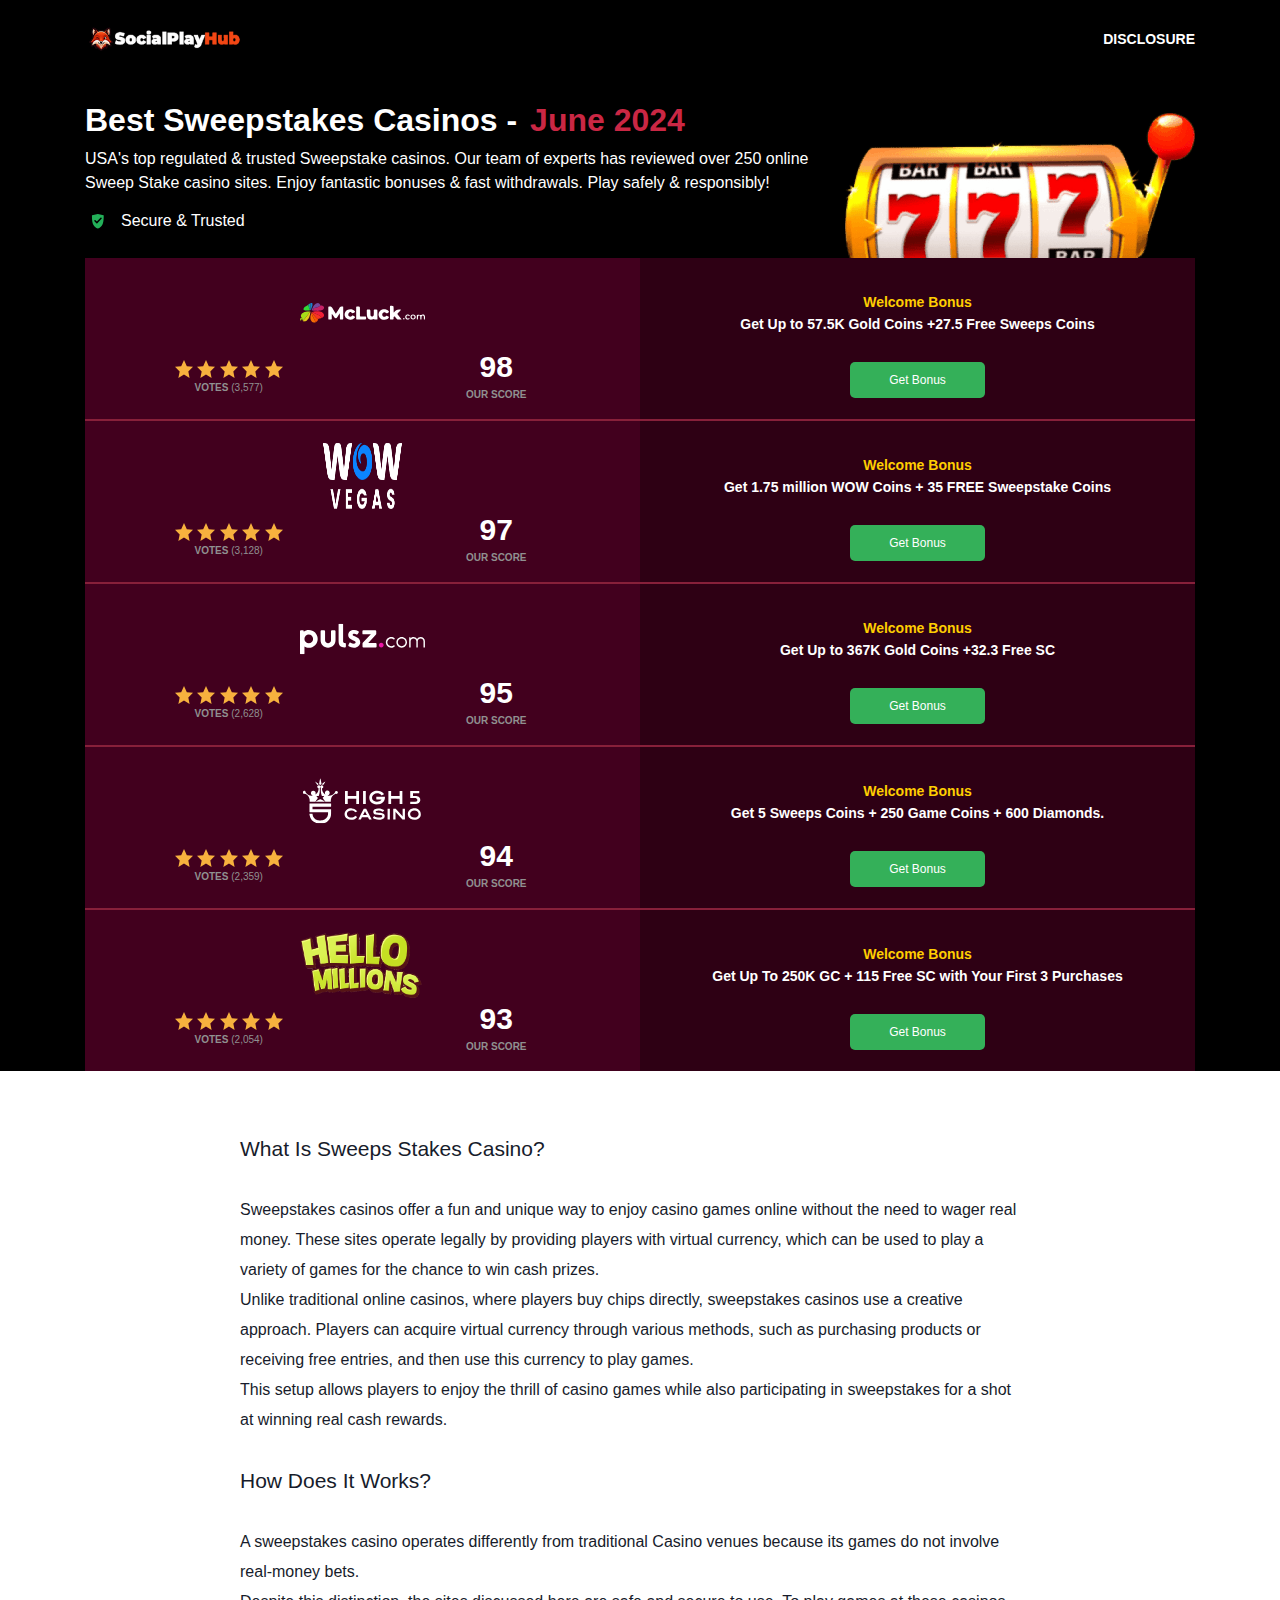
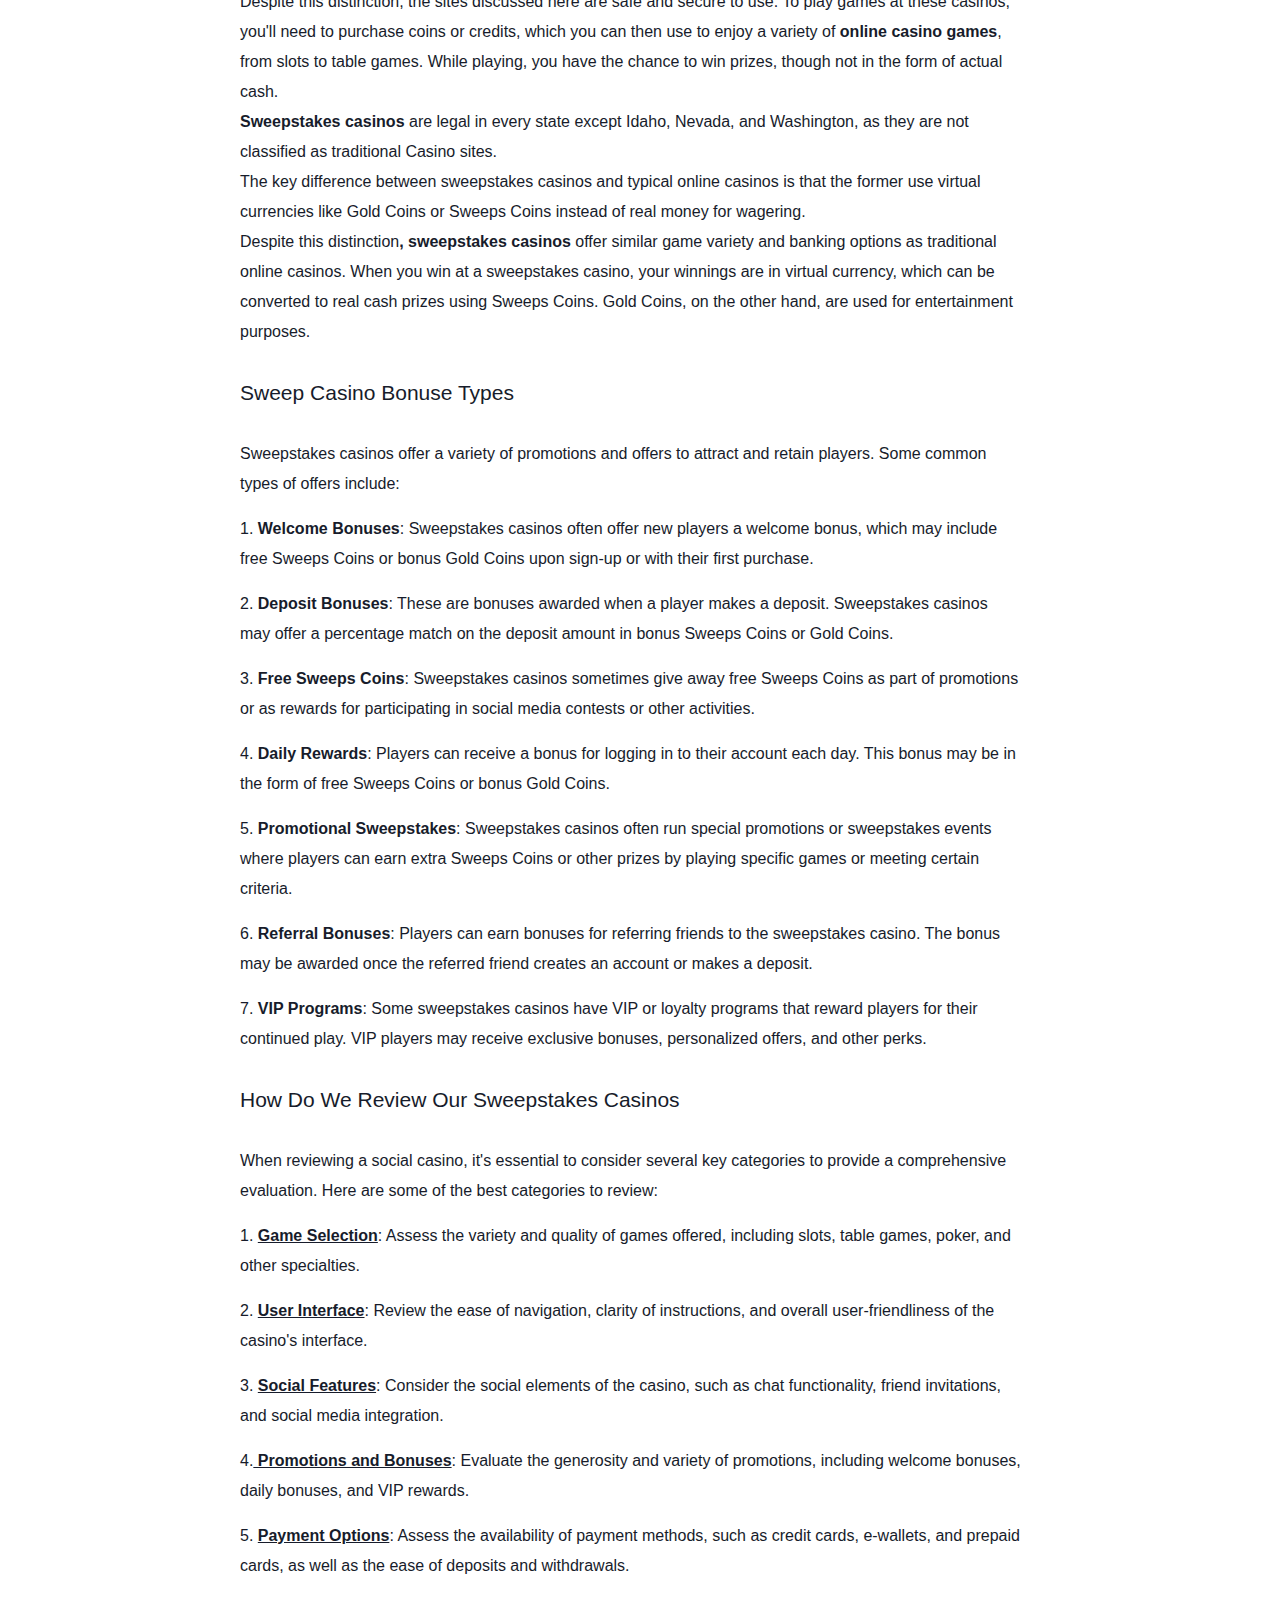
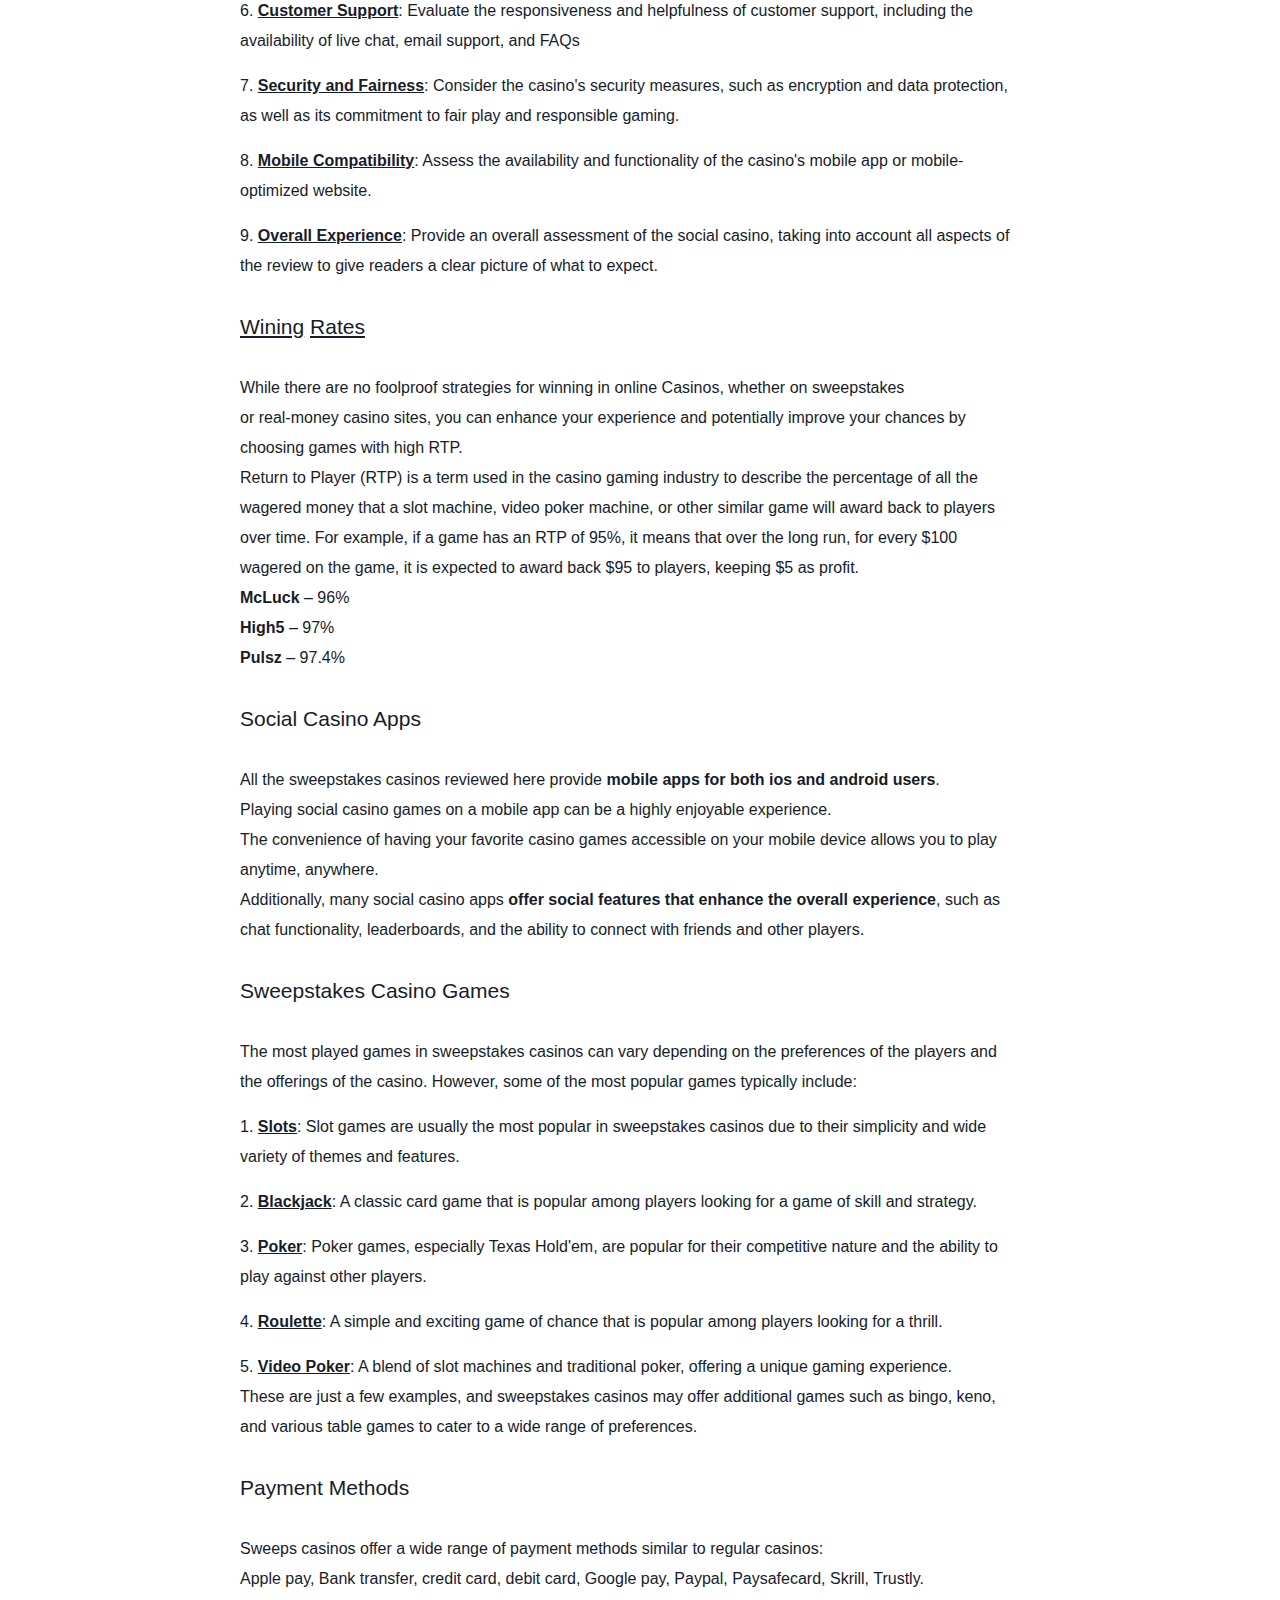
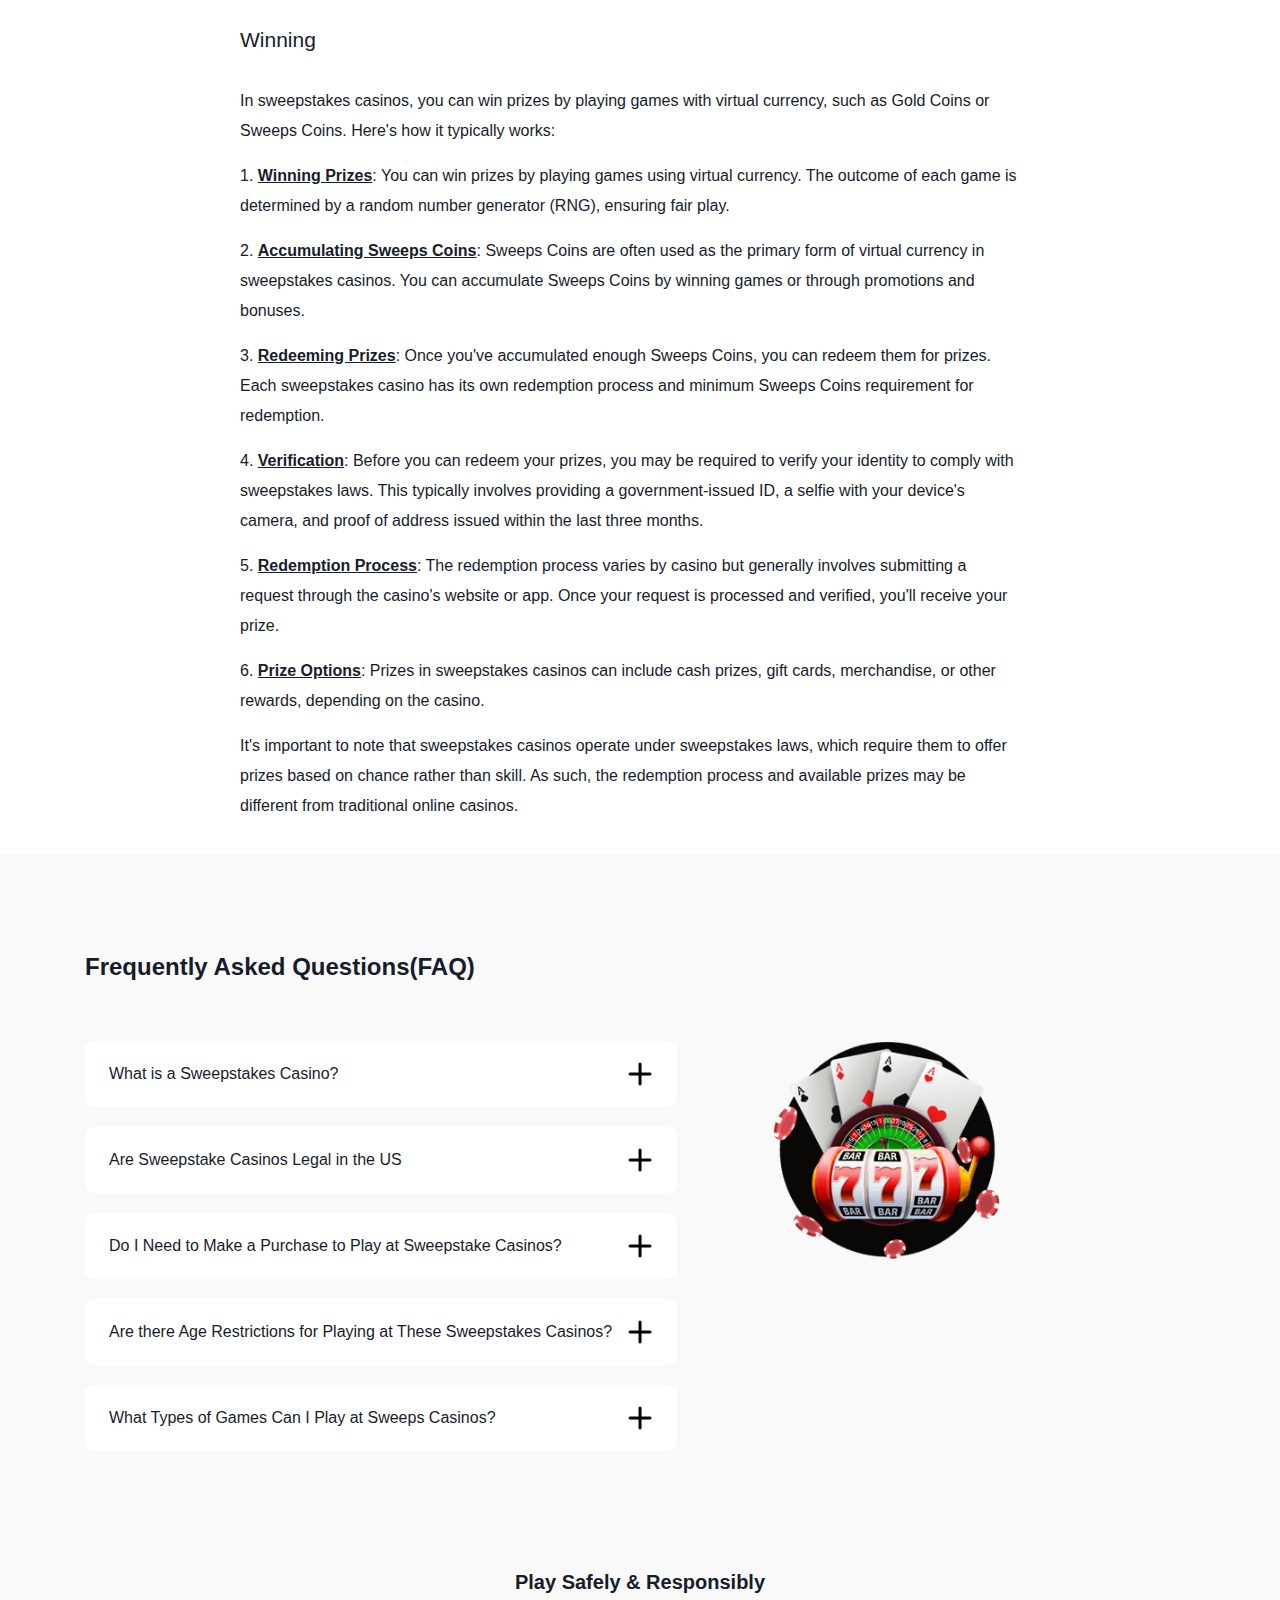
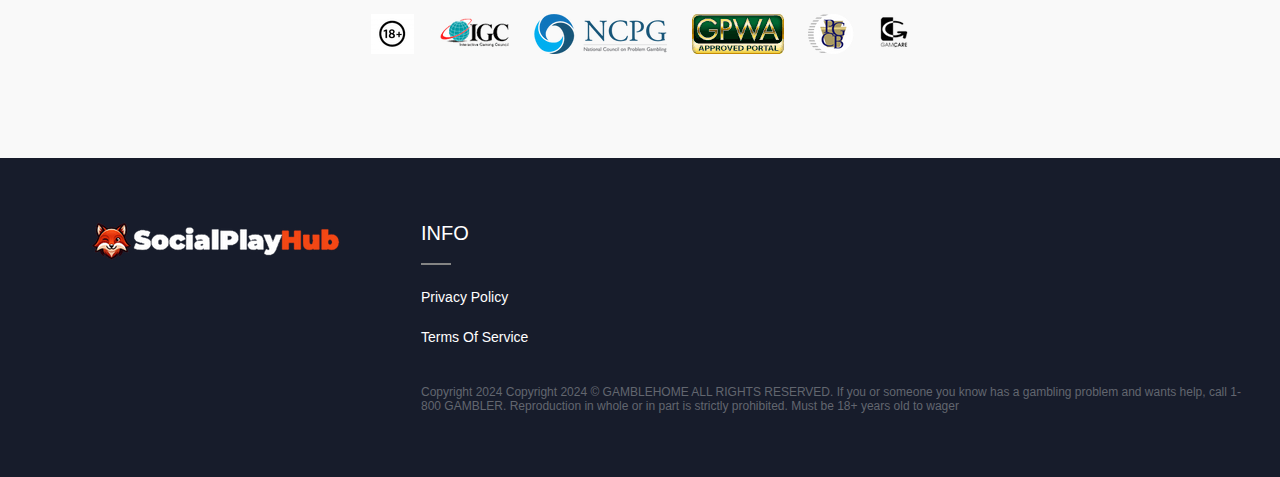
<file: index.html>
<!DOCTYPE html>
<html lang="en">
  <head>
    <meta charset="UTF-8" />
    <meta name="viewport" content="width=device-width, initial-scale=1.0" />
    <meta name="description" content="sociaplay" />
    <meta name="keywords" content="sociaplay" />
    <title>sociaplay page</title>
    <link rel="stylesheet" href="./css/reset.css" />
    <link rel="stylesheet" href="./css/index.css" />
    <script>
      (function (w, d, s, l, i) {
        w[l] = w[l] || [];
        w[l].push({ "gtm.start": new Date().getTime(), event: "gtm.js" });
        var f = d.getElementsByTagName(s)[0],
          j = d.createElement(s),
          dl = l != "dataLayer" ? "&l=" + l : "";
        j.async = true;
        j.src = "https://www.googletagmanager.com/gtm.js?id=" + i + dl;
        f.parentNode.insertBefore(j, f);
      })(window, document, "script", "dataLayer", "GTM-WX58VTPP");
    </script>
  </head>
  <body>
    <div class="content-wrap" id="app">
      <div class="content-center">
        <header class="header-wrap">
          <img src="./img/logo.png" alt="logo" class="logo" />
          <div class="dispaly-wrapper">
            <span class="dispaly-wrapper-title">DISCLOSURE</span>
            <div class="dispaly-wrapper-desc">
              We are supported by referral fees from the advertisers presented
              on this site and . We do not present information about every
              advertiser or offer available. Except as expressly set forth in
              our Terms of Use, all representations and warranties regarding the
              information presented on this page are disclaimed. The
              information, including pricing, which appears on this site is
              subject to change at any time.
            </div>
          </div>
        </header>
        <section class="content-section">
          <div class="section-left">
            <hgroup data-cy="titlesBlock">
              <h1 class="title-wrap">
                <span class="title">Best Sweepstakes Casinos -</span>
                <time class="time">June 2024</time>
              </h1>
              <h2 class="title-desc">
                USA's top regulated &amp; trusted Sweepstake casinos. Our team
                of experts has reviewed over 250 online Sweep Stake casino
                sites. Enjoy fantastic bonuses &amp; fast withdrawals. Play
                safely &amp; responsibly!
              </h2>
            </hgroup>
            <div class="secure-wrap">
              <img src="./img/secure.svg" alt="secure" class="secure" />
              <div class="secure-desc">Secure & Trusted</div>
            </div>
          </div>
          <img src="./img/game2.png" alt="game" class="section-game" />
        </section>
        <div class="game-wrap">
          <div class="game-item">
            <div class="game-left">
              <img src="./img/mckuck.svg" alt="game" class="game-img" />
              <div class="game-desc">
                <div class="game-score-desc">
                  <div class="star">
                    <img src="./img/star.svg" alt="star" />
                    <img src="./img/star.svg" alt="star" />
                    <img src="./img/star.svg" alt="star" />
                    <img src="./img/star.svg" alt="star" />
                    <img src="./img/star.svg" alt="star" />
                  </div>
                  <div class="star-desc">
                    <span class="prefix">VOTES</span>
                    <span>(3,577)</span>
                  </div>
                </div>
                <div class="game-score">
                  <h2>98</h2>
                  <span class="our-score">OUR SCORE</span>
                </div>
              </div>
            </div>
            <div class="game-right">
              <h3 class="title">Welcome Bonus</h3>
              <div class="bonus-desc">
                Get Up to 57.5K Gold Coins +27.5 Free Sweeps Coins
              </div>
              <a href="javascript:void(0)" class="btn-play">Get Bonus</a>
            </div>
          </div>
          <!-- wow -->
          <div class="game-item">
            <div class="game-left">
              <img src="./img/wow.png" alt="game" class="game-img" />
              <div class="game-desc">
                <div class="game-score-desc">
                  <div class="star">
                    <img src="./img/star.svg" alt="star" />
                    <img src="./img/star.svg" alt="star" />
                    <img src="./img/star.svg" alt="star" />
                    <img src="./img/star.svg" alt="star" />
                    <img src="./img/star.svg" alt="star" />
                  </div>
                  <div class="star-desc">
                    <span class="prefix">VOTES</span>
                    <span>(3,128)</span>
                  </div>
                </div>
                <div class="game-score">
                  <h2>97</h2>
                  <span class="our-score">OUR SCORE</span>
                </div>
              </div>
            </div>
            <div class="game-right">
              <h3 class="title">Welcome Bonus</h3>
              <div class="bonus-desc">
                Get 1.75 million WOW Coins + 35 FREE Sweepstake Coins
              </div>
              <a href="javascript:void(0)" class="btn-play">Get Bonus</a>
            </div>
          </div>
          <!-- pulsz -->
          <div class="game-item">
            <div class="game-left">
              <img src="./img/pulsz.svg" alt="game" class="game-img" />
              <div class="game-desc">
                <div class="game-score-desc">
                  <div class="star">
                    <img src="./img/star.svg" alt="star" />
                    <img src="./img/star.svg" alt="star" />
                    <img src="./img/star.svg" alt="star" />
                    <img src="./img/star.svg" alt="star" />
                    <img src="./img/star.svg" alt="star" />
                  </div>
                  <div class="star-desc">
                    <span class="prefix">VOTES</span>
                    <span>(2,628)</span>
                  </div>
                </div>
                <div class="game-score">
                  <h2>95</h2>
                  <span class="our-score">OUR SCORE</span>
                </div>
              </div>
            </div>
            <div class="game-right">
              <h3 class="title">Welcome Bonus</h3>
              <div class="bonus-desc">
                Get Up to 367K Gold Coins +32.3 Free SC
              </div>
              <a href="javascript:void(0)" class="btn-play">Get Bonus</a>
            </div>
          </div>

          <!-- hight5 -->
          <div class="game-item">
            <div class="game-left">
              <img src="./img/high5.svg" alt="game" class="game-img" />
              <div class="game-desc">
                <div class="game-score-desc">
                  <div class="star">
                    <img src="./img/star.svg" alt="star" />
                    <img src="./img/star.svg" alt="star" />
                    <img src="./img/star.svg" alt="star" />
                    <img src="./img/star.svg" alt="star" />
                    <img src="./img/star.svg" alt="star" />
                  </div>
                  <div class="star-desc">
                    <span class="prefix">VOTES</span>
                    <span>(2,359)</span>
                  </div>
                </div>
                <div class="game-score">
                  <h2>94</h2>
                  <span class="our-score">OUR SCORE</span>
                </div>
              </div>
            </div>
            <div class="game-right">
              <h3 class="title">Welcome Bonus</h3>
              <div class="bonus-desc">
                Get 5 Sweeps Coins + 250 Game Coins + 600 Diamonds.
              </div>
              <a href="javascript:void(0)" class="btn-play">Get Bonus</a>
            </div>
          </div>

          <!-- hello -->
          <div class="game-item">
            <div class="game-left">
              <img src="./img/hello.png" alt="game" class="game-img" />
              <div class="game-desc">
                <div class="game-score-desc">
                  <div class="star">
                    <img src="./img/star.svg" alt="star" />
                    <img src="./img/star.svg" alt="star" />
                    <img src="./img/star.svg" alt="star" />
                    <img src="./img/star.svg" alt="star" />
                    <img src="./img/star.svg" alt="star" />
                  </div>
                  <div class="star-desc">
                    <span class="prefix">VOTES</span>
                    <span>(2,054)</span>
                  </div>
                </div>
                <div class="game-score">
                  <h2>93</h2>
                  <span class="our-score">OUR SCORE</span>
                </div>
              </div>
            </div>
            <div class="game-right">
              <h3 class="title">Welcome Bonus</h3>
              <div class="bonus-desc">
                Get Up To 250K GC + 115 Free SC with Your First 3 Purchases
              </div>
              <a href="javascript:void(0)" class="btn-play">Get Bonus</a>
            </div>
          </div>
        </div>
      </div>

      <!-- artice -->
      <div class="artice-wrap">
        <div class="artice-content">
          <h2 class="artice-title">What Is Sweeps Stakes Casino?</h2>
          <p class="artice-desc">
            Sweepstakes casinos offer a fun and unique way to enjoy casino games
            online without the need to wager real money. These sites operate
            legally by providing players with virtual currency, which can be
            used to play a variety of games for the chance to win cash
            prizes.&nbsp;
          </p>
          <p class="artice-desc">
            Unlike traditional online casinos, where players buy chips directly,
            sweepstakes casinos use a creative approach. Players can acquire
            virtual currency through various methods, such as purchasing
            products or receiving free entries, and then use this currency to
            play games.&nbsp;
          </p>
          <p class="artice-desc">
            This setup allows players to enjoy the thrill of casino games while
            also participating in sweepstakes for a shot at winning real cash
            rewards.
          </p>
          <h2 class="artice-title">How Does It Works?</h2>
          <p class="artice-desc">
            A sweepstakes casino operates differently from traditional Casino
            venues because its games do not involve real-money bets.
          </p>
          <p class="artice-desc">
            Despite this distinction, the sites discussed here are safe and
            secure to use. To play games at these casinos, you'll need to
            purchase coins or credits, which you can then use to enjoy a variety
            of <strong class="strong">online casino games</strong>, from slots
            to table games. While playing, you have the chance to win prizes,
            though not in the form of actual cash.
          </p>
          <p class="artice-desc">
            <strong class="strong">Sweepstakes casinos</strong> are legal in
            every state except Idaho, Nevada, and Washington, as they are not
            classified as traditional Casino sites.
          </p>
          <p class="artice-desc">
            The key difference between sweepstakes casinos and typical online
            casinos is that the former use virtual currencies like Gold Coins or
            Sweeps Coins instead of real money for wagering.&nbsp;
          </p>
          <p class="artice-desc">
            Despite this distinction<strong class="strong"
              >, sweepstakes casinos</strong
            >
            offer similar game variety and banking options as traditional online
            casinos. When you win at a sweepstakes casino, your winnings are in
            virtual currency, which can be converted to real cash prizes using
            Sweeps Coins. Gold Coins, on the other hand, are used for
            entertainment purposes.
          </p>
          <h2 class="artice-title">Sweep Casino Bonuse Types</h2>
          <p class="artice-desc">
            Sweepstakes casinos offer a variety of promotions and offers to
            attract and retain players. Some common types of offers include:
          </p>
          <p class="artice-desc artice-desc-sort">
            1. <strong class="strong">Welcome Bonuses</strong>: Sweepstakes
            casinos often offer new players a welcome bonus, which may include
            free Sweeps Coins or bonus Gold Coins upon sign-up or with their
            first purchase.
          </p>
          <p class="artice-desc artice-desc-sort">
            2. <strong class="strong">Deposit Bonuses</strong>: These are
            bonuses awarded when a player makes a deposit. Sweepstakes casinos
            may offer a percentage match on the deposit amount in bonus Sweeps
            Coins or Gold Coins.
          </p>
          <p class="artice-desc artice-desc-sort">
            3. <strong class="strong">Free Sweeps Coins</strong>: Sweepstakes
            casinos sometimes give away free Sweeps Coins as part of promotions
            or as rewards for participating in social media contests or other
            activities.
          </p>
          <p class="artice-desc artice-desc-sort">
            4. <strong class="strong">Daily Rewards</strong>: Players can
            receive a bonus for logging in to their account each day. This bonus
            may be in the form of free Sweeps Coins or bonus Gold Coins.
          </p>
          <p class="artice-desc artice-desc-sort">
            5. <strong class="strong">Promotional Sweepstakes</strong>:
            Sweepstakes casinos often run special promotions or sweepstakes
            events where players can earn extra Sweeps Coins or other prizes by
            playing specific games or meeting certain criteria.
          </p>
          <p class="artice-desc artice-desc-sort">
            6. <strong class="strong">Referral Bonuses</strong>: Players can
            earn bonuses for referring friends to the sweepstakes casino. The
            bonus may be awarded once the referred friend creates an account or
            makes a deposit.
          </p>
          <p class="artice-desc artice-desc-sort">
            7. <strong class="strong">VIP Programs</strong>: Some sweepstakes
            casinos have VIP or loyalty programs that reward players for their
            continued play. VIP players may receive exclusive bonuses,
            personalized offers, and other perks.
          </p>
          <h2 class="artice-title">How Do We Review Our Sweepstakes Casinos</h2>
          <p class="artice-desc">
            When reviewing a social casino, it's essential to consider several
            key categories to provide a comprehensive evaluation. Here are some
            of the best categories to review:
          </p>
          <p class="artice-desc artice-desc-sort">
            1. <strong class="strong"><u>Game Selection</u></strong
            >: Assess the variety and quality of games offered, including slots,
            table games, poker, and other specialties.
          </p>
          <p class="artice-desc artice-desc-sort">
            2. <strong class="strong"><u>User Interface</u></strong
            >: Review the ease of navigation, clarity of instructions, and
            overall user-friendliness of the casino's interface.
          </p>
          <p class="artice-desc artice-desc-sort">
            3. <strong class="strong"><u>Social Features</u></strong
            >: Consider the social elements of the casino, such as chat
            functionality, friend invitations, and social media integration.
          </p>
          <p class="artice-desc artice-desc-sort">
            4.<strong class="strong"><u> Promotions and Bonuses</u></strong
            >: Evaluate the generosity and variety of promotions, including
            welcome bonuses, daily bonuses, and VIP rewards.
          </p>
          <p class="artice-desc artice-desc-sort">
            5. <strong class="strong"><u>Payment Options</u></strong
            >: Assess the availability of payment methods, such as credit cards,
            e-wallets, and prepaid cards, as well as the ease of deposits and
            withdrawals.
          </p>
          <p class="artice-desc artice-desc-sort">
            6. <strong class="strong"><u>Customer Support</u></strong
            >: Evaluate the responsiveness and helpfulness of customer support,
            including the availability of live chat, email support, and FAQs
          </p>
          <p class="artice-desc artice-desc-sort">
            7. <strong class="strong"><u>Security and Fairness</u></strong
            >: Consider the casino's security measures, such as encryption and
            data protection, as well as its commitment to fair play and
            responsible gaming.
          </p>
          <p class="artice-desc artice-desc-sort">
            8. <strong class="strong"><u>Mobile Compatibility</u></strong
            >: Assess the availability and functionality of the casino's mobile
            app or mobile-optimized website.
          </p>
          <p class="artice-desc artice-desc-sort">
            9. <strong class="strong"><u>Overall Experience</u></strong
            >: Provide an overall assessment of the social casino, taking into
            account all aspects of the review to give readers a clear picture of
            what to expect.
          </p>
          <h2 class="artice-title">
            <u class="mark">Wining</u> <u class="mark">Rates</u>
          </h2>
          <p class="artice-desc">
            While there are no foolproof strategies for winning in online
            Casinos, whether on sweepstakes&nbsp;<br />or real-money casino
            sites, you can enhance your experience and potentially improve your
            chances by choosing games with high RTP.
          </p>
          <p class="artice-desc">
            Return to Player (RTP) is a term used in the casino gaming industry
            to describe the percentage of all the wagered money that a slot
            machine, video poker machine, or other similar game will award back
            to players over time. For example, if a game has an RTP of 95%, it
            means that over the long run, for every $100 wagered on the game, it
            is expected to award back $95 to players, keeping $5 as profit.
          </p>
          <p class="artice-desc">
            <strong class="strong">McLuck </strong>– 96%
          </p>
          <p class="artice-desc"><strong class="strong">High5 </strong>– 97%</p>
          <p class="artice-desc">
            <strong class="strong">Pulsz </strong>– 97.4%
          </p>
          <h2 class="artice-title">Social Casino Apps</h2>
          <p class="artice-desc">
            All the sweepstakes casinos reviewed here provide
            <strong>mobile apps for both ios and android users</strong>.
          </p>
          <p class="artice-desc">
            Playing social casino games on a mobile app can be a highly
            enjoyable experience.
          </p>
          <p class="artice-desc">
            The convenience of having your favorite casino games accessible on
            your mobile device allows you to play anytime, anywhere.
          </p>
          <p class="artice-desc">
            Additionally, many social casino apps
            <strong class="strong"
              >offer social features that enhance the overall experience</strong
            >, such as chat functionality, leaderboards, and the ability to
            connect with friends and other players.
          </p>
          <h2 class="artice-title">Sweepstakes Casino Games</h2>
          <p class="artice-desc">
            The most played games in sweepstakes casinos can vary depending on
            the preferences of the players and the offerings of the casino.
            However, some of the most popular games typically include:
          </p>
          <p class="artice-desc artice-desc-sort">
            1. <strong class="strong"><u>Slots</u></strong
            >: Slot games are usually the most popular in sweepstakes casinos
            due to their simplicity and wide variety of themes and features.
          </p>
          <p class="artice-desc artice-desc-sort">
            2. <strong><u>Blackjack</u></strong
            >: A classic card game that is popular among players looking for a
            game of skill and strategy.
          </p>
          <p class="artice-desc artice-desc-sort">
            3. <strong><u>Poker</u></strong
            >: Poker games, especially Texas Hold'em, are popular for their
            competitive nature and the ability to play against other players.
          </p>
          <p class="artice-desc artice-desc-sort">
            4. <strong><u>Roulette</u></strong
            >: A simple and exciting game of chance that is popular among
            players looking for a thrill.
          </p>
          <p class="artice-desc artice-desc-sort">
            5. <strong><u>Video Poker</u></strong
            >: A blend of slot machines and traditional poker, offering a unique
            gaming experience.
          </p>
          <p class="artice-desc">
            These are just a few examples, and sweepstakes casinos may offer
            additional games such as bingo, keno, and various table games to
            cater to a wide range of preferences.
          </p>
          <h2 class="artice-title">Payment Methods</h2>
          <p class="artice-desc">
            Sweeps casinos offer a wide range of payment methods similar to
            regular casinos:
          </p>
          <p class="artice-desc">
            Apple pay, Bank transfer, credit card, debit card, Google pay,
            Paypal, Paysafecard, Skrill, Trustly.
          </p>
          <h2 class="artice-title">Winning&nbsp;</h2>
          <p class="artice-desc">
            In sweepstakes casinos, you can win prizes by playing games with
            virtual currency, such as Gold Coins or Sweeps Coins. Here's how it
            typically works:
          </p>
          <p class="artice-desc artice-desc-sort">
            1. <strong class="strong"><u>Winning Prizes</u></strong
            >: You can win prizes by playing games using virtual currency. The
            outcome of each game is determined by a random number generator
            (RNG), ensuring fair play.
          </p>
          <p class="artice-desc artice-desc-sort">
            2. <strong><u>Accumulating Sweeps Coins</u></strong
            >: Sweeps Coins are often used as the primary form of virtual
            currency in sweepstakes casinos. You can accumulate Sweeps Coins by
            winning games or through promotions and bonuses.
          </p>
          <p class="artice-desc artice-desc-sort">
            3. <strong><u>Redeeming Prizes</u></strong
            >: Once you've accumulated enough Sweeps Coins, you can redeem them
            for prizes. Each sweepstakes casino has its own redemption process
            and minimum Sweeps Coins requirement for redemption.
          </p>
          <p class="artice-desc artice-desc-sort">
            4. <strong><u>Verification</u></strong
            >: Before you can redeem your prizes, you may be required to verify
            your identity to comply with sweepstakes laws. This typically
            involves providing a government-issued ID, a selfie with your
            device's camera, and proof of address issued within the last three
            months.
          </p>
          <p class="artice-desc artice-desc-sort">
            5. <strong><u>Redemption Process</u></strong
            >: The redemption process varies by casino but generally involves
            submitting a request through the casino's website or app. Once your
            request is processed and verified, you'll receive your prize.
          </p>
          <p class="artice-desc artice-desc-sort">
            6. <strong><u>Prize Options</u></strong
            >: Prizes in sweepstakes casinos can include cash prizes, gift
            cards, merchandise, or other rewards, depending on the casino.
          </p>
          <p class="artice-desc artice-desc-sort">
            It's important to note that sweepstakes casinos operate under
            sweepstakes laws, which require them to offer prizes based on chance
            rather than skill. As such, the redemption process and available
            prizes may be different from traditional online casinos.
          </p>
        </div>
      </div>

      <!-- FAQs -->
      <div class="faq-wrap">
        <div class="faq-content">
          <h2 class="faq-title">Frequently Asked Questions(FAQ)</h2>
          <div class="faq-list-wrap">
            <ul class="faq-list">
              <li class="faq-item">
                <div class="faq-item-title">
                  <span>What is a Sweepstakes Casino?</span>
                  <img
                    src="./img/jiahao.png"
                    alt="添加"
                    class="faq-item-title-icon"
                    v-show="!onOffArr[0].onOff"
                    @click="handleFaqItem(0)"
                  />
                  <img
                    src="./img/jianhao.png"
                    alt="减少"
                    class="faq-item-title-icon"
                    v-show="onOffArr[0].onOff"
                    @click="handleFaqItem(0)"
                  />
                </div>
                <div class="faq-item-content" v-show="onOffArr[0].onOff">
                  Sweepstakes casinos are online platforms where you can play
                  casino-style games without real money wagering. They're
                  designed for entertainment, and you can typically play using
                  virtual currency.
                </div>
              </li>
              <li class="faq-item">
                <div class="faq-item-title">
                  <span>Are Sweepstake Casinos Legal in the US</span>
                  <img
                    src="./img/jiahao.png"
                    alt="添加"
                    class="faq-item-title-icon"
                    v-show="!onOffArr[1].onOff"
                    @click="handleFaqItem(1)"
                  />
                  <img
                    src="./img/jianhao.png"
                    alt="减少"
                    class="faq-item-title-icon"
                    v-show="onOffArr[1].onOff"
                    @click="handleFaqItem(1)"
                  />
                </div>
                <div class="faq-item-content" v-show="onOffArr[1].onOff">
                  Yes, in most states. Sweeps casinos are legal as there's no
                  real money gambling involved. aside from Idaho, Nevada, and
                  Washington.
                </div>
              </li>
              <li class="faq-item">
                <div class="faq-item-title">
                  <span
                    >Do I Need to Make a Purchase to Play at Sweepstake
                    Casinos?</span
                  >
                  <img
                    src="./img/jiahao.png"
                    alt="添加"
                    class="faq-item-title-icon"
                    v-show="!onOffArr[2].onOff"
                    @click="handleFaqItem(2)"
                  />
                  <img
                    src="./img/jianhao.png"
                    alt="减少"
                    class="faq-item-title-icon"
                    v-show="onOffArr[2].onOff"
                    @click="handleFaqItem(2)"
                  />
                </div>
                <div class="faq-item-content" v-show="onOffArr[2].onOff">
                  No, you can participate in sweepstake casino games without
                  making a purchase. They often provide a way to obtain free
                  sweepstakes entries or virtual currency.
                </div>
              </li>
              <li class="faq-item">
                <div class="faq-item-title">
                  <span
                    >Are there Age Restrictions for Playing at These Sweepstakes
                    Casinos?</span
                  >
                  <img
                    src="./img/jiahao.png"
                    alt="添加"
                    class="faq-item-title-icon"
                    v-show="!onOffArr[3].onOff"
                    @click="handleFaqItem(3)"
                  />
                  <img
                    src="./img/jianhao.png"
                    alt="减少"
                    class="faq-item-title-icon"
                    v-show="onOffArr[3].onOff"
                    @click="handleFaqItem(3)"
                  />
                </div>
                <div class="faq-item-content" v-show="onOffArr[3].onOff">
                  You must be 18+ and located within a state where social casino
                  is legal to participate.
                </div>
              </li>
              <li class="faq-item">
                <div class="faq-item-title">
                  <span>What Types of Games Can I Play at Sweeps Casinos?</span>
                  <img
                    src="./img/jiahao.png"
                    alt="添加"
                    class="faq-item-title-icon"
                    v-show="!onOffArr[4].onOff"
                    @click="handleFaqItem(4)"
                  />
                  <img
                    src="./img/jianhao.png"
                    alt="减少"
                    class="faq-item-title-icon"
                    v-show="onOffArr[4].onOff"
                    @click="handleFaqItem(4)"
                  />
                </div>
                <div class="faq-item-content" v-show="onOffArr[4].onOff">
                  Sweeps casinos offer a wide range of games, including slots,
                  poker, blackjack, roulette, and more, all played with virtual
                  currency for entertainment.
                </div>
              </li>
            </ul>
            <img src="./img/game.png" alt="game" class="faq-game-img" />
          </div>
        </div>
        <!-- play safely -->
        <div class="play-safe">
          <h3>Play Safely &amp; Responsibly</h3>
          <div class="play-safe-img">
            <img src="./img/foot_0.png" alt="Responsibly" />
            <img src="./img/foot_1.png" alt="Responsibly" />
            <img src="./img/foot_2.png" alt="Responsibly" />
            <img src="./img/foot_3.gif" alt="Responsibly" />
            <img src="./img/foot_4.png" alt="Responsibly" />
            <img src="./img/foot_5.png" alt="Responsibly" />
          </div>
        </div>
      </div>

      <!-- footer -->
      <footer class="footer-wrap">
        <div class="footer-content">
          <img src="./img/foot_logo.png" alt="logo" class="footer-logo" />
          <div class="footer-info">
            <h3 class="title">INFO</h3>
            <a href="./privacy.html" class="link">Privacy Policy</a>
            <a href="./service.html" class="link">Terms Of Service</a>
            <p class="copyright">
              Copyright 2024 Copyright 2024 © GAMBLEHOME ALL RIGHTS RESERVED. If
              you or someone you know has a gambling problem and wants help,
              call 1-800 GAMBLER. Reproduction in whole or in part is strictly
              prohibited. Must be 18+ years old to wager
            </p>
          </div>
        </div>
      </footer>
    </div>
    <noscript
      ><iframe
        src="https://www.googletagmanager.com/ns.html?id=GTM-WX58VTPP"
        height="0"
        width="0"
        style="display: none; visibility: hidden"
      ></iframe
    ></noscript>
    <script src="./js/vue.js"></script>
    <script src="./js/index.js"></script>

    <!-- <script type="importmap">
      {
        "imports": {
          "vue": "./js/vue_esm_browser.js"
        }
      }
    </script>
    <script type="module">
      import { createApp, ref } from "vue";
      createApp({
        setup() {
          const onOffArr = ref([
            {
              onOff: false,
            },
            {
              onOff: false,
            },
            {
              onOff: false,
            },
            {
              onOff: false,
            },
            {
              onOff: false,
            },
          ]);
          const currentIndex = ref(0);
          const handleFaqItem = (index) => {
            currentIndex.value = index;
            onOffArr.value.forEach((item, i) => {
              if (i === index) {
                item.onOff = !item.onOff;
              } else {
                item.onOff = false;
              }
            });
          };
          return {
            onOffArr,
            currentIndex,
            handleFaqItem,
          };
        },
      }).mount("#app");
    </script> -->
  </body>
</html>
</file>
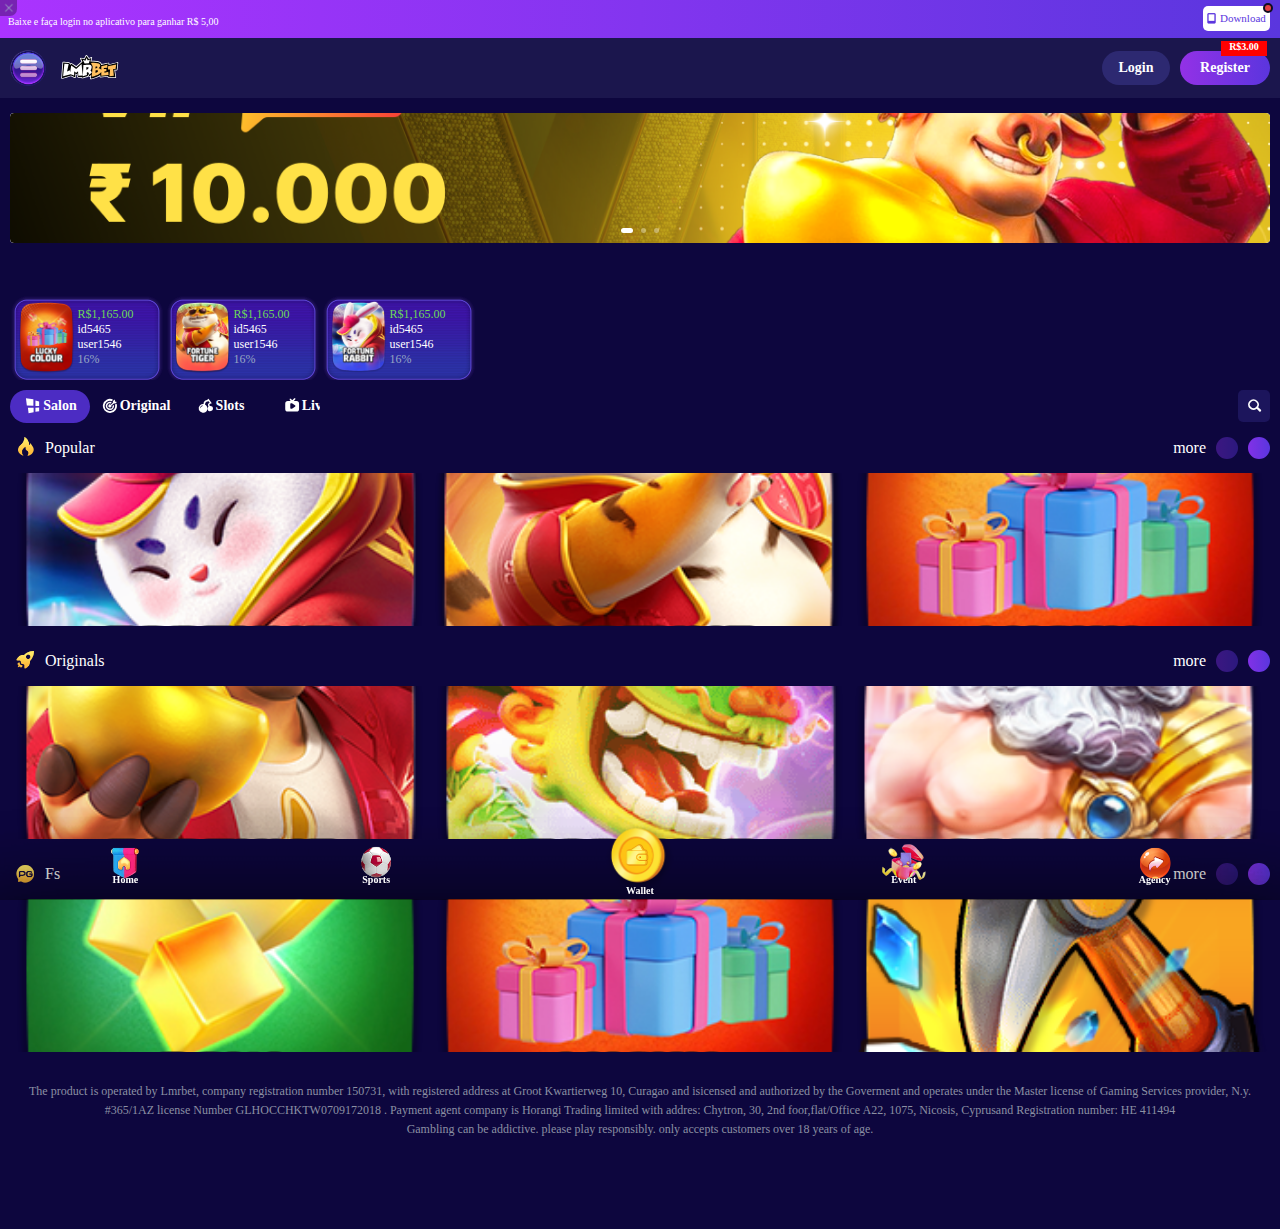
<file: web/index.html>
<!DOCTYPE html>
<html lang="en">
  <head>
    <link rel="stylesheet" href="./assets/uni.d944b086.css">

    <meta charset="UTF-8" />
    <script>
      var coverSupport = 'CSS' in window && typeof CSS.supports === 'function' && (CSS.supports('top: env(a)') ||
        CSS.supports('top: constant(a)'))
      document.write(
        '<meta name="viewport" content="width=device-width, user-scalable=no, initial-scale=1.0, maximum-scale=1.0, minimum-scale=1.0' +
        (coverSupport ? ', viewport-fit=cover' : '') + '" />')
    </script>
    <title>game_uni</title>
    <!--preload-links-->
    <!--app-context-->
    <script type="module" crossorigin src="./assets/index-u5Pk3e-c.js"></script>
    <link rel="stylesheet" crossorigin href="./assets/index-IZXxl3gr.css">
  </head>
  <body>
    <div id="app"><!--app-html--></div>
  </body>
</html>
</file>
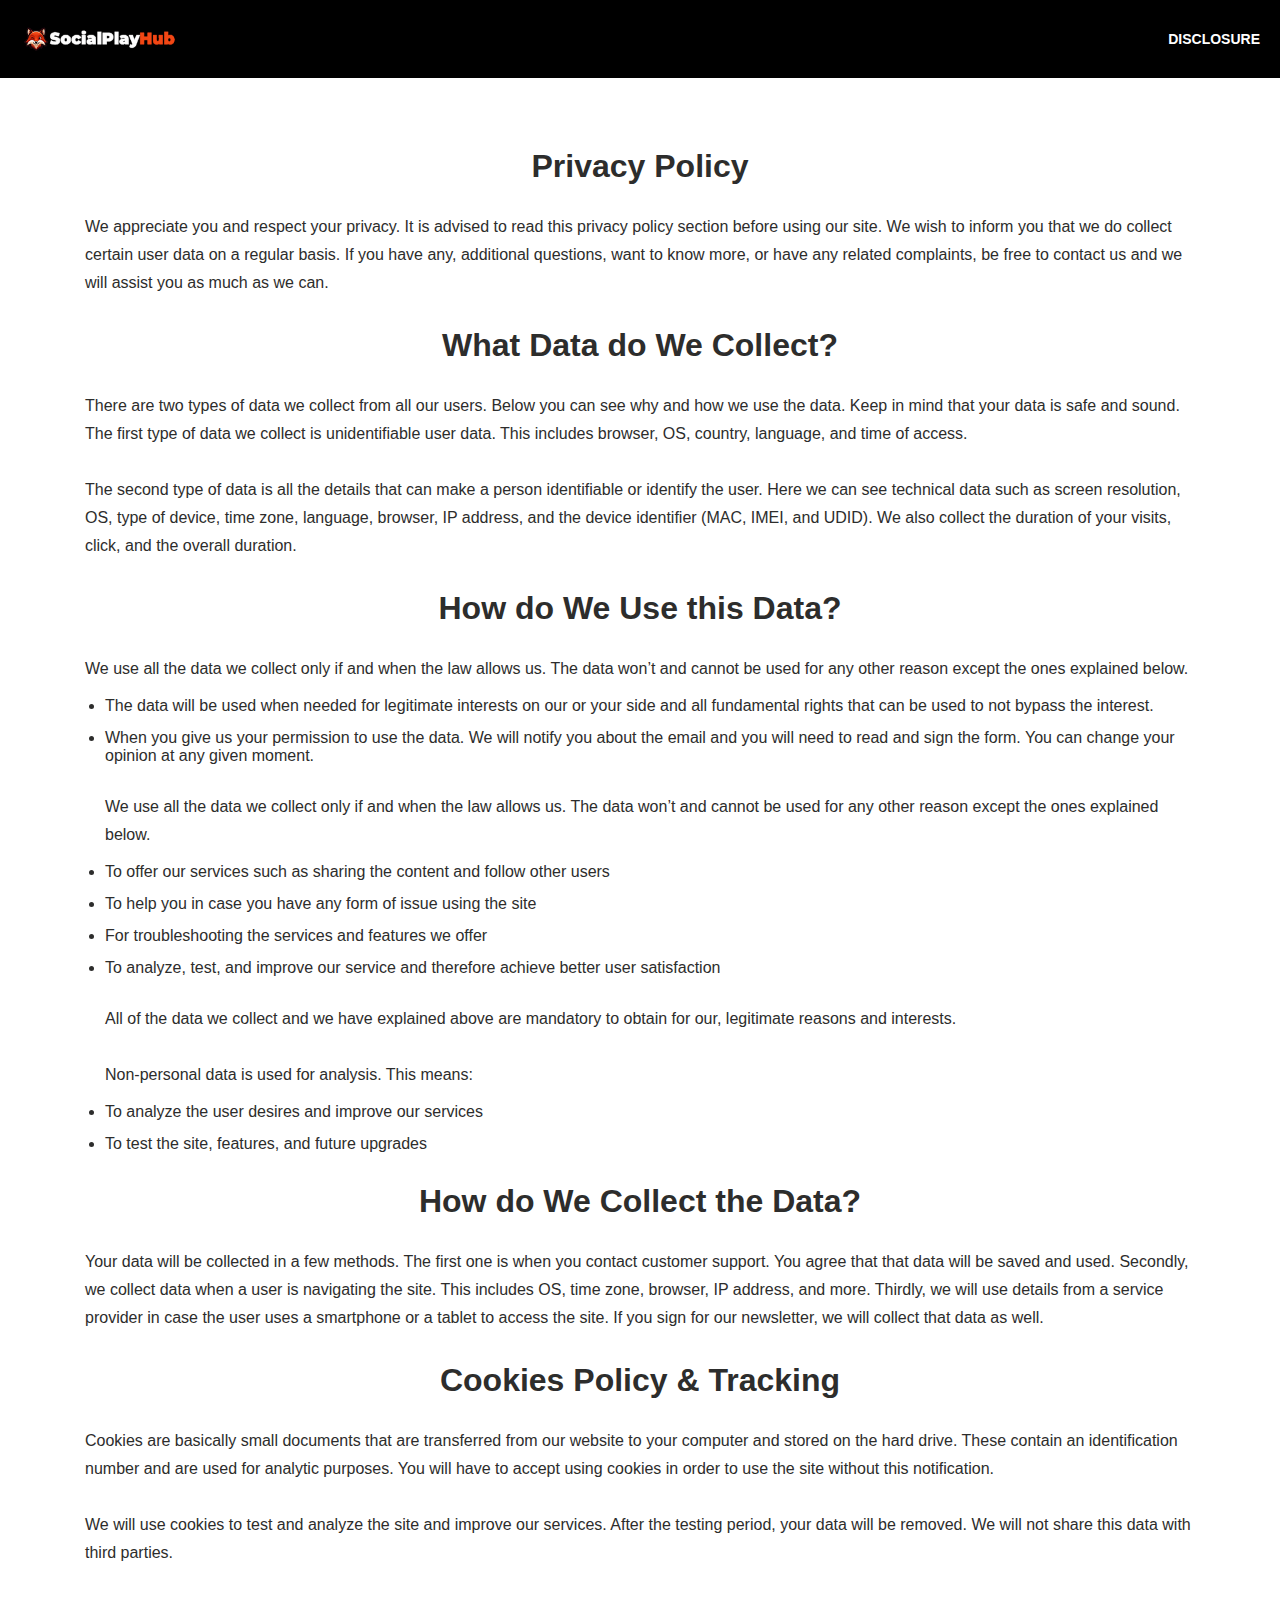
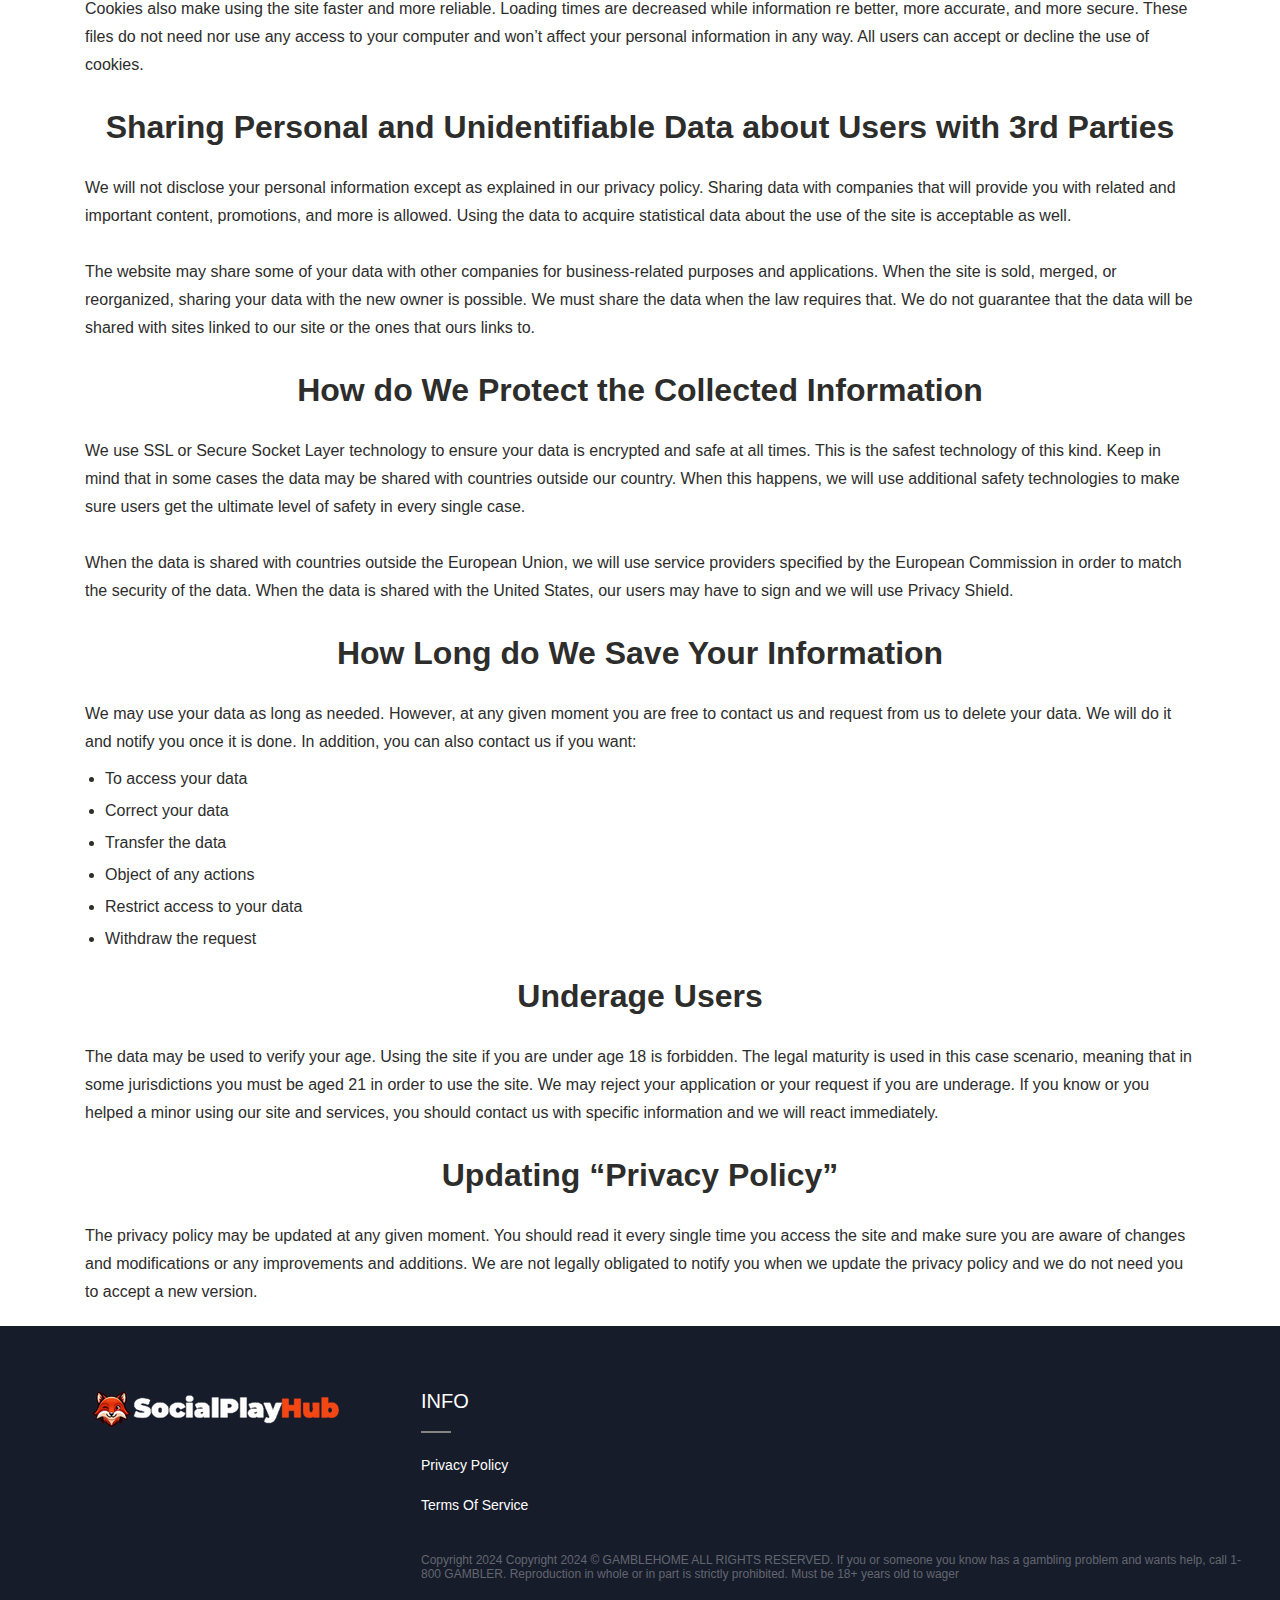
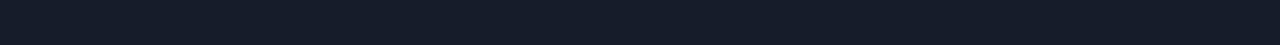
<file: privacy.html>
<!DOCTYPE html>
<html lang="en">
  <head>
    <meta charset="UTF-8" />
    <meta name="viewport" content="width=device-width, initial-scale=1.0" />
    <meta name="description" content="privacy" />
    <meta name="keywords" content="privacy" />
    <title>privacy-policy</title>
    <link rel="stylesheet" href="./css/reset.css" />
    <link rel="stylesheet" href="./css/privacy.css" />
    <script>
      (function (w, d, s, l, i) {
        w[l] = w[l] || [];
        w[l].push({ "gtm.start": new Date().getTime(), event: "gtm.js" });
        var f = d.getElementsByTagName(s)[0],
          j = d.createElement(s),
          dl = l != "dataLayer" ? "&l=" + l : "";
        j.async = true;
        j.src = "https://www.googletagmanager.com/gtm.js?id=" + i + dl;
        f.parentNode.insertBefore(j, f);
      })(window, document, "script", "dataLayer", "GTM-WX58VTPP");
    </script>
  </head>
  <body>
    <header class="header-wrap">
      <img src="./img/logo.png" alt="logo" class="logo" />
      <div class="dispaly-wrapper">
        <span class="dispaly-wrapper-title">DISCLOSURE</span>
        <div class="dispaly-wrapper-desc">
          We are supported by referral fees from the advertisers presented on
          this site and . We do not present information about every advertiser
          or offer available. Except as expressly set forth in our Terms of Use,
          all representations and warranties regarding the information presented
          on this page are disclaimed. The information, including pricing, which
          appears on this site is subject to change at any time.
        </div>
      </div>
    </header>
    <div class="privacy-wrap">
      <h2 class="title">Privacy Policy</h2>
      <p class="privacy-item">
        We appreciate you and respect your privacy. It is advised to read this
        privacy policy section before using our site. We wish to inform you that
        we do collect certain user data on a regular basis. If you have any,
        additional questions, want to know more, or have any related complaints,
        be free to contact us and we will assist you as much as we can.
      </p>
      <h2 class="title">What Data do We Collect?</h2>
      <p class="privacy-item">
        There are two types of data we collect from all our users. Below you can
        see why and how we use the data. Keep in mind that your data is safe and
        sound. The first type of data we collect is unidentifiable user data.
        This includes browser, OS, country, language, and time of access.
      </p>
      <p class="privacy-item">
        The second type of data is all the details that can make a person
        identifiable or identify the user. Here we can see technical data such
        as screen resolution, OS, type of device, time zone, language, browser,
        IP address, and the device identifier (MAC, IMEI, and UDID). We also
        collect the duration of your visits, click, and the overall duration.
      </p>
      <h2 class="title">How do We Use this Data?</h2>
      <p class="privacy-item">
        We use all the data we collect only if and when the law allows us. The
        data won’t and cannot be used for any other reason except the ones
        explained below.
      </p>
      <ul class="list">
        <li>
          The data will be used when needed for legitimate interests on our or
          your side and all fundamental rights that can be used to not bypass
          the interest.
        </li>
        <li>
          When you give us your permission to use the data. We will notify you
          about the email and you will need to read and sign the form. You can
          change your opinion at any given moment.
          <p class="privacy-item">
            We use all the data we collect only if and when the law allows us.
            The data won’t and cannot be used for any other reason except the
            ones explained below.
          </p>
        </li>
        <li>
          To offer our services such as sharing the content and follow other
          users
        </li>
        <li>To help you in case you have any form of issue using the site</li>
        <li>For troubleshooting the services and features we offer</li>
        <li>
          To analyze, test, and improve our service and therefore achieve better
          user satisfaction
          <p class="privacy-item">
            All of the data we collect and we have explained above are mandatory
            to obtain for our, legitimate reasons and interests.
          </p>
          <p class="privacy-item">
            Non-personal data is used for analysis. This means:
          </p>
        </li>
        <li>To analyze the user desires and improve our services</li>
        <li>To test the site, features, and future upgrades</li>
      </ul>
      <h2 class="title">How do We Collect the Data?</h2>
      <p class="privacy-item">
        Your data will be collected in a few methods. The first one is when you
        contact customer support. You agree that that data will be saved and
        used. Secondly, we collect data when a user is navigating the site. This
        includes OS, time zone, browser, IP address, and more. Thirdly, we will
        use details from a service provider in case the user uses a smartphone
        or a tablet to access the site. If you sign for our newsletter, we will
        collect that data as well.
      </p>
      <h2 class="title">Сookies Policy & Tracking</h2>
      <p class="privacy-item">
        Cookies are basically small documents that are transferred from our
        website to your computer and stored on the hard drive. These contain an
        identification number and are used for analytic purposes. You will have
        to accept using cookies in order to use the site without this
        notification.
      </p>
      <p class="privacy-item">
        We will use cookies to test and analyze the site and improve our
        services. After the testing period, your data will be removed. We will
        not share this data with third parties.
      </p>
      <p class="privacy-item">
        Cookies also make using the site faster and more reliable. Loading times
        are decreased while information re better, more accurate, and more
        secure. These files do not need nor use any access to your computer and
        won’t affect your personal information in any way. All users can accept
        or decline the use of cookies.
      </p>
      <h2 class="title">
        Sharing Personal and Unidentifiable Data about Users with 3rd Parties
      </h2>
      <p class="privacy-item">
        We will not disclose your personal information except as explained in
        our privacy policy. Sharing data with companies that will provide you
        with related and important content, promotions, and more is allowed.
        Using the data to acquire statistical data about the use of the site is
        acceptable as well.
      </p>
      <p class="privacy-item">
        The website may share some of your data with other companies for
        business-related purposes and applications. When the site is sold,
        merged, or reorganized, sharing your data with the new owner is
        possible. We must share the data when the law requires that. We do not
        guarantee that the data will be shared with sites linked to our site or
        the ones that ours links to.
      </p>
      <h2 class="title">How do We Protect the Collected Information</h2>
      <p class="privacy-item">
        We use SSL or Secure Socket Layer technology to ensure your data is
        encrypted and safe at all times. This is the safest technology of this
        kind. Keep in mind that in some cases the data may be shared with
        countries outside our country. When this happens, we will use additional
        safety technologies to make sure users get the ultimate level of safety
        in every single case.
      </p>
      <p class="privacy-item">
        When the data is shared with countries outside the European Union, we
        will use service providers specified by the European Commission in order
        to match the security of the data. When the data is shared with the
        United States, our users may have to sign and we will use Privacy
        Shield.
      </p>
      <h2 class="title">How Long do We Save Your Information</h2>
      <p class="privacy-item">
        We may use your data as long as needed. However, at any given moment you
        are free to contact us and request from us to delete your data. We will
        do it and notify you once it is done. In addition, you can also contact
        us if you want:
      </p>
      <ul class="list">
        <li>To access your data</li>
        <li>Correct your data</li>
        <li>Transfer the data</li>
        <li>Object of any actions</li>
        <li>Restrict access to your data</li>
        <li>Withdraw the request</li>
      </ul>
      <h2 class="title">Underage Users</h2>
      <p class="privacy-item">
        The data may be used to verify your age. Using the site if you are under
        age 18 is forbidden. The legal maturity is used in this case scenario,
        meaning that in some jurisdictions you must be aged 21 in order to use
        the site. We may reject your application or your request if you are
        underage. If you know or you helped a minor using our site and services,
        you should contact us with specific information and we will react
        immediately.
      </p>
      <h2 class="title">Updating “Privacy Policy”</h2>
      <p class="privacy-item">
        The privacy policy may be updated at any given moment. You should read
        it every single time you access the site and make sure you are aware of
        changes and modifications or any improvements and additions. We are not
        legally obligated to notify you when we update the privacy policy and we
        do not need you to accept a new version.
      </p>
    </div>
    <footer class="footer-wrap">
      <div class="footer-content">
        <img src="./img/foot_logo.png" alt="logo" class="footer-logo" />
        <div class="footer-info">
          <h3 class="title">INFO</h3>
          <a href="javascript:void(0)" class="link">Privacy Policy</a>
          <a href="./service.html" class="link">Terms Of Service</a>
          <p class="copyright">
            Copyright 2024 Copyright 2024 © GAMBLEHOME ALL RIGHTS RESERVED. If
            you or someone you know has a gambling problem and wants help, call
            1-800 GAMBLER. Reproduction in whole or in part is strictly
            prohibited. Must be 18+ years old to wager
          </p>
        </div>
      </div>
    </footer>
    <noscript
      ><iframe
        src="https://www.googletagmanager.com/ns.html?id=GTM-WX58VTPP"
        height="0"
        width="0"
        style="display: none; visibility: hidden"
      ></iframe
    ></noscript>
  </body>
</html>
</file>
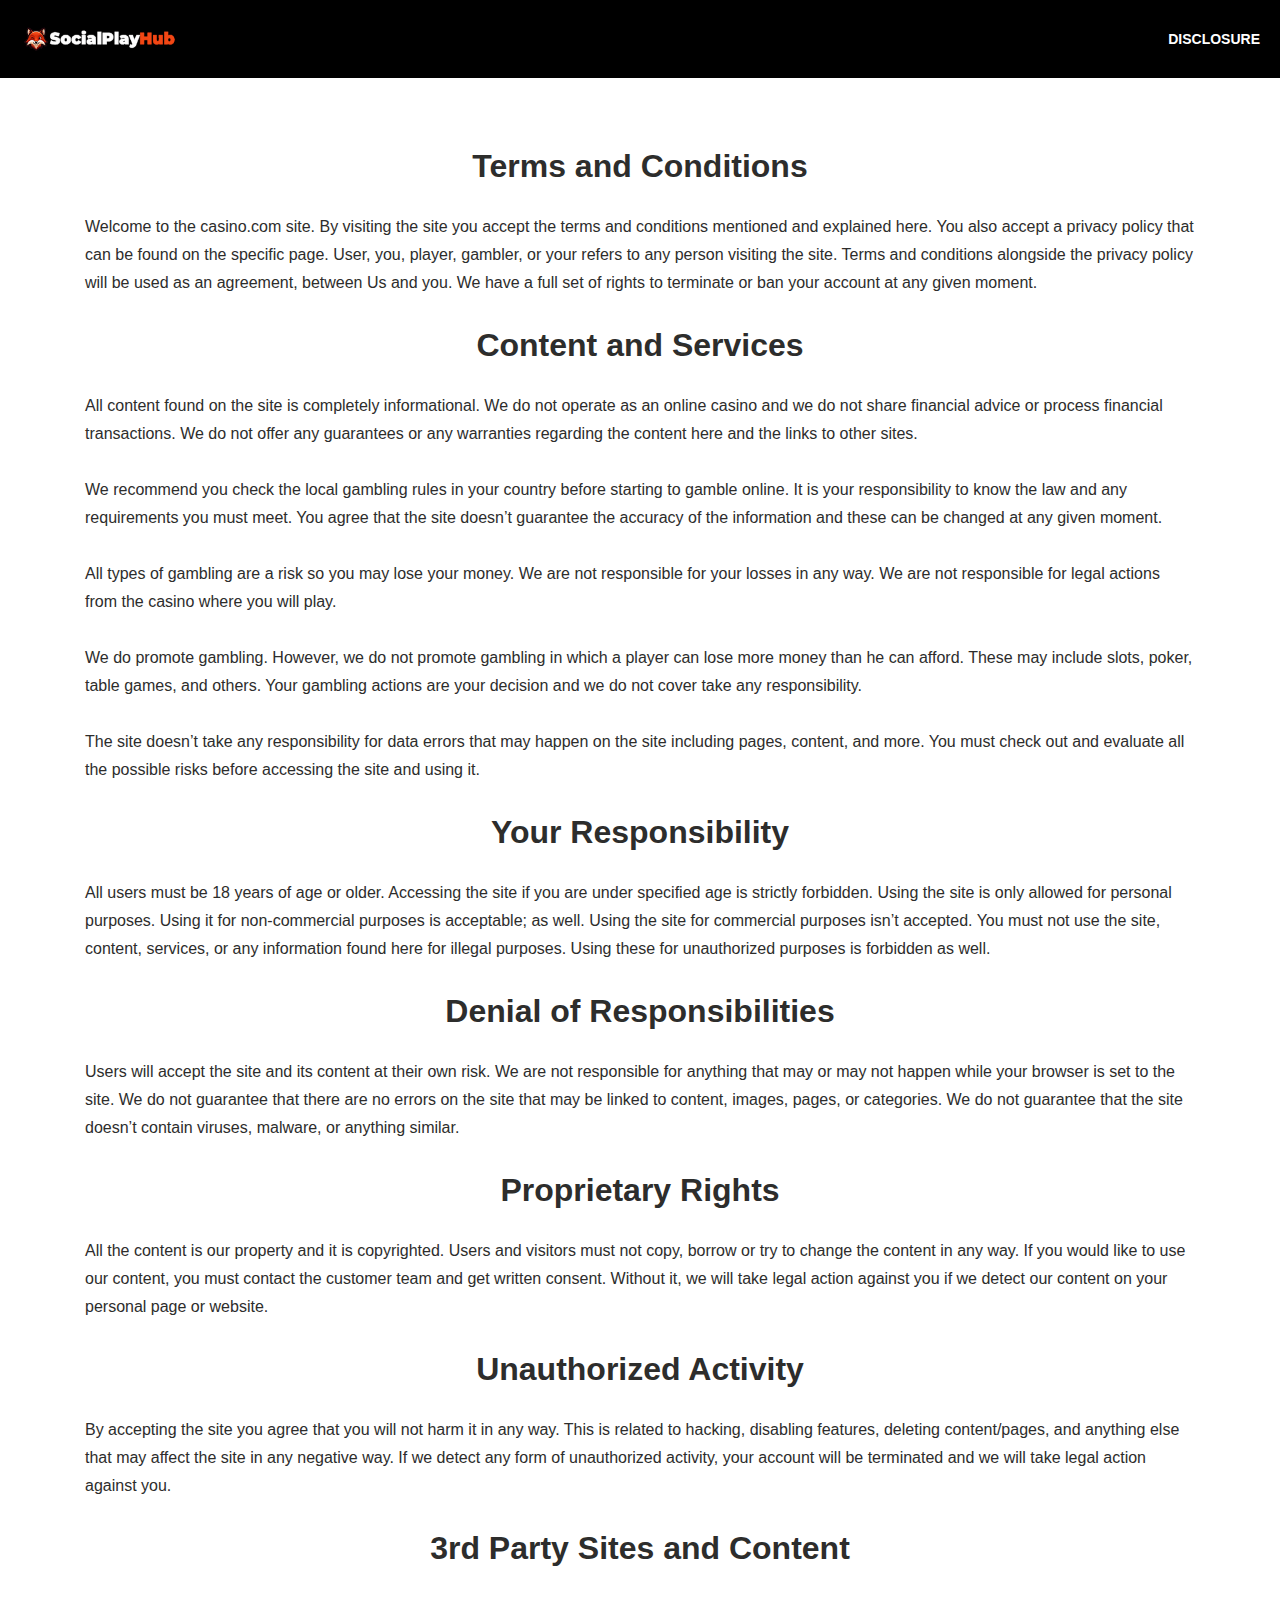
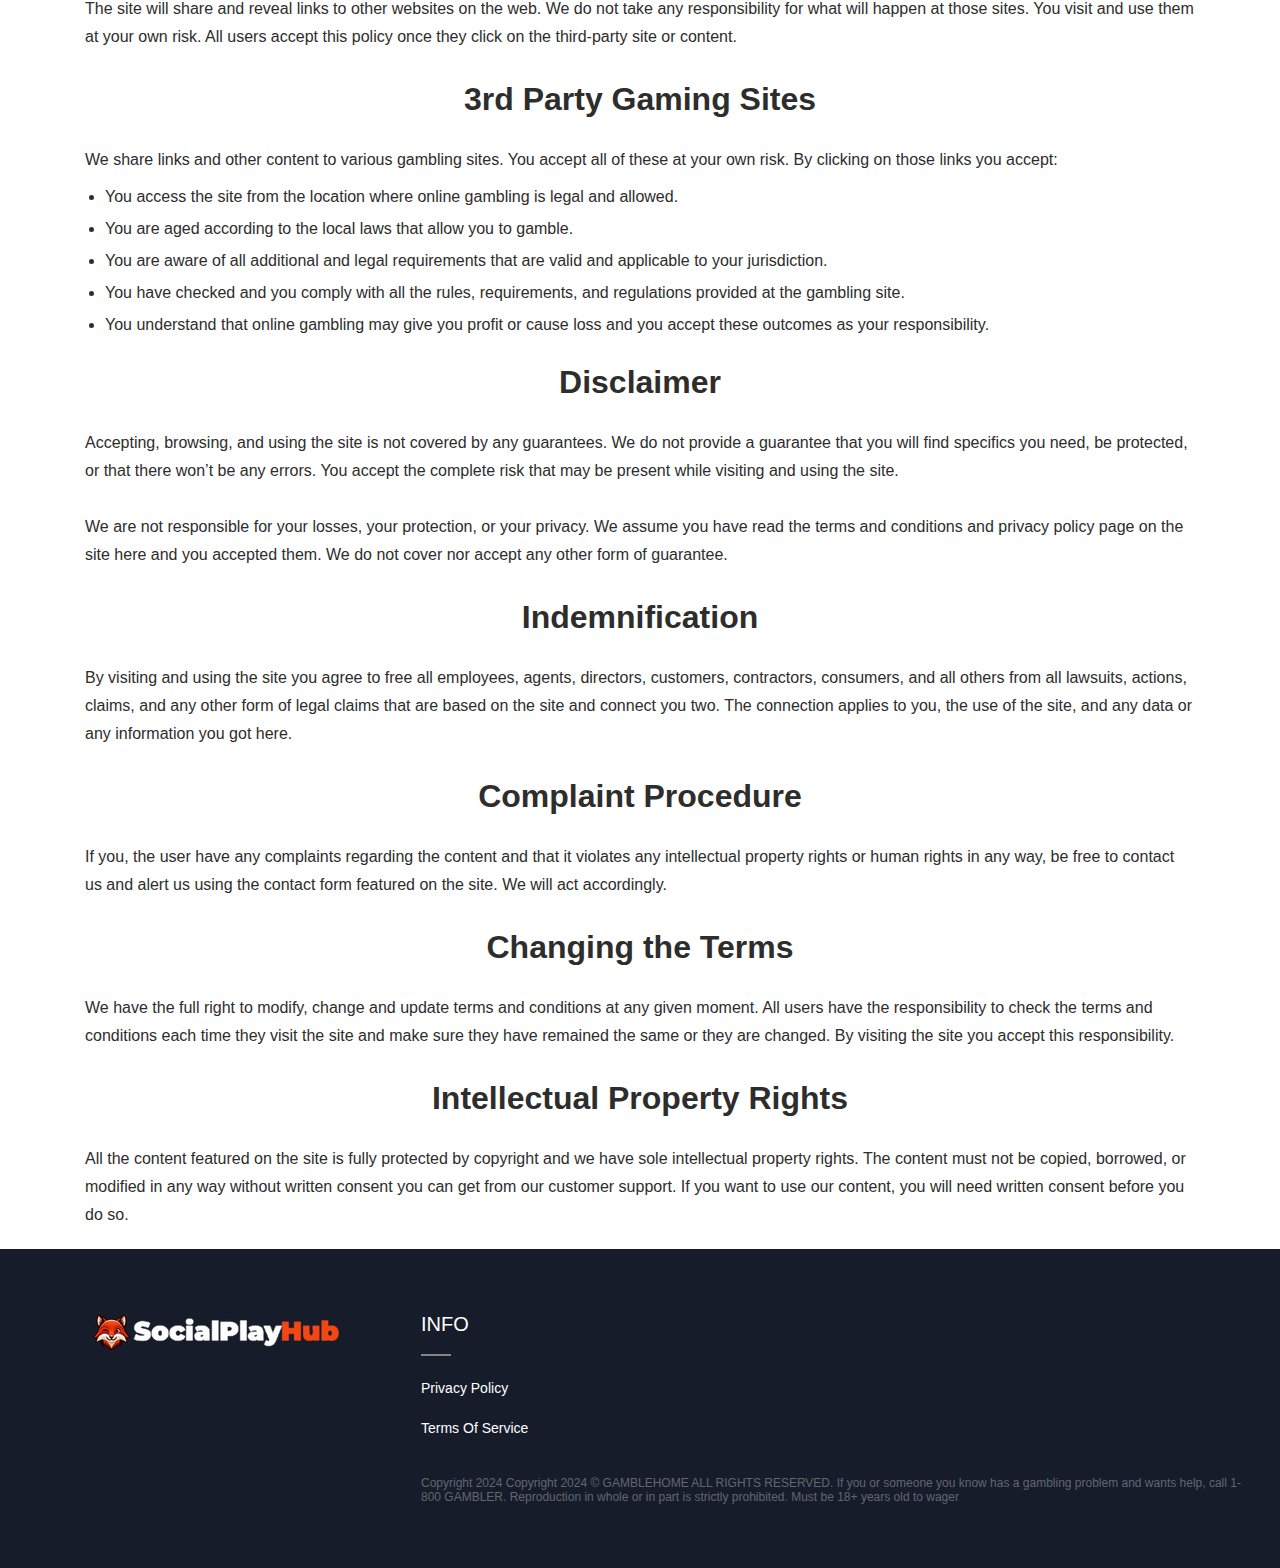
<file: service.html>
<!DOCTYPE html>
<html lang="en">
  <head>
    <meta charset="UTF-8" />
    <meta name="viewport" content="width=device-width, initial-scale=1.0" />
    <meta name="description" content="Services" />
    <meta name="keywords" content="Services" />
    <title>Services</title>
    <link rel="stylesheet" href="./css/reset.css" />
    <link rel="stylesheet" href="./css/privacy.css" />
    <script>
      (function (w, d, s, l, i) {
        w[l] = w[l] || [];
        w[l].push({ "gtm.start": new Date().getTime(), event: "gtm.js" });
        var f = d.getElementsByTagName(s)[0],
          j = d.createElement(s),
          dl = l != "dataLayer" ? "&l=" + l : "";
        j.async = true;
        j.src = "https://www.googletagmanager.com/gtm.js?id=" + i + dl;
        f.parentNode.insertBefore(j, f);
      })(window, document, "script", "dataLayer", "GTM-WX58VTPP");
    </script>
  </head>
  <body>
    <header class="header-wrap">
      <img src="./img/logo.png" alt="logo" class="logo" />
      <div class="dispaly-wrapper">
        <span class="dispaly-wrapper-title">DISCLOSURE</span>
        <div class="dispaly-wrapper-desc">
          We are supported by referral fees from the advertisers presented on
          this site and . We do not present information about every advertiser
          or offer available. Except as expressly set forth in our Terms of Use,
          all representations and warranties regarding the information presented
          on this page are disclaimed. The information, including pricing, which
          appears on this site is subject to change at any time.
        </div>
      </div>
    </header>
    <div class="privacy-wrap">
      <h2 class="title">Terms and Conditions</h2>
      <p class="privacy-item">
        Welcome to the casino.com site. By visiting the site you accept the
        terms and conditions mentioned and explained here. You also accept a
        privacy policy that can be found on the specific page. User, you,
        player, gambler, or your refers to any person visiting the site. Terms
        and conditions alongside the privacy policy will be used as an
        agreement, between Us and you. We have a full set of rights to terminate
        or ban your account at any given moment.
      </p>
      <h2 class="title">Content and Services</h2>
      <p class="privacy-item">
        All content found on the site is completely informational. We do not
        operate as an online casino and we do not share financial advice or
        process financial transactions. We do not offer any guarantees or any
        warranties regarding the content here and the links to other sites.
      </p>
      <p class="privacy-item">
        We recommend you check the local gambling rules in your country before
        starting to gamble online. It is your responsibility to know the law and
        any requirements you must meet. You agree that the site doesn’t
        guarantee the accuracy of the information and these can be changed at
        any given moment.
      </p>
      <p class="privacy-item">
        All types of gambling are a risk so you may lose your money. We are not
        responsible for your losses in any way. We are not responsible for legal
        actions from the casino where you will play.
      </p>

      <p class="privacy-item">
        We do promote gambling. However, we do not promote gambling in which a
        player can lose more money than he can afford. These may include slots,
        poker, table games, and others. Your gambling actions are your decision
        and we do not cover take any responsibility.
      </p>
      <p class="privacy-item">
        The site doesn’t take any responsibility for data errors that may happen
        on the site including pages, content, and more. You must check out and
        evaluate all the possible risks before accessing the site and using it.
      </p>
      <h2 class="title">Your Responsibility</h2>
      <p class="privacy-item">
        All users must be 18 years of age or older. Accessing the site if you
        are under specified age is strictly forbidden. Using the site is only
        allowed for personal purposes. Using it for non-commercial purposes is
        acceptable; as well. Using the site for commercial purposes isn’t
        accepted. You must not use the site, content, services, or any
        information found here for illegal purposes. Using these for
        unauthorized purposes is forbidden as well.
      </p>
      <h2 class="title">Denial of Responsibilities</h2>
      <p class="privacy-item">
        Users will accept the site and its content at their own risk. We are not
        responsible for anything that may or may not happen while your browser
        is set to the site. We do not guarantee that there are no errors on the
        site that may be linked to content, images, pages, or categories. We do
        not guarantee that the site doesn’t contain viruses, malware, or
        anything similar.
      </p>
      <h2 class="title">Proprietary Rights</h2>
      <p class="privacy-item">
        All the content is our property and it is copyrighted. Users and
        visitors must not copy, borrow or try to change the content in any way.
        If you would like to use our content, you must contact the customer team
        and get written consent. Without it, we will take legal action against
        you if we detect our content on your personal page or website.
      </p>
      <h2 class="title">Unauthorized Activity</h2>
      <p class="privacy-item">
        By accepting the site you agree that you will not harm it in any way.
        This is related to hacking, disabling features, deleting content/pages,
        and anything else that may affect the site in any negative way. If we
        detect any form of unauthorized activity, your account will be
        terminated and we will take legal action against you.
      </p>
      <h2 class="title">3rd Party Sites and Content</h2>
      <p class="privacy-item">
        The site will share and reveal links to other websites on the web. We do
        not take any responsibility for what will happen at those sites. You
        visit and use them at your own risk. All users accept this policy once
        they click on the third-party site or content.
      </p>
      <h2 class="title">3rd Party Gaming Sites</h2>
      <p class="privacy-item">
        We share links and other content to various gambling sites. You accept
        all of these at your own risk. By clicking on those links you accept:
      </p>
      <ul class="list">
        <li>
          You access the site from the location where online gambling is legal
          and allowed.
        </li>
        <li>
          You are aged according to the local laws that allow you to gamble.
        </li>
        <li>
          You are aware of all additional and legal requirements that are valid
          and applicable to your jurisdiction.
        </li>
        <li>
          You have checked and you comply with all the rules, requirements, and
          regulations provided at the gambling site.
        </li>
        <li>
          You understand that online gambling may give you profit or cause loss
          and you accept these outcomes as your responsibility.
        </li>
      </ul>
      <h2 class="title">Disclaimer</h2>
      <p class="privacy-item">
        Accepting, browsing, and using the site is not covered by any
        guarantees. We do not provide a guarantee that you will find specifics
        you need, be protected, or that there won’t be any errors. You accept
        the complete risk that may be present while visiting and using the site.
      </p>
      <p class="privacy-item">
        We are not responsible for your losses, your protection, or your
        privacy. We assume you have read the terms and conditions and privacy
        policy page on the site here and you accepted them. We do not cover nor
        accept any other form of guarantee.
      </p>
      <h2 class="title">Indemnification</h2>
      <p class="privacy-item">
        By visiting and using the site you agree to free all employees, agents,
        directors, customers, contractors, consumers, and all others from all
        lawsuits, actions, claims, and any other form of legal claims that are
        based on the site and connect you two. The connection applies to you,
        the use of the site, and any data or any information you got here.
      </p>
      <h2 class="title">Complaint Procedure</h2>
      <p class="privacy-item">
        If you, the user have any complaints regarding the content and that it
        violates any intellectual property rights or human rights in any way, be
        free to contact us and alert us using the contact form featured on the
        site. We will act accordingly.
      </p>
      <h2 class="title">Changing the Terms</h2>
      <p class="privacy-item">
        We have the full right to modify, change and update terms and conditions
        at any given moment. All users have the responsibility to check the
        terms and conditions each time they visit the site and make sure they
        have remained the same or they are changed. By visiting the site you
        accept this responsibility.
      </p>
      <h2 class="title">Intellectual Property Rights</h2>
      <p class="privacy-item">
        All the content featured on the site is fully protected by copyright and
        we have sole intellectual property rights. The content must not be
        copied, borrowed, or modified in any way without written consent you can
        get from our customer support. If you want to use our content, you will
        need written consent before you do so.
      </p>
    </div>
    <footer class="footer-wrap">
      <div class="footer-content">
        <img src="./img/foot_logo.png" alt="logo" class="footer-logo" />
        <div class="footer-info">
          <h3 class="title">INFO</h3>
          <a href="./privacy.html" class="link">Privacy Policy</a>
          <a href="javascript:void(0)" class="link">Terms Of Service</a>
          <p class="copyright">
            Copyright 2024 Copyright 2024 © GAMBLEHOME ALL RIGHTS RESERVED. If
            you or someone you know has a gambling problem and wants help, call
            1-800 GAMBLER. Reproduction in whole or in part is strictly
            prohibited. Must be 18+ years old to wager
          </p>
        </div>
      </div>
    </footer>
    <noscript
      ><iframe
        src="https://www.googletagmanager.com/ns.html?id=GTM-WX58VTPP"
        height="0"
        width="0"
        style="display: none; visibility: hidden"
      ></iframe
    ></noscript>
  </body>
</html>
</file>
<file: css/index.css>
[v-cloak] {
  display: none;
}
/**content**/
html,
body {
  width: 100%;
  height: 100%;
  color: #171c2b;
  font-family: "Microsoft YaHei", "微软雅黑", sans-serif;
}
.content-wrap {
  background-color: #000;
}
.content-wrap .content-center {
  width: 1110px;
  margin: 0 auto;
}
.header-wrap {
  display: flex;
  justify-content: space-between;
  align-items: center;
  height: 78px;
  line-height: 78px;
}
.header-wrap .logo {
  width: 156px;
}
.header-wrap .dispaly-wrapper {
  position: relative;
  font-size: 14px;
  font-weight: 700;
  color: #fff;
}
.header-wrap .dispaly-wrapper:hover .dispaly-wrapper-title {
  color: #34b059;
}
.header-wrap .dispaly-wrapper:hover .dispaly-wrapper-desc {
  display: block;
}
.header-wrap .dispaly-wrapper .dispaly-wrapper-title {
  cursor: pointer;
}
.header-wrap .dispaly-wrapper .dispaly-wrapper-desc {
  display: none;
  position: absolute;
  top: 50px;
  left: 50%;
  transform: translate(-50%);
  width: 246px;
  height: 210px;
  padding: 10px;
  line-height: initial;
  color: #fff;
  font-size: 12px;
  font-weight: normal;
  box-sizing: border-box;
  border-radius: 4px;
  background-color: #62666f;
}
.content-section {
  display: flex;
  justify-content: space-between;
  align-items: center;
  color: #fff;
}
.content-section .title-wrap {
  font-size: 32px;
  font-weight: 700;
  color: #fff;
}
.content-section .title-wrap .time {
  font-size: 32px;
  color: #ca2744;
  margin-left: 4px;
}
.content-section .title-desc {
  font-size: 16px;
  font-weight: 400;
  color: #fff;
  line-height: 24px;
  margin-top: 8px;
}
.content-section .section-game {
  height: 180px;
}
.content-section .secure-wrap {
  display: flex;
  align-items: center;
  margin-top: 13px;
}
.content-section .secure-wrap .secure {
  display: block;
  height: 26px;
  margin-right: 10px;
}
.game-wrap .game-item {
  display: flex;
  align-items: center;
  height: 161px;
  color: #fff;
  border-bottom: 2px solid #87203a;
}
.game-wrap .game-item:last-child {
  border-bottom: none;
}
.game-wrap .game-item .game-left {
  width: 50%;
  height: 100%;
  text-align: center;
  background-color: #42001e;
  box-sizing: border-box;
}
.game-wrap .game-item .game-left .game-img {
  width: 125px;
  height: 66px;
  margin-top: 22px;
}
.game-wrap .game-item .game-left .game-desc {
  display: flex;
  align-items: center;
  justify-content: center;
  padding: 0 10px;
  box-sizing: border-box;
}
.game-wrap .game-item .game-left .game-desc .game-score-desc {
  flex: 1;
}
.game-wrap .game-item .game-left .game-desc .game-score-desc .star img {
  width: 18px;
  height: 18px;
}
.game-wrap .game-item .game-left .game-desc .game-score-desc .star-desc {
  font-size: 10px;
  color: #909090;
}
.game-wrap .game-item .game-left .game-desc .game-score-desc .star-desc .prefix {
  font-weight: 600;
}
.game-wrap .game-item .game-left .game-desc .game-score {
  flex: 1;
}
.game-wrap .game-item .game-left .game-desc .game-score h2 {
  font-weight: 700;
  font-size: 30px;
}
.game-wrap .game-item .game-left .game-desc .game-score .our-score {
  font-size: 10px;
  font-weight: 700;
  color: #909090;
}
.game-wrap .game-item .game-right {
  width: 50%;
  height: 100%;
  text-align: center;
  background-color: #2e0014;
}
.game-wrap .game-item .game-right .title {
  font-size: 14px;
  font-weight: 600;
  color: #ffce01;
  margin: 36px 0 6px 0;
}
.game-wrap .game-item .game-right .bonus-desc {
  font-size: 14px;
  font-weight: 700;
  margin-bottom: 5px;
}
.game-wrap .game-item .game-right .btn-play {
  display: block;
  width: 135px;
  height: 36px;
  line-height: 36px;
  font-size: 12px;
  color: #fff;
  text-align: center;
  margin: 30px auto 0 auto;
  transition: 0.5s;
  border-radius: 5px;
  background-color: #34b059;
}
.game-wrap .game-item .game-right .btn-play:hover {
  background-color: #fe9807;
}
.artice-wrap {
  padding: 32px;
  background-color: #fff;
}
.artice-wrap .artice-content {
  width: 800px;
  margin: 0 auto;
}
.artice-wrap .artice-title {
  padding: 34px 0;
  color: #171c2b;
  font-size: 21px;
}
.artice-wrap .artice-title .mark {
  text-decoration: underline;
}
.artice-wrap .artice-desc {
  width: 782px;
  font-size: 16px;
  color: #171c2b;
  line-height: 30px;
}
.artice-wrap .artice-desc.artice-desc-sort {
  padding-top: 15px;
}
.artice-wrap .artice-desc .strong {
  color: #171c2b;
  font-weight: 700;
}
.faq-wrap {
  padding: 100px 0;
  background-color: #f9f9f9;
}
.faq-wrap .faq-content {
  width: 1110px;
  margin: 0 auto;
}
.faq-wrap .faq-content .faq-title {
  font-weight: 700;
  margin-bottom: 60px;
}
.faq-wrap .faq-content .faq-list-wrap {
  display: flex;
}
.faq-wrap .faq-content .faq-list-wrap .faq-game-img {
  height: 218px;
  margin-left: 96px;
}
.faq-wrap .faq-content .faq-item {
  width: 592px;
  margin-bottom: 20px;
  box-sizing: border-box;
}
.faq-wrap .faq-content .faq-item .faq-item-title {
  display: flex;
  justify-content: space-between;
  align-items: center;
  padding: 20px 24px;
  background-color: #fff;
  border-radius: 8px;
}
.faq-wrap .faq-content .faq-item .faq-item-title .faq-item-title-icon {
  width: 26px;
  height: 26px;
  cursor: pointer;
}
.faq-wrap .faq-content .faq-item .faq-item-content {
  padding: 25px 27px;
  transition: 0.5s;
  box-shadow: 0 2px 4px rgba(0, 0, 0, 0.1);
  margin: 10px 0;
}
.faq-wrap .play-safe {
  padding: 100px 0 0 0;
  font-weight: 700;
  text-align: center;
}
.faq-wrap .play-safe h3 {
  font-size: 20px;
  font-weight: 700;
  margin-bottom: 20px;
}
.faq-wrap .play-safe .play-safe-img img {
  margin-left: 20px;
}
.faq-wrap .play-safe .play-safe-img img:first-child {
  margin-left: 0px;
}
.footer-wrap {
  padding: 64px 0;
  background-color: #171c2b;
}
.footer-wrap .footer-content {
  display: flex;
  width: 1110px;
  margin: 0 auto;
}
.footer-wrap .footer-content .footer-logo {
  height: 38px;
}
.footer-wrap .footer-content .footer-info {
  margin-left: 80px;
  color: #fff;
}
.footer-wrap .footer-content .footer-info .title {
  position: relative;
  font-size: 20px;
  padding-bottom: 20px;
}
.footer-wrap .footer-content .footer-info .title::after {
  content: "";
  display: block;
  background-color: #848484;
  width: 30px;
  height: 2px;
  position: absolute;
  bottom: 0;
  left: 0;
}
.footer-wrap .footer-content .footer-info .link {
  display: block;
  margin-top: 24px;
  font-size: 14px;
  color: #fff;
}
.footer-wrap .footer-content .footer-info .link:hover {
  text-decoration: underline;
}
.footer-wrap .footer-content .footer-info .copyright {
  width: 830px;
  padding-top: 40px;
  font-size: 12px;
  color: #62666f;
}
@media (max-width: 1200px) {
  .content-wrap .content-center {
    width: auto;
  }
  .content-wrap .artice-wrap .artice-content {
    width: auto;
  }
  .content-wrap .artice-wrap .artice-desc {
    width: auto;
  }
  .content-wrap .faq-wrap .faq-content {
    width: auto;
  }
  .content-wrap .faq-wrap .faq-content .faq-item {
    width: auto;
  }
  .content-wrap .footer-wrap .footer-content {
    width: auto;
  }
  .content-wrap .footer-wrap .footer-info .copyright {
    width: auto;
  }
}
@media (max-width: 768px) {
  .header-wrap {
    padding: 0 10px;
  }
  .dispaly-wrapper {
    display: none;
  }
  .content-section .section-game {
    display: none;
  }
  .content-section .secure-wrap {
    display: none;
  }
  .content-section .title-wrap {
    padding: 0 10px;
    margin-bottom: 10px;
    font-size: 20px;
  }
  .content-section .title-wrap .time {
    font-size: 20px;
  }
  .content-section .title-desc {
    display: none;
  }
  .game-wrap .game-item {
    height: 200px;
  }
  .faq-wrap .faq-content {
    padding: 0 20px;
  }
  .faq-wrap .faq-content .faq-list-wrap .faq-game-img {
    display: none;
  }
  .faq-wrap .play-safe .play-safe-img img {
    margin-bottom: 10px;
  }
  .footer-wrap .footer-content {
    flex-direction: column;
    padding: 0 20px;
  }
  .footer-wrap .footer-content .footer-logo {
    width: 200px;
    height: auto;
    margin: 0 0 20px -10px;
  }
  .footer-wrap .footer-content .footer-info {
    margin-left: 0px;
  }
}
</file>
<file: web/assets/uni.d944b086.css>
uni-image{width:320px;height:240px;display:inline-block;overflow:hidden;position:relative}uni-image[hidden]{display:none}uni-image>div{width:100%;height:100%;background-repeat:no-repeat}uni-image>img{-webkit-touch-callout:none;-webkit-user-select:none;user-select:none;display:block;position:absolute;top:0;left:0;width:100%;height:100%;opacity:0}uni-image>.uni-image-will-change{will-change:transform}uni-input{display:block;font-size:16px;line-height:1.4em;height:1.4em;min-height:1.4em;overflow:hidden}uni-input[hidden]{display:none}.uni-input-wrapper,.uni-input-placeholder,.uni-input-form,.uni-input-input{outline:none;border:none;padding:0;margin:0;text-decoration:inherit}.uni-input-wrapper,.uni-input-form{display:flex;position:relative;width:100%;height:100%;flex-direction:column;justify-content:center}.uni-input-placeholder,.uni-input-input{width:100%}.uni-input-placeholder{position:absolute;top:auto!important;left:0;color:gray;overflow:hidden;text-overflow:clip;white-space:pre;word-break:keep-all;pointer-events:none;line-height:inherit}.uni-input-input{position:relative;display:block;height:100%;background:none;color:inherit;opacity:1;font:inherit;line-height:inherit;letter-spacing:inherit;text-align:inherit;text-indent:inherit;text-transform:inherit;text-shadow:inherit}.uni-input-input[type=search]::-webkit-search-cancel-button,.uni-input-input[type=search]::-webkit-search-decoration{display:none}.uni-input-input::-webkit-outer-spin-button,.uni-input-input::-webkit-inner-spin-button{-webkit-appearance:none;appearance:none;margin:0}.uni-input-input[type=number]{-moz-appearance:textfield}.uni-input-input:disabled{-webkit-text-fill-color:currentcolor}uni-picker-view-column{flex:1;position:relative;height:100%;overflow:hidden}uni-picker-view-column[hidden]{display:none}.uni-picker-view-group{height:100%;overflow:hidden}.uni-picker-view-mask{transform:translateZ(0)}.uni-picker-view-indicator,.uni-picker-view-mask{position:absolute;left:0;width:100%;z-index:3;pointer-events:none}.uni-picker-view-mask{top:0;height:100%;margin:0 auto;background-image:linear-gradient(180deg,rgba(255,255,255,.95),rgba(255,255,255,.6)),linear-gradient(0deg,rgba(255,255,255,.95),rgba(255,255,255,.6));background-position:top,bottom;background-size:100% 102px;background-repeat:no-repeat;transform:translateZ(0)}.uni-picker-view-indicator{height:34px;top:50%;transform:translateY(-50%)}.uni-picker-view-content{position:absolute;top:0;left:0;width:100%;will-change:transform;padding:102px 0;cursor:pointer}.uni-picker-view-content>*{height:var(--picker-view-column-indicator-height);overflow:hidden}.uni-picker-view-indicator:before{top:0;border-top:1px solid #e5e5e5;transform-origin:0 0;transform:scaleY(.5)}.uni-picker-view-indicator:after{bottom:0;border-bottom:1px solid #e5e5e5;transform-origin:0 100%;transform:scaleY(.5)}.uni-picker-view-indicator:after,.uni-picker-view-indicator:before{content:" ";position:absolute;left:0;right:0;height:1px;color:#e5e5e5}uni-picker-view{display:block}.uni-picker-view-wrapper{display:flex;position:relative;overflow:hidden;height:100%}uni-picker-view[hidden]{display:none}.uni-scroll-view-refresher{position:relative;overflow:hidden;flex-shrink:0}.uni-scroll-view-refresher-container{position:absolute;width:100%;bottom:0;display:flex;flex-direction:column-reverse}.uni-scroll-view-refresh{position:absolute;top:0;left:0;right:0;bottom:0;display:flex;flex-direction:row;justify-content:center;align-items:center}.uni-scroll-view-refresh-inner{display:flex;align-items:center;justify-content:center;line-height:0;width:40px;height:40px;border-radius:50%;background-color:#fff;box-shadow:0 1px 6px rgba(0,0,0,.118),0 1px 4px rgba(0,0,0,.118)}.uni-scroll-view-refresh__spinner{transform-origin:center center;animation:uni-scroll-view-refresh-rotate 2s linear infinite}.uni-scroll-view-refresh__spinner>circle{stroke:currentColor;stroke-linecap:round;animation:uni-scroll-view-refresh-dash 2s linear infinite}@keyframes uni-scroll-view-refresh-rotate{0%{transform:rotate(0)}to{transform:rotate(360deg)}}@keyframes uni-scroll-view-refresh-dash{0%{stroke-dasharray:1,200;stroke-dashoffset:0}50%{stroke-dasharray:89,200;stroke-dashoffset:-35px}to{stroke-dasharray:89,200;stroke-dashoffset:-124px}}@keyframes once-show{0%{top:0}}uni-resize-sensor,uni-resize-sensor>div{position:absolute;left:0;top:0;right:0;bottom:0;overflow:hidden}uni-resize-sensor{display:block;z-index:-1;visibility:hidden;animation:once-show 1ms}uni-resize-sensor>div>div{position:absolute;left:0;top:0}uni-resize-sensor>div:first-child>div{width:100000px;height:100000px}uni-resize-sensor>div:last-child>div{width:200%;height:200%}uni-scroll-view{display:block;width:100%}uni-scroll-view[hidden]{display:none}.uni-scroll-view{position:relative;-webkit-overflow-scrolling:touch;width:100%;height:100%;max-height:inherit}.uni-scroll-view-scrollbar-hidden::-webkit-scrollbar{display:none}.uni-scroll-view-scrollbar-hidden{-moz-scrollbars:none;scrollbar-width:none}.uni-scroll-view-content{width:100%;height:100%}uni-swiper-item{display:block;overflow:hidden;will-change:transform;position:absolute;width:100%;height:100%;cursor:grab}uni-swiper-item[hidden]{display:none}uni-swiper{display:block;height:150px}uni-swiper[hidden]{display:none}.uni-swiper-wrapper{overflow:hidden;position:relative;width:100%;height:100%;transform:translateZ(0)}.uni-swiper-slides{position:absolute;left:0;top:0;right:0;bottom:0}.uni-swiper-slide-frame{position:absolute;left:0;top:0;width:100%;height:100%;will-change:transform}.uni-swiper-dots{position:absolute;font-size:0}.uni-swiper-dots-horizontal{left:50%;bottom:10px;text-align:center;white-space:nowrap;transform:translate(-50%)}.uni-swiper-dots-horizontal .uni-swiper-dot{margin-right:8px}.uni-swiper-dots-horizontal .uni-swiper-dot:last-child{margin-right:0}.uni-swiper-dots-vertical{right:10px;top:50%;text-align:right;transform:translateY(-50%)}.uni-swiper-dots-vertical .uni-swiper-dot{display:block;margin-bottom:9px}.uni-swiper-dots-vertical .uni-swiper-dot:last-child{margin-bottom:0}.uni-swiper-dot{display:inline-block;width:8px;height:8px;cursor:pointer;transition-property:background-color;transition-timing-function:ease;background:rgba(0,0,0,.3);border-radius:50%}.uni-swiper-dot-active{background-color:#000}.uni-swiper-navigation{width:26px;height:26px;cursor:pointer;position:absolute;top:50%;margin-top:-13px;display:flex;align-items:center;transition:all .2s;border-radius:50%;opacity:1}.uni-swiper-navigation-disabled{opacity:.35;cursor:not-allowed}.uni-swiper-navigation-hide{opacity:0;cursor:auto;pointer-events:none}.uni-swiper-navigation-prev{left:10px}.uni-swiper-navigation-prev svg{margin-left:-1px;left:10px}.uni-swiper-navigation-prev.uni-swiper-navigation-vertical{top:18px;left:50%;margin-left:-13px}.uni-swiper-navigation-prev.uni-swiper-navigation-vertical svg{transform:rotate(90deg);margin-left:auto;margin-top:-2px}.uni-swiper-navigation-next{right:10px}.uni-swiper-navigation-next svg{transform:rotate(180deg)}.uni-swiper-navigation-next.uni-swiper-navigation-vertical{top:auto;bottom:5px;left:50%;margin-left:-13px}.uni-swiper-navigation-next.uni-swiper-navigation-vertical svg{margin-top:2px;transform:rotate(270deg)}uni-text[selectable]{cursor:auto;-webkit-user-select:text;user-select:text}uni-text{white-space:pre-line}uni-view{display:block}uni-view[hidden]{display:none}uni-modal{position:fixed;top:0;right:0;bottom:0;left:0;z-index:999;display:block;box-sizing:border-box}.uni-modal{position:fixed;z-index:999;width:80%;max-width:300px;top:50%;left:50%;transform:translate(-50%,-50%);background-color:#fff;text-align:center;border-radius:3px;overflow:hidden}.uni-modal *{box-sizing:border-box}.uni-modal__hd{padding:1em 1.6em .3em}.uni-modal__title{font-weight:400;font-size:18px;word-wrap:break-word;word-break:break-all;white-space:pre-wrap;overflow:hidden;text-overflow:ellipsis;display:-webkit-box;-webkit-line-clamp:2;-webkit-box-orient:vertical}.uni-modal__bd{padding:1.3em 1.6em;min-height:40px;font-size:15px;line-height:1.4;word-wrap:break-word;word-break:break-all;white-space:pre-wrap;color:#999;max-height:400px;overflow-x:hidden;overflow-y:auto}.uni-modal__textarea{resize:none;border:0;margin:0;width:90%;padding:10px;font-size:20px;outline:none;border:none;background-color:#eee;text-decoration:inherit}.uni-modal__ft{position:relative;line-height:48px;font-size:18px;display:flex}.uni-modal__ft:after{content:" ";position:absolute;left:0;top:0;right:0;height:1px;border-top:1px solid #d5d5d6;color:#d5d5d6;transform-origin:0 0;transform:scaleY(.5)}.uni-modal__btn{display:block;flex:1;color:#3cc51f;text-decoration:none;-webkit-tap-highlight-color:rgba(0,0,0,0);position:relative;cursor:pointer}.uni-modal__btn:active{background-color:#eee}.uni-modal__btn:after{content:" ";position:absolute;left:0;top:0;width:1px;bottom:0;border-left:1px solid #d5d5d6;color:#d5d5d6;transform-origin:0 0;transform:scaleX(.5)}.uni-modal__btn:first-child:after{display:none}.uni-modal__btn_default{color:#353535}.uni-modal__btn_primary{color:#007aff}uni-toast{position:fixed;top:0;right:0;bottom:0;left:0;z-index:999;display:block;box-sizing:border-box;pointer-events:none;font-size:16px}.uni-sample-toast{position:fixed;z-index:999;top:50%;left:50%;transform:translate(-50%,-50%);text-align:center;max-width:80%}.uni-simple-toast__text{display:inline-block;vertical-align:middle;color:#fff;background-color:rgba(17,17,17,.7);padding:10px 20px;border-radius:5px;font-size:13px;text-align:center;max-width:100%;word-break:break-all;white-space:normal}uni-toast .uni-mask{pointer-events:auto}.uni-toast{position:fixed;z-index:999;width:8em;top:50%;left:50%;transform:translate(-50%,-50%);background:rgba(17,17,17,.7);text-align:center;border-radius:5px;color:#fff}.uni-toast *{box-sizing:border-box}.uni-toast__icon{margin:20px 0 0;width:38px!important;height:38px!important;vertical-align:baseline!important}.uni-icon_toast{margin:15px 0 0}.uni-icon_toast.uni-icon-success-no-circle:before{color:#fff;font-size:55px}.uni-icon_toast.uni-loading{margin:20px 0 0;width:38px;height:38px;vertical-align:baseline}.uni-toast__content{margin:0 0 15px}uni-video{width:300px;height:225px;display:inline-block;line-height:0;overflow:hidden;position:relative}uni-video[hidden]{display:none}.uni-video-container{width:100%;height:100%;background-color:#000;display:inline-block;position:absolute;top:0;left:0;overflow:hidden;object-position:inherit}.uni-video-container.uni-video-type-fullscreen{position:fixed;z-index:999}.uni-video-video{width:100%;height:100%;object-position:inherit}.uni-video-cover{position:absolute;top:0;left:0;bottom:0;width:100%;display:flex;flex-direction:column;justify-content:center;align-items:center;background-color:rgba(1,1,1,.5);z-index:1}.uni-video-slots{position:absolute;left:0;top:0;width:100%;height:100%;overflow:hidden;pointer-events:none}.uni-video-cover-play-button{width:40px;height:40px;background-size:50%;background-repeat:no-repeat;background-position:50% 50%;cursor:pointer}.uni-video-cover-duration{color:#fff;font-size:16px;line-height:1;margin-top:10px}.uni-video-bar{height:44px;background-color:rgba(0,0,0,.5);overflow:hidden;position:absolute;bottom:0;right:0;display:flex;align-items:center;padding:0 10px;z-index:0;transform:translateZ(0)}.uni-video-bar.uni-video-bar-full{left:0}.uni-video-controls{display:flex;flex-grow:1;margin:0 8.5px}.uni-video-control-button{width:13px;height:15px;padding:14.5px 12.5px;margin-left:-8.5px;box-sizing:content-box;cursor:pointer}.uni-video-control-button:after{content:"";display:block;width:100%;height:100%;background-size:100%;background-position:50% 50%;background-repeat:no-repeat}.uni-video-control-button.uni-video-control-button-play:after,.uni-video-cover-play-button{background-image:url([data-uri])}.uni-video-control-button.uni-video-control-button-pause:after{background-image:url([data-uri])}.uni-video-current-time,.uni-video-duration{height:14.5px;line-height:14.5px;margin-top:15px;margin-bottom:14.5px;font-size:12px;color:#cbcbcb}.uni-video-progress-container{flex-grow:2;position:relative}.uni-video-progress{height:2px;margin:21px 12px;background-color:rgba(255,255,255,.4);position:relative;cursor:pointer}.uni-video-progress-buffered{position:absolute;left:0;top:0;width:0;height:100%;transition:width .1s;background-color:rgba(255,255,255,.8)}.uni-video-ball{width:16px;height:16px;padding:14px;position:absolute;top:-21px;box-sizing:content-box;left:0%;margin-left:-22px}.uni-video-inner{width:100%;height:100%;background-color:#fff;border-radius:50%}.uni-video-danmu-button{white-space:nowrap;line-height:1;padding:2px 10px;border:1px solid #fff;border-radius:5px;font-size:13px;color:#fff;margin:0 8.5px;cursor:pointer}.uni-video-danmu-button.uni-video-danmu-button-active{border-color:#48c23d;color:#48c23d}.uni-video-fullscreen{width:17px;height:17px;padding:8.5px;box-sizing:content-box;background-image:url([data-uri]);background-size:50%;background-position:50% 50%;background-repeat:no-repeat;cursor:pointer}.uni-video-fullscreen.uni-video-type-fullscreen{background-image:url([data-uri])}.uni-video-danmu{position:absolute;top:0;left:0;bottom:0;width:100%;margin-top:14px;margin-bottom:44px;font-size:14px;line-height:14px;overflow:visible}.uni-video-danmu-item{line-height:1;position:absolute;color:#fff;white-space:nowrap;left:100%;transform:translate(0);transition-property:left,transform;transition-duration:3s;transition-timing-function:linear}.uni-video-toast{pointer-events:none;position:absolute;left:50%;top:50%;transform:translate(-50%,-50%);border-radius:5px;background-color:rgba(255,255,255,.8);color:#000;display:none}.uni-video-toast.uni-video-toast-volume{width:100px;height:100px;display:block}.uni-video-toast-volume .uni-video-toast-title{width:100%;font-size:12px;line-height:16px;text-align:center;margin-top:10px;display:block}.uni-video-toast-volume .uni-video-toast-icon{fill:#000;width:50%;height:50%;margin-left:25%;display:block}.uni-video-toast-volume .uni-video-toast-value{width:80px;height:5px;margin-top:5px;margin-left:10px}.uni-video-toast-volume .uni-video-toast-value>.uni-video-toast-value-content{overflow:hidden}.uni-video-toast-volume-grids{width:80px;height:5px}.uni-video-toast-volume-grids-item{float:left;width:7.1px;height:5px;background-color:#000}.uni-video-toast-volume-grids-item:not(:first-child){margin-left:1px}.uni-video-toast.uni-video-toast-progress{display:block;background-color:rgba(0,0,0,.8);color:#fff;font-size:14px;line-height:18px;padding:6px}uni-web-view{display:flex}uni-web-view.uni-webview--fullscreen{position:absolute;left:0;right:0;top:0;bottom:0}uni-web-view.uni-webview{flex:1}uni-web-view.uni-webview>iframe{width:100%;height:100%;border:none}
</file>
<file: web/assets/index-IZXxl3gr.css>
*{margin:0;-webkit-tap-highlight-color:transparent}html,body{-webkit-user-select:none;user-select:none;width:100%;height:100%}body{overflow-x:hidden;font-size:16px}uni-app,uni-page,uni-page-wrapper,uni-page-body{display:block;box-sizing:border-box;width:100%}uni-page-wrapper{position:relative}#app,uni-app,uni-page,uni-page-wrapper{height:100%}.uni-mask{position:fixed;z-index:999;top:0;right:0;left:0;bottom:0;background:rgba(0,0,0,.5)}.uni-fade-enter-active,.uni-fade-leave-active{transition-duration:.25s;transition-property:opacity;transition-timing-function:ease}.uni-fade-enter-from,.uni-fade-leave-active{opacity:0}.uni-loading,uni-button[loading]:before{background-color:transparent;background-image:url(data:image/svg+xml;base64,\ [base64]);background-repeat:no-repeat}.uni-loading{width:20px;height:20px;display:inline-block;vertical-align:middle;animation:uni-loading 1s steps(12,end) infinite;background-size:100%}@keyframes uni-loading{0%{transform:rotate3d(0,0,1,0)}to{transform:rotate3d(0,0,1,360deg)}}html{--primary-color: #007aff;--UI-BG: #fff;--UI-BG-1: #f7f7f7;--UI-BG-2: #fff;--UI-BG-3: #f7f7f7;--UI-BG-4: #4c4c4c;--UI-BG-5: #fff;--UI-FG: #000;--UI-FG-0: rgba(0, 0, 0, .9);--UI-FG-HALF: rgba(0, 0, 0, .9);--UI-FG-1: rgba(0, 0, 0, .5);--UI-FG-2: rgba(0, 0, 0, .3);--UI-FG-3: rgba(0, 0, 0, .1)}body:after{position:fixed;content:"";left:-1000px;top:-1000px;animation:shadow-preload .1s;animation-delay:3s}@keyframes shadow-preload{0%{background-image:url(https://cdn.dcloud.net.cn/img/shadow-grey.png)}to{background-image:url(https://cdn.dcloud.net.cn/img/shadow-grey.png)}}.uni-async-error{position:absolute;left:0;right:0;top:0;bottom:0;color:#999;padding:100px 10px;text-align:center}.uni-async-loading{box-sizing:border-box;width:100%;padding:50px;text-align:center}.uni-async-loading .uni-loading{width:30px;height:30px}uni-page-head{display:block;box-sizing:border-box}.uni-page-head{position:fixed;left:var(--window-left);right:var(--window-right);height:44px;height:calc(44px + constant(safe-area-inset-top));height:calc(44px + env(safe-area-inset-top));padding:7px 3px;padding-top:calc(7px + constant(safe-area-inset-top));padding-top:calc(7px + env(safe-area-inset-top));display:flex;overflow:hidden;justify-content:space-between;box-sizing:border-box;z-index:998;color:#fff;background-color:#000;transition-property:all}.uni-page-head *{box-sizing:border-box}.uni-page-head .uni-btn-icon{overflow:hidden;min-width:1em;font-style:normal}.uni-page-head-titlePenetrate,.uni-page-head-titlePenetrate .uni-page-head-bd,.uni-page-head-titlePenetrate .uni-page-head-bd *{pointer-events:none}.uni-page-head-titlePenetrate *{pointer-events:auto}.uni-page-head.uni-page-head-transparent .uni-page-head-ft>div{justify-content:center}.uni-page-head~.uni-placeholder{width:100%;height:44px;height:calc(44px + constant(safe-area-inset-top));height:calc(44px + env(safe-area-inset-top))}.uni-placeholder-titlePenetrate{pointer-events:none}.uni-page-head-hd{display:flex;align-items:center;font-size:16px}.uni-page-head-bd{position:absolute;left:70px;right:70px;min-width:0;-webkit-user-select:auto;user-select:auto}.uni-page-head-btn{position:relative;width:auto;margin:0 2px;word-break:keep-all;white-space:pre;cursor:pointer;font-size:0px}.uni-page-head-transparent .uni-page-head-btn{display:flex;align-items:center;width:32px;height:32px;border-radius:50%;background-color:rgba(0,0,0,.5)}.uni-page-head-btn-red-dot:after{content:attr(badge-text);position:absolute;right:0;top:0;background-color:red;color:#fff;width:18px;height:18px;line-height:18px;border-radius:18px;overflow:hidden;transform:scale(.5) translate(40%,-40%);transform-origin:100% 0}.uni-page-head-btn-red-dot[badge-text]:after{font-size:12px;width:auto;min-width:18px;max-width:42px;text-align:center;padding:0 3px;transform:scale(.7) translate(40%,-40%)}.uni-page-head-btn-select svg{vertical-align:middle;margin-left:2px;transform:rotate(270deg) scale(.8)}.uni-page-head-search{position:relative;display:flex;flex:1;margin:0 2px;line-height:30px;font-size:15px}.uni-page-head-search-input{width:100%;height:100%;padding-left:34px;text-align:left}.uni-page-head-search-input .uni-input-input:disabled{pointer-events:none}.uni-page-head-search-placeholder{position:absolute;max-width:100%;height:100%;padding-left:34px;overflow:hidden;word-break:keep-all;white-space:pre}.uni-page-head-search-placeholder-right{right:0}.uni-page-head-search-placeholder-center{left:50%;transform:translate(-50%)}.uni-page-head-search-icon{position:absolute;top:0;left:2px;width:30px;height:30px;display:flex;justify-content:center;align-items:center}.uni-page-head-ft{display:flex;align-items:center;flex-direction:row-reverse;font-size:13px}.uni-page-head__title{font-weight:700;font-size:16px;line-height:30px;text-align:center;overflow:hidden;white-space:nowrap;text-overflow:ellipsis}.uni-page-head__title .uni-loading{width:16px;height:16px;margin-top:-3px}.uni-page-head__title .uni-page-head__title_image{width:auto;height:26px;vertical-align:middle}.uni-page-head-shadow{overflow:visible}.uni-page-head-shadow:after{content:"";position:absolute;left:0;right:0;top:100%;height:5px;background-size:100% 100%}.uni-page-head-shadow-grey:after{background-image:url(https://cdn.dcloud.net.cn/img/shadow-grey.png)}.uni-page-head-shadow-blue:after{background-image:url(https://cdn.dcloud.net.cn/img/shadow-blue.png)}.uni-page-head-shadow-green:after{background-image:url(https://cdn.dcloud.net.cn/img/shadow-green.png)}.uni-page-head-shadow-orange:after{background-image:url(https://cdn.dcloud.net.cn/img/shadow-orange.png)}.uni-page-head-shadow-red:after{background-image:url(https://cdn.dcloud.net.cn/img/shadow-red.png)}.uni-page-head-shadow-yellow:after{background-image:url(https://cdn.dcloud.net.cn/img/shadow-yellow.png)}uni-page-head[uni-page-head-type=default]~uni-page-wrapper{height:calc(100% - 44px);height:calc(100% - 44px - constant(safe-area-inset-top));height:calc(100% - 44px - env(safe-area-inset-top))}uni-tabbar{display:block;box-sizing:border-box;width:100%;z-index:998}.uni-tabbar{display:flex;z-index:998;box-sizing:border-box}.uni-tabbar-top,.uni-tabbar-bottom,.uni-tabbar-top .uni-tabbar,.uni-tabbar-bottom .uni-tabbar{position:fixed;left:var(--window-left);right:var(--window-right)}.uni-app--showlayout+.uni-tabbar-top,.uni-app--showlayout+.uni-tabbar-bottom,.uni-app--showlayout+.uni-tabbar-top .uni-tabbar,.uni-app--showlayout+.uni-tabbar-bottom .uni-tabbar{left:var(--window-margin);right:var(--window-margin)}.uni-tabbar-bottom .uni-tabbar{bottom:0;padding-bottom:0;padding-bottom:constant(safe-area-inset-bottom);padding-bottom:env(safe-area-inset-bottom)}.uni-tabbar~.uni-placeholder{width:100%;margin-bottom:0;margin-bottom:constant(safe-area-inset-bottom);margin-bottom:env(safe-area-inset-bottom)}.uni-tabbar *{box-sizing:border-box}.uni-tabbar__item{display:flex;justify-content:center;align-items:center;flex-direction:column;flex:1;font-size:0;text-align:center;-webkit-tap-highlight-color:rgba(0,0,0,0)}.uni-tabbar__bd{position:relative;display:flex;flex-direction:column;align-items:center;justify-content:center;cursor:pointer}.uni-tabbar__icon{position:relative;display:inline-block;margin-top:5px}.uni-tabbar__icon.uni-tabbar__icon__diff{margin-top:0;width:34px;height:34px}.uni-tabbar__icon img{width:100%;height:100%}.uni-tabbar__iconfont{font-family:UniTabbarIconFont}.uni-tabbar__label{position:relative;text-align:center;font-size:10px}.uni-tabbar-border{position:absolute;left:0;top:0;width:100%;height:1px;transform:scaleY(.5)}.uni-tabbar__reddot{position:absolute;top:2px;right:0;width:12px;height:12px;border-radius:50%;background-color:#f43530;color:#fff;transform:translate(40%)}.uni-tabbar__badge{width:auto;height:16px;line-height:16px;border-radius:16px;min-width:16px;padding:0 2px;font-size:12px;text-align:center;white-space:nowrap}.uni-tabbar__mid{display:flex;justify-content:center;position:absolute;bottom:0;background-size:100% 100%}.uni-app--showtabbar uni-page-wrapper{display:block;height:calc(100% - var(--tab-bar-height));height:calc(100% - var(--tab-bar-height) - constant(safe-area-inset-bottom));height:calc(100% - var(--tab-bar-height) - env(safe-area-inset-bottom))}.uni-app--showtabbar uni-page-wrapper:after{content:"";display:block;width:100%;height:var(--tab-bar-height);height:calc(var(--tab-bar-height) + constant(safe-area-inset-bottom));height:calc(var(--tab-bar-height) + env(safe-area-inset-bottom))}.uni-app--showtabbar uni-page-head[uni-page-head-type=default]~uni-page-wrapper{height:calc(100% - 44px - var(--tab-bar-height));height:calc(100% - 44px - constant(safe-area-inset-top) - var(--tab-bar-height) - constant(safe-area-inset-bottom));height:calc(100% - 44px - env(safe-area-inset-top) - var(--tab-bar-height) - env(safe-area-inset-bottom))}@font-face{font-family:iconfont;src:url(./iconfont-DOM5LnMs.woff2?t=1723686564980) format("woff2"),url(./iconfont-DeK-CbUb.woff?t=1723686564980) format("woff"),url(./iconfont-DCiIH_yx.ttf?t=1723686564980) format("truetype")}.iconfont{font-family:iconfont!important;font-size:16px;font-style:normal;-webkit-font-smoothing:antialiased;-moz-osx-font-smoothing:grayscale}.icon-zhanghaoquanxianguanli:before{content:""}.icon-record:before{content:""}.icon-money-withdrawal:before{content:""}.icon-record1:before{content:""}.icon-email:before{content:""}.icon-wallet:before{content:""}.icon-tasks:before{content:""}.icon-licai:before{content:""}.icon-discover_live:before{content:""}.icon-ic_qianxiang:before{content:""}.icon-heitao:before{content:""}.icon-arrow-up:before{content:""}.icon-arrow-down:before{content:""}.icon-zuojiantou:before{content:""}.icon-youjiantou:before{content:""}.icon-rili:before{content:""}.icon-chuizi:before{content:""}.icon-feiji:before{content:""}.icon-kefu:before{content:""}.icon-resou:before{content:""}.icon-yuyan:before{content:""}.icon-25zhuoyouban:before{content:""}.icon-fenxiang-53:before{content:"𐀖"}.icon-vip-fill:before{content:""}.icon-download-cloud-fill:before{content:""}.icon-rewards-center:before{content:""}.icon-qiehuan:before{content:""}.icon-icon_tongyong_colecao:before{content:""}.icon-icon_tongyong_recentes:before{content:""}/*!
 * animate.css - https://animate.style/
 * Version - 4.1.1
 * Licensed under the Hippocratic License 2.1 - http://firstdonoharm.dev
 *
 * Copyright (c) 2022 Animate.css
 */:root{--animate-duration: 1s;--animate-delay: 1s;--animate-repeat: 1 }.animate__animated{animation-duration:1s;animation-duration:var(--animate-duration);animation-fill-mode:both}.animate__animated.animate__infinite{animation-iteration-count:infinite}.animate__animated.animate__repeat-1{animation-iteration-count:1;animation-iteration-count:var(--animate-repeat)}.animate__animated.animate__repeat-2{animation-iteration-count:2;animation-iteration-count:calc(var(--animate-repeat)*2)}.animate__animated.animate__repeat-3{animation-iteration-count:3;animation-iteration-count:calc(var(--animate-repeat)*3)}.animate__animated.animate__delay-1s{animation-delay:1s;animation-delay:var(--animate-delay)}.animate__animated.animate__delay-2s{animation-delay:2s;animation-delay:calc(var(--animate-delay)*2)}.animate__animated.animate__delay-3s{animation-delay:3s;animation-delay:calc(var(--animate-delay)*3)}.animate__animated.animate__delay-4s{animation-delay:4s;animation-delay:calc(var(--animate-delay)*4)}.animate__animated.animate__delay-5s{animation-delay:5s;animation-delay:calc(var(--animate-delay)*5)}.animate__animated.animate__faster{animation-duration:.5s;animation-duration:calc(var(--animate-duration)/2)}.animate__animated.animate__fast{animation-duration:.8s;animation-duration:calc(var(--animate-duration)*.8)}.animate__animated.animate__slow{animation-duration:2s;animation-duration:calc(var(--animate-duration)*2)}.animate__animated.animate__slower{animation-duration:3s;animation-duration:calc(var(--animate-duration)*3)}@media (prefers-reduced-motion:reduce),print{.animate__animated{animation-duration:1ms!important;animation-iteration-count:1!important;transition-duration:1ms!important}.animate__animated[class*=Out]{opacity:0}}@keyframes bounce{0%,20%,53%,to{animation-timing-function:cubic-bezier(.215,.61,.355,1);transform:translateZ(0)}40%,43%{animation-timing-function:cubic-bezier(.755,.05,.855,.06);transform:translate3d(0,-30px,0) scaleY(1.1)}70%{animation-timing-function:cubic-bezier(.755,.05,.855,.06);transform:translate3d(0,-15px,0) scaleY(1.05)}80%{transform:translateZ(0) scaleY(.95);transition-timing-function:cubic-bezier(.215,.61,.355,1)}90%{transform:translate3d(0,-4px,0) scaleY(1.02)}}.animate__bounce{animation-name:bounce;transform-origin:center bottom}@keyframes flash{0%,50%,to{opacity:1}25%,75%{opacity:0}}.animate__flash{animation-name:flash}@keyframes pulse{0%{transform:scaleX(1)}50%{transform:scale3d(1.05,1.05,1.05)}to{transform:scaleX(1)}}.animate__pulse{animation-name:pulse;animation-timing-function:ease-in-out}@keyframes rubberBand{0%{transform:scaleX(1)}30%{transform:scale3d(1.25,.75,1)}40%{transform:scale3d(.75,1.25,1)}50%{transform:scale3d(1.15,.85,1)}65%{transform:scale3d(.95,1.05,1)}75%{transform:scale3d(1.05,.95,1)}to{transform:scaleX(1)}}.animate__rubberBand{animation-name:rubberBand}@keyframes shakeX{0%,to{transform:translateZ(0)}10%,30%,50%,70%,90%{transform:translate3d(-10px,0,0)}20%,40%,60%,80%{transform:translate3d(10px,0,0)}}.animate__shakeX{animation-name:shakeX}@keyframes shakeY{0%,to{transform:translateZ(0)}10%,30%,50%,70%,90%{transform:translate3d(0,-10px,0)}20%,40%,60%,80%{transform:translate3d(0,10px,0)}}.animate__shakeY{animation-name:shakeY}@keyframes headShake{0%{transform:translate(0)}6.5%{transform:translate(-6px) rotateY(-9deg)}18.5%{transform:translate(5px) rotateY(7deg)}31.5%{transform:translate(-3px) rotateY(-5deg)}43.5%{transform:translate(2px) rotateY(3deg)}50%{transform:translate(0)}}.animate__headShake{animation-name:headShake;animation-timing-function:ease-in-out}@keyframes swing{20%{transform:rotate(15deg)}40%{transform:rotate(-10deg)}60%{transform:rotate(5deg)}80%{transform:rotate(-5deg)}to{transform:rotate(0)}}.animate__swing{animation-name:swing;transform-origin:top center}@keyframes tada{0%{transform:scaleX(1)}10%,20%{transform:scale3d(.9,.9,.9) rotate(-3deg)}30%,50%,70%,90%{transform:scale3d(1.1,1.1,1.1) rotate(3deg)}40%,60%,80%{transform:scale3d(1.1,1.1,1.1) rotate(-3deg)}to{transform:scaleX(1)}}.animate__tada{animation-name:tada}@keyframes wobble{0%{transform:translateZ(0)}15%{transform:translate3d(-25%,0,0) rotate(-5deg)}30%{transform:translate3d(20%,0,0) rotate(3deg)}45%{transform:translate3d(-15%,0,0) rotate(-3deg)}60%{transform:translate3d(10%,0,0) rotate(2deg)}75%{transform:translate3d(-5%,0,0) rotate(-1deg)}to{transform:translateZ(0)}}.animate__wobble{animation-name:wobble}@keyframes jello{0%,11.1%,to{transform:translateZ(0)}22.2%{transform:skew(-12.5deg) skewY(-12.5deg)}33.3%{transform:skew(6.25deg) skewY(6.25deg)}44.4%{transform:skew(-3.125deg) skewY(-3.125deg)}55.5%{transform:skew(1.5625deg) skewY(1.5625deg)}66.6%{transform:skew(-.78125deg) skewY(-.78125deg)}77.7%{transform:skew(.390625deg) skewY(.390625deg)}88.8%{transform:skew(-.1953125deg) skewY(-.1953125deg)}}.animate__jello{animation-name:jello;transform-origin:center}@keyframes heartBeat{0%{transform:scale(1)}14%{transform:scale(1.3)}28%{transform:scale(1)}42%{transform:scale(1.3)}70%{transform:scale(1)}}.animate__heartBeat{animation-duration:1.3s;animation-duration:calc(var(--animate-duration)*1.3);animation-name:heartBeat;animation-timing-function:ease-in-out}@keyframes backInDown{0%{opacity:.7;transform:translateY(-1200px) scale(.7)}80%{opacity:.7;transform:translateY(0) scale(.7)}to{opacity:1;transform:scale(1)}}.animate__backInDown{animation-name:backInDown}@keyframes backInLeft{0%{opacity:.7;transform:translate(-2000px) scale(.7)}80%{opacity:.7;transform:translate(0) scale(.7)}to{opacity:1;transform:scale(1)}}.animate__backInLeft{animation-name:backInLeft}@keyframes backInRight{0%{opacity:.7;transform:translate(2000px) scale(.7)}80%{opacity:.7;transform:translate(0) scale(.7)}to{opacity:1;transform:scale(1)}}.animate__backInRight{animation-name:backInRight}@keyframes backInUp{0%{opacity:.7;transform:translateY(1200px) scale(.7)}80%{opacity:.7;transform:translateY(0) scale(.7)}to{opacity:1;transform:scale(1)}}.animate__backInUp{animation-name:backInUp}@keyframes backOutDown{0%{opacity:1;transform:scale(1)}20%{opacity:.7;transform:translateY(0) scale(.7)}to{opacity:.7;transform:translateY(700px) scale(.7)}}.animate__backOutDown{animation-name:backOutDown}@keyframes backOutLeft{0%{opacity:1;transform:scale(1)}20%{opacity:.7;transform:translate(0) scale(.7)}to{opacity:.7;transform:translate(-2000px) scale(.7)}}.animate__backOutLeft{animation-name:backOutLeft}@keyframes backOutRight{0%{opacity:1;transform:scale(1)}20%{opacity:.7;transform:translate(0) scale(.7)}to{opacity:.7;transform:translate(2000px) scale(.7)}}.animate__backOutRight{animation-name:backOutRight}@keyframes backOutUp{0%{opacity:1;transform:scale(1)}20%{opacity:.7;transform:translateY(0) scale(.7)}to{opacity:.7;transform:translateY(-700px) scale(.7)}}.animate__backOutUp{animation-name:backOutUp}@keyframes bounceIn{0%,20%,40%,60%,80%,to{animation-timing-function:cubic-bezier(.215,.61,.355,1)}0%{opacity:0;transform:scale3d(.3,.3,.3)}20%{transform:scale3d(1.1,1.1,1.1)}40%{transform:scale3d(.9,.9,.9)}60%{opacity:1;transform:scale3d(1.03,1.03,1.03)}80%{transform:scale3d(.97,.97,.97)}to{opacity:1;transform:scaleX(1)}}.animate__bounceIn{animation-duration:.75s;animation-duration:calc(var(--animate-duration)*.75);animation-name:bounceIn}@keyframes bounceInDown{0%,60%,75%,90%,to{animation-timing-function:cubic-bezier(.215,.61,.355,1)}0%{opacity:0;transform:translate3d(0,-3000px,0) scaleY(3)}60%{opacity:1;transform:translate3d(0,25px,0) scaleY(.9)}75%{transform:translate3d(0,-10px,0) scaleY(.95)}90%{transform:translate3d(0,5px,0) scaleY(.985)}to{transform:translateZ(0)}}.animate__bounceInDown{animation-name:bounceInDown}@keyframes bounceInLeft{0%,60%,75%,90%,to{animation-timing-function:cubic-bezier(.215,.61,.355,1)}0%{opacity:0;transform:translate3d(-3000px,0,0) scaleX(3)}60%{opacity:1;transform:translate3d(25px,0,0) scaleX(1)}75%{transform:translate3d(-10px,0,0) scaleX(.98)}90%{transform:translate3d(5px,0,0) scaleX(.995)}to{transform:translateZ(0)}}.animate__bounceInLeft{animation-name:bounceInLeft}@keyframes bounceInRight{0%,60%,75%,90%,to{animation-timing-function:cubic-bezier(.215,.61,.355,1)}0%{opacity:0;transform:translate3d(3000px,0,0) scaleX(3)}60%{opacity:1;transform:translate3d(-25px,0,0) scaleX(1)}75%{transform:translate3d(10px,0,0) scaleX(.98)}90%{transform:translate3d(-5px,0,0) scaleX(.995)}to{transform:translateZ(0)}}.animate__bounceInRight{animation-name:bounceInRight}@keyframes bounceInUp{0%,60%,75%,90%,to{animation-timing-function:cubic-bezier(.215,.61,.355,1)}0%{opacity:0;transform:translate3d(0,3000px,0) scaleY(5)}60%{opacity:1;transform:translate3d(0,-20px,0) scaleY(.9)}75%{transform:translate3d(0,10px,0) scaleY(.95)}90%{transform:translate3d(0,-5px,0) scaleY(.985)}to{transform:translateZ(0)}}.animate__bounceInUp{animation-name:bounceInUp}@keyframes bounceOut{20%{transform:scale3d(.9,.9,.9)}50%,55%{opacity:1;transform:scale3d(1.1,1.1,1.1)}to{opacity:0;transform:scale3d(.3,.3,.3)}}.animate__bounceOut{animation-duration:.75s;animation-duration:calc(var(--animate-duration)*.75);animation-name:bounceOut}@keyframes bounceOutDown{20%{transform:translate3d(0,10px,0) scaleY(.985)}40%,45%{opacity:1;transform:translate3d(0,-20px,0) scaleY(.9)}to{opacity:0;transform:translate3d(0,2000px,0) scaleY(3)}}.animate__bounceOutDown{animation-name:bounceOutDown}@keyframes bounceOutLeft{20%{opacity:1;transform:translate3d(20px,0,0) scaleX(.9)}to{opacity:0;transform:translate3d(-2000px,0,0) scaleX(2)}}.animate__bounceOutLeft{animation-name:bounceOutLeft}@keyframes bounceOutRight{20%{opacity:1;transform:translate3d(-20px,0,0) scaleX(.9)}to{opacity:0;transform:translate3d(2000px,0,0) scaleX(2)}}.animate__bounceOutRight{animation-name:bounceOutRight}@keyframes bounceOutUp{20%{transform:translate3d(0,-10px,0) scaleY(.985)}40%,45%{opacity:1;transform:translate3d(0,20px,0) scaleY(.9)}to{opacity:0;transform:translate3d(0,-2000px,0) scaleY(3)}}.animate__bounceOutUp{animation-name:bounceOutUp}@keyframes fadeIn{0%{opacity:0}to{opacity:1}}.animate__fadeIn{animation-name:fadeIn}@keyframes fadeInDown{0%{opacity:0;transform:translate3d(0,-100%,0)}to{opacity:1;transform:translateZ(0)}}.animate__fadeInDown{animation-name:fadeInDown}@keyframes fadeInDownBig{0%{opacity:0;transform:translate3d(0,-2000px,0)}to{opacity:1;transform:translateZ(0)}}.animate__fadeInDownBig{animation-name:fadeInDownBig}@keyframes fadeInLeft{0%{opacity:0;transform:translate3d(-100%,0,0)}to{opacity:1;transform:translateZ(0)}}.animate__fadeInLeft{animation-name:fadeInLeft}@keyframes fadeInLeftBig{0%{opacity:0;transform:translate3d(-2000px,0,0)}to{opacity:1;transform:translateZ(0)}}.animate__fadeInLeftBig{animation-name:fadeInLeftBig}@keyframes fadeInRight{0%{opacity:0;transform:translate3d(100%,0,0)}to{opacity:1;transform:translateZ(0)}}.animate__fadeInRight{animation-name:fadeInRight}@keyframes fadeInRightBig{0%{opacity:0;transform:translate3d(2000px,0,0)}to{opacity:1;transform:translateZ(0)}}.animate__fadeInRightBig{animation-name:fadeInRightBig}@keyframes fadeInUp{0%{opacity:0;transform:translate3d(0,100%,0)}to{opacity:1;transform:translateZ(0)}}.animate__fadeInUp{animation-name:fadeInUp}@keyframes fadeInUpBig{0%{opacity:0;transform:translate3d(0,2000px,0)}to{opacity:1;transform:translateZ(0)}}.animate__fadeInUpBig{animation-name:fadeInUpBig}@keyframes fadeInTopLeft{0%{opacity:0;transform:translate3d(-100%,-100%,0)}to{opacity:1;transform:translateZ(0)}}.animate__fadeInTopLeft{animation-name:fadeInTopLeft}@keyframes fadeInTopRight{0%{opacity:0;transform:translate3d(100%,-100%,0)}to{opacity:1;transform:translateZ(0)}}.animate__fadeInTopRight{animation-name:fadeInTopRight}@keyframes fadeInBottomLeft{0%{opacity:0;transform:translate3d(-100%,100%,0)}to{opacity:1;transform:translateZ(0)}}.animate__fadeInBottomLeft{animation-name:fadeInBottomLeft}@keyframes fadeInBottomRight{0%{opacity:0;transform:translate3d(100%,100%,0)}to{opacity:1;transform:translateZ(0)}}.animate__fadeInBottomRight{animation-name:fadeInBottomRight}@keyframes fadeOut{0%{opacity:1}to{opacity:0}}.animate__fadeOut{animation-name:fadeOut}@keyframes fadeOutDown{0%{opacity:1}to{opacity:0;transform:translate3d(0,100%,0)}}.animate__fadeOutDown{animation-name:fadeOutDown}@keyframes fadeOutDownBig{0%{opacity:1}to{opacity:0;transform:translate3d(0,2000px,0)}}.animate__fadeOutDownBig{animation-name:fadeOutDownBig}@keyframes fadeOutLeft{0%{opacity:1}to{opacity:0;transform:translate3d(-100%,0,0)}}.animate__fadeOutLeft{animation-name:fadeOutLeft}@keyframes fadeOutLeftBig{0%{opacity:1}to{opacity:0;transform:translate3d(-2000px,0,0)}}.animate__fadeOutLeftBig{animation-name:fadeOutLeftBig}@keyframes fadeOutRight{0%{opacity:1}to{opacity:0;transform:translate3d(100%,0,0)}}.animate__fadeOutRight{animation-name:fadeOutRight}@keyframes fadeOutRightBig{0%{opacity:1}to{opacity:0;transform:translate3d(2000px,0,0)}}.animate__fadeOutRightBig{animation-name:fadeOutRightBig}@keyframes fadeOutUp{0%{opacity:1}to{opacity:0;transform:translate3d(0,-100%,0)}}.animate__fadeOutUp{animation-name:fadeOutUp}@keyframes fadeOutUpBig{0%{opacity:1}to{opacity:0;transform:translate3d(0,-2000px,0)}}.animate__fadeOutUpBig{animation-name:fadeOutUpBig}@keyframes fadeOutTopLeft{0%{opacity:1;transform:translateZ(0)}to{opacity:0;transform:translate3d(-100%,-100%,0)}}.animate__fadeOutTopLeft{animation-name:fadeOutTopLeft}@keyframes fadeOutTopRight{0%{opacity:1;transform:translateZ(0)}to{opacity:0;transform:translate3d(100%,-100%,0)}}.animate__fadeOutTopRight{animation-name:fadeOutTopRight}@keyframes fadeOutBottomRight{0%{opacity:1;transform:translateZ(0)}to{opacity:0;transform:translate3d(100%,100%,0)}}.animate__fadeOutBottomRight{animation-name:fadeOutBottomRight}@keyframes fadeOutBottomLeft{0%{opacity:1;transform:translateZ(0)}to{opacity:0;transform:translate3d(-100%,100%,0)}}.animate__fadeOutBottomLeft{animation-name:fadeOutBottomLeft}@keyframes flip{0%{animation-timing-function:ease-out;transform:perspective(400px) scaleX(1) translateZ(0) rotateY(-1turn)}40%{animation-timing-function:ease-out;transform:perspective(400px) scaleX(1) translateZ(150px) rotateY(-190deg)}50%{animation-timing-function:ease-in;transform:perspective(400px) scaleX(1) translateZ(150px) rotateY(-170deg)}80%{animation-timing-function:ease-in;transform:perspective(400px) scale3d(.95,.95,.95) translateZ(0) rotateY(0)}to{animation-timing-function:ease-in;transform:perspective(400px) scaleX(1) translateZ(0) rotateY(0)}}.animate__animated.animate__flip{animation-name:flip;-webkit-backface-visibility:visible;backface-visibility:visible}@keyframes flipInX{0%{animation-timing-function:ease-in;opacity:0;transform:perspective(400px) rotateX(90deg)}40%{animation-timing-function:ease-in;transform:perspective(400px) rotateX(-20deg)}60%{opacity:1;transform:perspective(400px) rotateX(10deg)}80%{transform:perspective(400px) rotateX(-5deg)}to{transform:perspective(400px)}}.animate__flipInX{animation-name:flipInX;-webkit-backface-visibility:visible!important;backface-visibility:visible!important}@keyframes flipInY{0%{animation-timing-function:ease-in;opacity:0;transform:perspective(400px) rotateY(90deg)}40%{animation-timing-function:ease-in;transform:perspective(400px) rotateY(-20deg)}60%{opacity:1;transform:perspective(400px) rotateY(10deg)}80%{transform:perspective(400px) rotateY(-5deg)}to{transform:perspective(400px)}}.animate__flipInY{animation-name:flipInY;-webkit-backface-visibility:visible!important;backface-visibility:visible!important}@keyframes flipOutX{0%{transform:perspective(400px)}30%{opacity:1;transform:perspective(400px) rotateX(-20deg)}to{opacity:0;transform:perspective(400px) rotateX(90deg)}}.animate__flipOutX{animation-duration:.75s;animation-duration:calc(var(--animate-duration)*.75);animation-name:flipOutX;-webkit-backface-visibility:visible!important;backface-visibility:visible!important}@keyframes flipOutY{0%{transform:perspective(400px)}30%{opacity:1;transform:perspective(400px) rotateY(-15deg)}to{opacity:0;transform:perspective(400px) rotateY(90deg)}}.animate__flipOutY{animation-duration:.75s;animation-duration:calc(var(--animate-duration)*.75);animation-name:flipOutY;-webkit-backface-visibility:visible!important;backface-visibility:visible!important}@keyframes lightSpeedInRight{0%{opacity:0;transform:translate3d(100%,0,0) skew(-30deg)}60%{opacity:1;transform:skew(20deg)}80%{transform:skew(-5deg)}to{transform:translateZ(0)}}.animate__lightSpeedInRight{animation-name:lightSpeedInRight;animation-timing-function:ease-out}@keyframes lightSpeedInLeft{0%{opacity:0;transform:translate3d(-100%,0,0) skew(30deg)}60%{opacity:1;transform:skew(-20deg)}80%{transform:skew(5deg)}to{transform:translateZ(0)}}.animate__lightSpeedInLeft{animation-name:lightSpeedInLeft;animation-timing-function:ease-out}@keyframes lightSpeedOutRight{0%{opacity:1}to{opacity:0;transform:translate3d(100%,0,0) skew(30deg)}}.animate__lightSpeedOutRight{animation-name:lightSpeedOutRight;animation-timing-function:ease-in}@keyframes lightSpeedOutLeft{0%{opacity:1}to{opacity:0;transform:translate3d(-100%,0,0) skew(-30deg)}}.animate__lightSpeedOutLeft{animation-name:lightSpeedOutLeft;animation-timing-function:ease-in}@keyframes rotateIn{0%{opacity:0;transform:rotate(-200deg)}to{opacity:1;transform:translateZ(0)}}.animate__rotateIn{animation-name:rotateIn;transform-origin:center}@keyframes rotateInDownLeft{0%{opacity:0;transform:rotate(-45deg)}to{opacity:1;transform:translateZ(0)}}.animate__rotateInDownLeft{animation-name:rotateInDownLeft;transform-origin:left bottom}@keyframes rotateInDownRight{0%{opacity:0;transform:rotate(45deg)}to{opacity:1;transform:translateZ(0)}}.animate__rotateInDownRight{animation-name:rotateInDownRight;transform-origin:right bottom}@keyframes rotateInUpLeft{0%{opacity:0;transform:rotate(45deg)}to{opacity:1;transform:translateZ(0)}}.animate__rotateInUpLeft{animation-name:rotateInUpLeft;transform-origin:left bottom}@keyframes rotateInUpRight{0%{opacity:0;transform:rotate(-90deg)}to{opacity:1;transform:translateZ(0)}}.animate__rotateInUpRight{animation-name:rotateInUpRight;transform-origin:right bottom}@keyframes rotateOut{0%{opacity:1}to{opacity:0;transform:rotate(200deg)}}.animate__rotateOut{animation-name:rotateOut;transform-origin:center}@keyframes rotateOutDownLeft{0%{opacity:1}to{opacity:0;transform:rotate(45deg)}}.animate__rotateOutDownLeft{animation-name:rotateOutDownLeft;transform-origin:left bottom}@keyframes rotateOutDownRight{0%{opacity:1}to{opacity:0;transform:rotate(-45deg)}}.animate__rotateOutDownRight{animation-name:rotateOutDownRight;transform-origin:right bottom}@keyframes rotateOutUpLeft{0%{opacity:1}to{opacity:0;transform:rotate(-45deg)}}.animate__rotateOutUpLeft{animation-name:rotateOutUpLeft;transform-origin:left bottom}@keyframes rotateOutUpRight{0%{opacity:1}to{opacity:0;transform:rotate(90deg)}}.animate__rotateOutUpRight{animation-name:rotateOutUpRight;transform-origin:right bottom}@keyframes hinge{0%{animation-timing-function:ease-in-out}20%,60%{animation-timing-function:ease-in-out;transform:rotate(80deg)}40%,80%{animation-timing-function:ease-in-out;opacity:1;transform:rotate(60deg)}to{opacity:0;transform:translate3d(0,700px,0)}}.animate__hinge{animation-duration:2s;animation-duration:calc(var(--animate-duration)*2);animation-name:hinge;transform-origin:top left}@keyframes jackInTheBox{0%{opacity:0;transform:scale(.1) rotate(30deg);transform-origin:center bottom}50%{transform:rotate(-10deg)}70%{transform:rotate(3deg)}to{opacity:1;transform:scale(1)}}.animate__jackInTheBox{animation-name:jackInTheBox}@keyframes rollIn{0%{opacity:0;transform:translate3d(-100%,0,0) rotate(-120deg)}to{opacity:1;transform:translateZ(0)}}.animate__rollIn{animation-name:rollIn}@keyframes rollOut{0%{opacity:1}to{opacity:0;transform:translate3d(100%,0,0) rotate(120deg)}}.animate__rollOut{animation-name:rollOut}@keyframes zoomIn{0%{opacity:0;transform:scale3d(.3,.3,.3)}50%{opacity:1}}.animate__zoomIn{animation-name:zoomIn}@keyframes zoomInDown{0%{animation-timing-function:cubic-bezier(.55,.055,.675,.19);opacity:0;transform:scale3d(.1,.1,.1) translate3d(0,-1000px,0)}60%{animation-timing-function:cubic-bezier(.175,.885,.32,1);opacity:1;transform:scale3d(.475,.475,.475) translate3d(0,60px,0)}}.animate__zoomInDown{animation-name:zoomInDown}@keyframes zoomInLeft{0%{animation-timing-function:cubic-bezier(.55,.055,.675,.19);opacity:0;transform:scale3d(.1,.1,.1) translate3d(-1000px,0,0)}60%{animation-timing-function:cubic-bezier(.175,.885,.32,1);opacity:1;transform:scale3d(.475,.475,.475) translate3d(10px,0,0)}}.animate__zoomInLeft{animation-name:zoomInLeft}@keyframes zoomInRight{0%{animation-timing-function:cubic-bezier(.55,.055,.675,.19);opacity:0;transform:scale3d(.1,.1,.1) translate3d(1000px,0,0)}60%{animation-timing-function:cubic-bezier(.175,.885,.32,1);opacity:1;transform:scale3d(.475,.475,.475) translate3d(-10px,0,0)}}.animate__zoomInRight{animation-name:zoomInRight}@keyframes zoomInUp{0%{animation-timing-function:cubic-bezier(.55,.055,.675,.19);opacity:0;transform:scale3d(.1,.1,.1) translate3d(0,1000px,0)}60%{animation-timing-function:cubic-bezier(.175,.885,.32,1);opacity:1;transform:scale3d(.475,.475,.475) translate3d(0,-60px,0)}}.animate__zoomInUp{animation-name:zoomInUp}@keyframes zoomOut{0%{opacity:1}50%{opacity:0;transform:scale3d(.3,.3,.3)}to{opacity:0}}.animate__zoomOut{animation-name:zoomOut}@keyframes zoomOutDown{40%{animation-timing-function:cubic-bezier(.55,.055,.675,.19);opacity:1;transform:scale3d(.475,.475,.475) translate3d(0,-60px,0)}to{animation-timing-function:cubic-bezier(.175,.885,.32,1);opacity:0;transform:scale3d(.1,.1,.1) translate3d(0,2000px,0)}}.animate__zoomOutDown{animation-name:zoomOutDown;transform-origin:center bottom}@keyframes zoomOutLeft{40%{opacity:1;transform:scale3d(.475,.475,.475) translate3d(42px,0,0)}to{opacity:0;transform:scale(.1) translate3d(-2000px,0,0)}}.animate__zoomOutLeft{animation-name:zoomOutLeft;transform-origin:left center}@keyframes zoomOutRight{40%{opacity:1;transform:scale3d(.475,.475,.475) translate3d(-42px,0,0)}to{opacity:0;transform:scale(.1) translate3d(2000px,0,0)}}.animate__zoomOutRight{animation-name:zoomOutRight;transform-origin:right center}@keyframes zoomOutUp{40%{animation-timing-function:cubic-bezier(.55,.055,.675,.19);opacity:1;transform:scale3d(.475,.475,.475) translate3d(0,60px,0)}to{animation-timing-function:cubic-bezier(.175,.885,.32,1);opacity:0;transform:scale3d(.1,.1,.1) translate3d(0,-2000px,0)}}.animate__zoomOutUp{animation-name:zoomOutUp;transform-origin:center bottom}@keyframes slideInDown{0%{transform:translate3d(0,-100%,0);visibility:visible}to{transform:translateZ(0)}}.animate__slideInDown{animation-name:slideInDown}@keyframes slideInLeft{0%{transform:translate3d(-100%,0,0);visibility:visible}to{transform:translateZ(0)}}.animate__slideInLeft{animation-name:slideInLeft}@keyframes slideInRight{0%{transform:translate3d(100%,0,0);visibility:visible}to{transform:translateZ(0)}}.animate__slideInRight{animation-name:slideInRight}@keyframes slideInUp{0%{transform:translate3d(0,100%,0);visibility:visible}to{transform:translateZ(0)}}.animate__slideInUp{animation-name:slideInUp}@keyframes slideOutDown{0%{transform:translateZ(0)}to{transform:translate3d(0,100%,0);visibility:hidden}}.animate__slideOutDown{animation-name:slideOutDown}@keyframes slideOutLeft{0%{transform:translateZ(0)}to{transform:translate3d(-100%,0,0);visibility:hidden}}.animate__slideOutLeft{animation-name:slideOutLeft}@keyframes slideOutRight{0%{transform:translateZ(0)}to{transform:translate3d(100%,0,0);visibility:hidden}}.animate__slideOutRight{animation-name:slideOutRight}@keyframes slideOutUp{0%{transform:translateZ(0)}to{transform:translate3d(0,-100%,0);visibility:hidden}}.animate__slideOutUp{animation-name:slideOutUp}.u-line-1{display:-webkit-box!important;overflow:hidden;text-overflow:ellipsis;word-break:break-all;-webkit-line-clamp:1;-webkit-box-orient:vertical!important}.u-line-2{display:-webkit-box!important;overflow:hidden;text-overflow:ellipsis;word-break:break-all;-webkit-line-clamp:2;-webkit-box-orient:vertical!important}.u-line-3{display:-webkit-box!important;overflow:hidden;text-overflow:ellipsis;word-break:break-all;-webkit-line-clamp:3;-webkit-box-orient:vertical!important}.u-line-4{display:-webkit-box!important;overflow:hidden;text-overflow:ellipsis;word-break:break-all;-webkit-line-clamp:4;-webkit-box-orient:vertical!important}.u-line-5{display:-webkit-box!important;overflow:hidden;text-overflow:ellipsis;word-break:break-all;-webkit-line-clamp:5;-webkit-box-orient:vertical!important}.u-border{border-width:.5px!important;border-color:#dadbde!important;border-style:solid}.u-border-top{border-top-width:.5px!important;border-color:#dadbde!important;border-top-style:solid}.u-border-left{border-left-width:.5px!important;border-color:#dadbde!important;border-left-style:solid}.u-border-right{border-right-width:.5px!important;border-color:#dadbde!important;border-right-style:solid}.u-border-bottom{border-bottom-width:.5px!important;border-color:#dadbde!important;border-bottom-style:solid}.u-border-top-bottom{border-top-width:.5px!important;border-bottom-width:.5px!important;border-color:#dadbde!important;border-top-style:solid;border-bottom-style:solid}.u-reset-button{padding:0;background-color:transparent;font-size:inherit;line-height:inherit;color:inherit}.u-reset-button:after{border:none}.u-hover-class{opacity:.7}.cursor-pointer{cursor:pointer}.u-flex,.u-flex-row,.u-flex-x{display:flex;flex-direction:row}.u-flex-y,.u-flex-column{display:flex;flex-direction:column}.u-flex-x-center{display:flex;flex-direction:row;justify-content:center}.u-flex-xy-center{display:flex;flex-direction:row;justify-content:center;align-items:center}.u-flex-y-center{display:flex;flex-direction:row;align-items:center}.u-flex-x-left{display:flex;flex-direction:row}.u-flex-x-reverse,.u-flex-row-reverse{flex-direction:row-reverse}.u-flex-y-reverse,.u-flex-column-reverse{flex-direction:column-reverse}.u-flex.u-flex-reverse,.u-flex-row.u-flex-reverse,.u-flex-x.u-flex-reverse{flex-direction:row-reverse}.u-flex-column.u-flex-reverse,.u-flex-y.u-flex-reverse{flex-direction:column-reverse}.u-flex-fill{flex:1 1 auto}.u-margin-top-auto,.u-m-t-auto{margin-top:auto!important}.u-margin-right-auto,.u-m-r-auto{margin-right:auto!important}.u-margin-bottom-auto,.u-m-b-auto{margin-bottom:auto!important}.u-margin-left-auto,.u-m-l-auto{margin-left:auto!important}.u-margin-center-auto,.u-m-c-auto{margin-left:auto!important;margin-right:auto!important}.u-margin-middle-auto,.u-m-m-auto{margin-top:auto!important;margin-bottom:auto!important}.u-flex-wrap{flex-wrap:wrap}.u-flex-wrap-reverse{flex-wrap:wrap-reverse}.u-flex-start{justify-content:flex-start}.u-flex-center{justify-content:center}.u-flex-end{justify-content:flex-end}.u-flex-between{justify-content:space-between}.u-flex-around{justify-content:space-around}.u-flex-items-start{align-items:flex-start}.u-flex-items-center{align-items:center}.u-flex-items-end{align-items:flex-end}.u-flex-items-baseline{align-items:baseline}.u-flex-items-stretch{align-items:stretch}.u-flex-self-start{align-self:flex-start}.u-flex-self-center{align-self:center}.u-flex-self-end{align-self:flex-end}.u-flex-self-baseline{align-self:baseline}.u-flex-self-stretch{align-self:stretch}.u-flex-content-start{align-content:flex-start}.u-flex-content-center{align-content:center}.u-flex-content-end{align-content:flex-end}.u-flex-content-between{align-content:space-between}.u-flex-content-around{align-content:space-around}.u-flex-middle{justify-content:center;align-items:center;align-self:center;align-content:center}.u-flex-grow{flex-grow:1}.u-flex-shrink{flex-shrink:1}.u-margin-0,.u-m-0{margin:0!important}.u-padding-0,.u-p-0{padding:0!important}.u-m-l-0{margin-left:0!important}.u-p-l-0{padding-left:0!important}.u-margin-left-0{margin-left:0!important}.u-padding-left-0{padding-left:0!important}.u-m-t-0{margin-top:0!important}.u-p-t-0{padding-top:0!important}.u-margin-top-0{margin-top:0!important}.u-padding-top-0{padding-top:0!important}.u-m-r-0{margin-right:0!important}.u-p-r-0{padding-right:0!important}.u-margin-right-0{margin-right:0!important}.u-padding-right-0{padding-right:0!important}.u-m-b-0{margin-bottom:0!important}.u-p-b-0{padding-bottom:0!important}.u-margin-bottom-0{margin-bottom:0!important}.u-padding-bottom-0{padding-bottom:0!important}.u-margin-2,.u-m-2{margin:.0625rem!important}.u-padding-2,.u-p-2{padding:.0625rem!important}.u-m-l-2{margin-left:.0625rem!important}.u-p-l-2{padding-left:.0625rem!important}.u-margin-left-2{margin-left:.0625rem!important}.u-padding-left-2{padding-left:.0625rem!important}.u-m-t-2{margin-top:.0625rem!important}.u-p-t-2{padding-top:.0625rem!important}.u-margin-top-2{margin-top:.0625rem!important}.u-padding-top-2{padding-top:.0625rem!important}.u-m-r-2{margin-right:.0625rem!important}.u-p-r-2{padding-right:.0625rem!important}.u-margin-right-2{margin-right:.0625rem!important}.u-padding-right-2{padding-right:.0625rem!important}.u-m-b-2{margin-bottom:.0625rem!important}.u-p-b-2{padding-bottom:.0625rem!important}.u-margin-bottom-2{margin-bottom:.0625rem!important}.u-padding-bottom-2{padding-bottom:.0625rem!important}.u-margin-4,.u-m-4{margin:.125rem!important}.u-padding-4,.u-p-4{padding:.125rem!important}.u-m-l-4{margin-left:.125rem!important}.u-p-l-4{padding-left:.125rem!important}.u-margin-left-4{margin-left:.125rem!important}.u-padding-left-4{padding-left:.125rem!important}.u-m-t-4{margin-top:.125rem!important}.u-p-t-4{padding-top:.125rem!important}.u-margin-top-4{margin-top:.125rem!important}.u-padding-top-4{padding-top:.125rem!important}.u-m-r-4{margin-right:.125rem!important}.u-p-r-4{padding-right:.125rem!important}.u-margin-right-4{margin-right:.125rem!important}.u-padding-right-4{padding-right:.125rem!important}.u-m-b-4{margin-bottom:.125rem!important}.u-p-b-4{padding-bottom:.125rem!important}.u-margin-bottom-4{margin-bottom:.125rem!important}.u-padding-bottom-4{padding-bottom:.125rem!important}.u-margin-5,.u-m-5{margin:.15625rem!important}.u-padding-5,.u-p-5{padding:.15625rem!important}.u-m-l-5{margin-left:.15625rem!important}.u-p-l-5{padding-left:.15625rem!important}.u-margin-left-5{margin-left:.15625rem!important}.u-padding-left-5{padding-left:.15625rem!important}.u-m-t-5{margin-top:.15625rem!important}.u-p-t-5{padding-top:.15625rem!important}.u-margin-top-5{margin-top:.15625rem!important}.u-padding-top-5{padding-top:.15625rem!important}.u-m-r-5{margin-right:.15625rem!important}.u-p-r-5{padding-right:.15625rem!important}.u-margin-right-5{margin-right:.15625rem!important}.u-padding-right-5{padding-right:.15625rem!important}.u-m-b-5{margin-bottom:.15625rem!important}.u-p-b-5{padding-bottom:.15625rem!important}.u-margin-bottom-5{margin-bottom:.15625rem!important}.u-padding-bottom-5{padding-bottom:.15625rem!important}.u-margin-6,.u-m-6{margin:.1875rem!important}.u-padding-6,.u-p-6{padding:.1875rem!important}.u-m-l-6{margin-left:.1875rem!important}.u-p-l-6{padding-left:.1875rem!important}.u-margin-left-6{margin-left:.1875rem!important}.u-padding-left-6{padding-left:.1875rem!important}.u-m-t-6{margin-top:.1875rem!important}.u-p-t-6{padding-top:.1875rem!important}.u-margin-top-6{margin-top:.1875rem!important}.u-padding-top-6{padding-top:.1875rem!important}.u-m-r-6{margin-right:.1875rem!important}.u-p-r-6{padding-right:.1875rem!important}.u-margin-right-6{margin-right:.1875rem!important}.u-padding-right-6{padding-right:.1875rem!important}.u-m-b-6{margin-bottom:.1875rem!important}.u-p-b-6{padding-bottom:.1875rem!important}.u-margin-bottom-6{margin-bottom:.1875rem!important}.u-padding-bottom-6{padding-bottom:.1875rem!important}.u-margin-8,.u-m-8{margin:.25rem!important}.u-padding-8,.u-p-8{padding:.25rem!important}.u-m-l-8{margin-left:.25rem!important}.u-p-l-8{padding-left:.25rem!important}.u-margin-left-8{margin-left:.25rem!important}.u-padding-left-8{padding-left:.25rem!important}.u-m-t-8{margin-top:.25rem!important}.u-p-t-8{padding-top:.25rem!important}.u-margin-top-8{margin-top:.25rem!important}.u-padding-top-8{padding-top:.25rem!important}.u-m-r-8{margin-right:.25rem!important}.u-p-r-8{padding-right:.25rem!important}.u-margin-right-8{margin-right:.25rem!important}.u-padding-right-8{padding-right:.25rem!important}.u-m-b-8{margin-bottom:.25rem!important}.u-p-b-8{padding-bottom:.25rem!important}.u-margin-bottom-8{margin-bottom:.25rem!important}.u-padding-bottom-8{padding-bottom:.25rem!important}.u-margin-10,.u-m-10{margin:.3125rem!important}.u-padding-10,.u-p-10{padding:.3125rem!important}.u-m-l-10{margin-left:.3125rem!important}.u-p-l-10{padding-left:.3125rem!important}.u-margin-left-10{margin-left:.3125rem!important}.u-padding-left-10{padding-left:.3125rem!important}.u-m-t-10{margin-top:.3125rem!important}.u-p-t-10{padding-top:.3125rem!important}.u-margin-top-10{margin-top:.3125rem!important}.u-padding-top-10{padding-top:.3125rem!important}.u-m-r-10{margin-right:.3125rem!important}.u-p-r-10{padding-right:.3125rem!important}.u-margin-right-10{margin-right:.3125rem!important}.u-padding-right-10{padding-right:.3125rem!important}.u-m-b-10{margin-bottom:.3125rem!important}.u-p-b-10{padding-bottom:.3125rem!important}.u-margin-bottom-10{margin-bottom:.3125rem!important}.u-padding-bottom-10{padding-bottom:.3125rem!important}.u-margin-12,.u-m-12{margin:.375rem!important}.u-padding-12,.u-p-12{padding:.375rem!important}.u-m-l-12{margin-left:.375rem!important}.u-p-l-12{padding-left:.375rem!important}.u-margin-left-12{margin-left:.375rem!important}.u-padding-left-12{padding-left:.375rem!important}.u-m-t-12{margin-top:.375rem!important}.u-p-t-12{padding-top:.375rem!important}.u-margin-top-12{margin-top:.375rem!important}.u-padding-top-12{padding-top:.375rem!important}.u-m-r-12{margin-right:.375rem!important}.u-p-r-12{padding-right:.375rem!important}.u-margin-right-12{margin-right:.375rem!important}.u-padding-right-12{padding-right:.375rem!important}.u-m-b-12{margin-bottom:.375rem!important}.u-p-b-12{padding-bottom:.375rem!important}.u-margin-bottom-12{margin-bottom:.375rem!important}.u-padding-bottom-12{padding-bottom:.375rem!important}.u-margin-14,.u-m-14{margin:.4375rem!important}.u-padding-14,.u-p-14{padding:.4375rem!important}.u-m-l-14{margin-left:.4375rem!important}.u-p-l-14{padding-left:.4375rem!important}.u-margin-left-14{margin-left:.4375rem!important}.u-padding-left-14{padding-left:.4375rem!important}.u-m-t-14{margin-top:.4375rem!important}.u-p-t-14{padding-top:.4375rem!important}.u-margin-top-14{margin-top:.4375rem!important}.u-padding-top-14{padding-top:.4375rem!important}.u-m-r-14{margin-right:.4375rem!important}.u-p-r-14{padding-right:.4375rem!important}.u-margin-right-14{margin-right:.4375rem!important}.u-padding-right-14{padding-right:.4375rem!important}.u-m-b-14{margin-bottom:.4375rem!important}.u-p-b-14{padding-bottom:.4375rem!important}.u-margin-bottom-14{margin-bottom:.4375rem!important}.u-padding-bottom-14{padding-bottom:.4375rem!important}.u-margin-15,.u-m-15{margin:.46875rem!important}.u-padding-15,.u-p-15{padding:.46875rem!important}.u-m-l-15{margin-left:.46875rem!important}.u-p-l-15{padding-left:.46875rem!important}.u-margin-left-15{margin-left:.46875rem!important}.u-padding-left-15{padding-left:.46875rem!important}.u-m-t-15{margin-top:.46875rem!important}.u-p-t-15{padding-top:.46875rem!important}.u-margin-top-15{margin-top:.46875rem!important}.u-padding-top-15{padding-top:.46875rem!important}.u-m-r-15{margin-right:.46875rem!important}.u-p-r-15{padding-right:.46875rem!important}.u-margin-right-15{margin-right:.46875rem!important}.u-padding-right-15{padding-right:.46875rem!important}.u-m-b-15{margin-bottom:.46875rem!important}.u-p-b-15{padding-bottom:.46875rem!important}.u-margin-bottom-15{margin-bottom:.46875rem!important}.u-padding-bottom-15{padding-bottom:.46875rem!important}.u-margin-16,.u-m-16{margin:.5rem!important}.u-padding-16,.u-p-16{padding:.5rem!important}.u-m-l-16{margin-left:.5rem!important}.u-p-l-16{padding-left:.5rem!important}.u-margin-left-16{margin-left:.5rem!important}.u-padding-left-16{padding-left:.5rem!important}.u-m-t-16{margin-top:.5rem!important}.u-p-t-16{padding-top:.5rem!important}.u-margin-top-16{margin-top:.5rem!important}.u-padding-top-16{padding-top:.5rem!important}.u-m-r-16{margin-right:.5rem!important}.u-p-r-16{padding-right:.5rem!important}.u-margin-right-16{margin-right:.5rem!important}.u-padding-right-16{padding-right:.5rem!important}.u-m-b-16{margin-bottom:.5rem!important}.u-p-b-16{padding-bottom:.5rem!important}.u-margin-bottom-16{margin-bottom:.5rem!important}.u-padding-bottom-16{padding-bottom:.5rem!important}.u-margin-18,.u-m-18{margin:.5625rem!important}.u-padding-18,.u-p-18{padding:.5625rem!important}.u-m-l-18{margin-left:.5625rem!important}.u-p-l-18{padding-left:.5625rem!important}.u-margin-left-18{margin-left:.5625rem!important}.u-padding-left-18{padding-left:.5625rem!important}.u-m-t-18{margin-top:.5625rem!important}.u-p-t-18{padding-top:.5625rem!important}.u-margin-top-18{margin-top:.5625rem!important}.u-padding-top-18{padding-top:.5625rem!important}.u-m-r-18{margin-right:.5625rem!important}.u-p-r-18{padding-right:.5625rem!important}.u-margin-right-18{margin-right:.5625rem!important}.u-padding-right-18{padding-right:.5625rem!important}.u-m-b-18{margin-bottom:.5625rem!important}.u-p-b-18{padding-bottom:.5625rem!important}.u-margin-bottom-18{margin-bottom:.5625rem!important}.u-padding-bottom-18{padding-bottom:.5625rem!important}.u-margin-20,.u-m-20{margin:.625rem!important}.u-padding-20,.u-p-20{padding:.625rem!important}.u-m-l-20{margin-left:.625rem!important}.u-p-l-20{padding-left:.625rem!important}.u-margin-left-20{margin-left:.625rem!important}.u-padding-left-20{padding-left:.625rem!important}.u-m-t-20{margin-top:.625rem!important}.u-p-t-20{padding-top:.625rem!important}.u-margin-top-20{margin-top:.625rem!important}.u-padding-top-20{padding-top:.625rem!important}.u-m-r-20{margin-right:.625rem!important}.u-p-r-20{padding-right:.625rem!important}.u-margin-right-20{margin-right:.625rem!important}.u-padding-right-20{padding-right:.625rem!important}.u-m-b-20{margin-bottom:.625rem!important}.u-p-b-20{padding-bottom:.625rem!important}.u-margin-bottom-20{margin-bottom:.625rem!important}.u-padding-bottom-20{padding-bottom:.625rem!important}.u-margin-22,.u-m-22{margin:.6875rem!important}.u-padding-22,.u-p-22{padding:.6875rem!important}.u-m-l-22{margin-left:.6875rem!important}.u-p-l-22{padding-left:.6875rem!important}.u-margin-left-22{margin-left:.6875rem!important}.u-padding-left-22{padding-left:.6875rem!important}.u-m-t-22{margin-top:.6875rem!important}.u-p-t-22{padding-top:.6875rem!important}.u-margin-top-22{margin-top:.6875rem!important}.u-padding-top-22{padding-top:.6875rem!important}.u-m-r-22{margin-right:.6875rem!important}.u-p-r-22{padding-right:.6875rem!important}.u-margin-right-22{margin-right:.6875rem!important}.u-padding-right-22{padding-right:.6875rem!important}.u-m-b-22{margin-bottom:.6875rem!important}.u-p-b-22{padding-bottom:.6875rem!important}.u-margin-bottom-22{margin-bottom:.6875rem!important}.u-padding-bottom-22{padding-bottom:.6875rem!important}.u-margin-24,.u-m-24{margin:.75rem!important}.u-padding-24,.u-p-24{padding:.75rem!important}.u-m-l-24{margin-left:.75rem!important}.u-p-l-24{padding-left:.75rem!important}.u-margin-left-24{margin-left:.75rem!important}.u-padding-left-24{padding-left:.75rem!important}.u-m-t-24{margin-top:.75rem!important}.u-p-t-24{padding-top:.75rem!important}.u-margin-top-24{margin-top:.75rem!important}.u-padding-top-24{padding-top:.75rem!important}.u-m-r-24{margin-right:.75rem!important}.u-p-r-24{padding-right:.75rem!important}.u-margin-right-24{margin-right:.75rem!important}.u-padding-right-24{padding-right:.75rem!important}.u-m-b-24{margin-bottom:.75rem!important}.u-p-b-24{padding-bottom:.75rem!important}.u-margin-bottom-24{margin-bottom:.75rem!important}.u-padding-bottom-24{padding-bottom:.75rem!important}.u-margin-25,.u-m-25{margin:.78125rem!important}.u-padding-25,.u-p-25{padding:.78125rem!important}.u-m-l-25{margin-left:.78125rem!important}.u-p-l-25{padding-left:.78125rem!important}.u-margin-left-25{margin-left:.78125rem!important}.u-padding-left-25{padding-left:.78125rem!important}.u-m-t-25{margin-top:.78125rem!important}.u-p-t-25{padding-top:.78125rem!important}.u-margin-top-25{margin-top:.78125rem!important}.u-padding-top-25{padding-top:.78125rem!important}.u-m-r-25{margin-right:.78125rem!important}.u-p-r-25{padding-right:.78125rem!important}.u-margin-right-25{margin-right:.78125rem!important}.u-padding-right-25{padding-right:.78125rem!important}.u-m-b-25{margin-bottom:.78125rem!important}.u-p-b-25{padding-bottom:.78125rem!important}.u-margin-bottom-25{margin-bottom:.78125rem!important}.u-padding-bottom-25{padding-bottom:.78125rem!important}.u-margin-26,.u-m-26{margin:.8125rem!important}.u-padding-26,.u-p-26{padding:.8125rem!important}.u-m-l-26{margin-left:.8125rem!important}.u-p-l-26{padding-left:.8125rem!important}.u-margin-left-26{margin-left:.8125rem!important}.u-padding-left-26{padding-left:.8125rem!important}.u-m-t-26{margin-top:.8125rem!important}.u-p-t-26{padding-top:.8125rem!important}.u-margin-top-26{margin-top:.8125rem!important}.u-padding-top-26{padding-top:.8125rem!important}.u-m-r-26{margin-right:.8125rem!important}.u-p-r-26{padding-right:.8125rem!important}.u-margin-right-26{margin-right:.8125rem!important}.u-padding-right-26{padding-right:.8125rem!important}.u-m-b-26{margin-bottom:.8125rem!important}.u-p-b-26{padding-bottom:.8125rem!important}.u-margin-bottom-26{margin-bottom:.8125rem!important}.u-padding-bottom-26{padding-bottom:.8125rem!important}.u-margin-28,.u-m-28{margin:.875rem!important}.u-padding-28,.u-p-28{padding:.875rem!important}.u-m-l-28{margin-left:.875rem!important}.u-p-l-28{padding-left:.875rem!important}.u-margin-left-28{margin-left:.875rem!important}.u-padding-left-28{padding-left:.875rem!important}.u-m-t-28{margin-top:.875rem!important}.u-p-t-28{padding-top:.875rem!important}.u-margin-top-28{margin-top:.875rem!important}.u-padding-top-28{padding-top:.875rem!important}.u-m-r-28{margin-right:.875rem!important}.u-p-r-28{padding-right:.875rem!important}.u-margin-right-28{margin-right:.875rem!important}.u-padding-right-28{padding-right:.875rem!important}.u-m-b-28{margin-bottom:.875rem!important}.u-p-b-28{padding-bottom:.875rem!important}.u-margin-bottom-28{margin-bottom:.875rem!important}.u-padding-bottom-28{padding-bottom:.875rem!important}.u-margin-30,.u-m-30{margin:.9375rem!important}.u-padding-30,.u-p-30{padding:.9375rem!important}.u-m-l-30{margin-left:.9375rem!important}.u-p-l-30{padding-left:.9375rem!important}.u-margin-left-30{margin-left:.9375rem!important}.u-padding-left-30{padding-left:.9375rem!important}.u-m-t-30{margin-top:.9375rem!important}.u-p-t-30{padding-top:.9375rem!important}.u-margin-top-30{margin-top:.9375rem!important}.u-padding-top-30{padding-top:.9375rem!important}.u-m-r-30{margin-right:.9375rem!important}.u-p-r-30{padding-right:.9375rem!important}.u-margin-right-30{margin-right:.9375rem!important}.u-padding-right-30{padding-right:.9375rem!important}.u-m-b-30{margin-bottom:.9375rem!important}.u-p-b-30{padding-bottom:.9375rem!important}.u-margin-bottom-30{margin-bottom:.9375rem!important}.u-padding-bottom-30{padding-bottom:.9375rem!important}.u-margin-32,.u-m-32{margin:1rem!important}.u-padding-32,.u-p-32{padding:1rem!important}.u-m-l-32{margin-left:1rem!important}.u-p-l-32{padding-left:1rem!important}.u-margin-left-32{margin-left:1rem!important}.u-padding-left-32{padding-left:1rem!important}.u-m-t-32{margin-top:1rem!important}.u-p-t-32{padding-top:1rem!important}.u-margin-top-32{margin-top:1rem!important}.u-padding-top-32{padding-top:1rem!important}.u-m-r-32{margin-right:1rem!important}.u-p-r-32{padding-right:1rem!important}.u-margin-right-32{margin-right:1rem!important}.u-padding-right-32{padding-right:1rem!important}.u-m-b-32{margin-bottom:1rem!important}.u-p-b-32{padding-bottom:1rem!important}.u-margin-bottom-32{margin-bottom:1rem!important}.u-padding-bottom-32{padding-bottom:1rem!important}.u-margin-34,.u-m-34{margin:1.0625rem!important}.u-padding-34,.u-p-34{padding:1.0625rem!important}.u-m-l-34{margin-left:1.0625rem!important}.u-p-l-34{padding-left:1.0625rem!important}.u-margin-left-34{margin-left:1.0625rem!important}.u-padding-left-34{padding-left:1.0625rem!important}.u-m-t-34{margin-top:1.0625rem!important}.u-p-t-34{padding-top:1.0625rem!important}.u-margin-top-34{margin-top:1.0625rem!important}.u-padding-top-34{padding-top:1.0625rem!important}.u-m-r-34{margin-right:1.0625rem!important}.u-p-r-34{padding-right:1.0625rem!important}.u-margin-right-34{margin-right:1.0625rem!important}.u-padding-right-34{padding-right:1.0625rem!important}.u-m-b-34{margin-bottom:1.0625rem!important}.u-p-b-34{padding-bottom:1.0625rem!important}.u-margin-bottom-34{margin-bottom:1.0625rem!important}.u-padding-bottom-34{padding-bottom:1.0625rem!important}.u-margin-35,.u-m-35{margin:1.09375rem!important}.u-padding-35,.u-p-35{padding:1.09375rem!important}.u-m-l-35{margin-left:1.09375rem!important}.u-p-l-35{padding-left:1.09375rem!important}.u-margin-left-35{margin-left:1.09375rem!important}.u-padding-left-35{padding-left:1.09375rem!important}.u-m-t-35{margin-top:1.09375rem!important}.u-p-t-35{padding-top:1.09375rem!important}.u-margin-top-35{margin-top:1.09375rem!important}.u-padding-top-35{padding-top:1.09375rem!important}.u-m-r-35{margin-right:1.09375rem!important}.u-p-r-35{padding-right:1.09375rem!important}.u-margin-right-35{margin-right:1.09375rem!important}.u-padding-right-35{padding-right:1.09375rem!important}.u-m-b-35{margin-bottom:1.09375rem!important}.u-p-b-35{padding-bottom:1.09375rem!important}.u-margin-bottom-35{margin-bottom:1.09375rem!important}.u-padding-bottom-35{padding-bottom:1.09375rem!important}.u-margin-36,.u-m-36{margin:1.125rem!important}.u-padding-36,.u-p-36{padding:1.125rem!important}.u-m-l-36{margin-left:1.125rem!important}.u-p-l-36{padding-left:1.125rem!important}.u-margin-left-36{margin-left:1.125rem!important}.u-padding-left-36{padding-left:1.125rem!important}.u-m-t-36{margin-top:1.125rem!important}.u-p-t-36{padding-top:1.125rem!important}.u-margin-top-36{margin-top:1.125rem!important}.u-padding-top-36{padding-top:1.125rem!important}.u-m-r-36{margin-right:1.125rem!important}.u-p-r-36{padding-right:1.125rem!important}.u-margin-right-36{margin-right:1.125rem!important}.u-padding-right-36{padding-right:1.125rem!important}.u-m-b-36{margin-bottom:1.125rem!important}.u-p-b-36{padding-bottom:1.125rem!important}.u-margin-bottom-36{margin-bottom:1.125rem!important}.u-padding-bottom-36{padding-bottom:1.125rem!important}.u-margin-38,.u-m-38{margin:1.1875rem!important}.u-padding-38,.u-p-38{padding:1.1875rem!important}.u-m-l-38{margin-left:1.1875rem!important}.u-p-l-38{padding-left:1.1875rem!important}.u-margin-left-38{margin-left:1.1875rem!important}.u-padding-left-38{padding-left:1.1875rem!important}.u-m-t-38{margin-top:1.1875rem!important}.u-p-t-38{padding-top:1.1875rem!important}.u-margin-top-38{margin-top:1.1875rem!important}.u-padding-top-38{padding-top:1.1875rem!important}.u-m-r-38{margin-right:1.1875rem!important}.u-p-r-38{padding-right:1.1875rem!important}.u-margin-right-38{margin-right:1.1875rem!important}.u-padding-right-38{padding-right:1.1875rem!important}.u-m-b-38{margin-bottom:1.1875rem!important}.u-p-b-38{padding-bottom:1.1875rem!important}.u-margin-bottom-38{margin-bottom:1.1875rem!important}.u-padding-bottom-38{padding-bottom:1.1875rem!important}.u-margin-40,.u-m-40{margin:1.25rem!important}.u-padding-40,.u-p-40{padding:1.25rem!important}.u-m-l-40{margin-left:1.25rem!important}.u-p-l-40{padding-left:1.25rem!important}.u-margin-left-40{margin-left:1.25rem!important}.u-padding-left-40{padding-left:1.25rem!important}.u-m-t-40{margin-top:1.25rem!important}.u-p-t-40{padding-top:1.25rem!important}.u-margin-top-40{margin-top:1.25rem!important}.u-padding-top-40{padding-top:1.25rem!important}.u-m-r-40{margin-right:1.25rem!important}.u-p-r-40{padding-right:1.25rem!important}.u-margin-right-40{margin-right:1.25rem!important}.u-padding-right-40{padding-right:1.25rem!important}.u-m-b-40{margin-bottom:1.25rem!important}.u-p-b-40{padding-bottom:1.25rem!important}.u-margin-bottom-40{margin-bottom:1.25rem!important}.u-padding-bottom-40{padding-bottom:1.25rem!important}.u-margin-42,.u-m-42{margin:1.3125rem!important}.u-padding-42,.u-p-42{padding:1.3125rem!important}.u-m-l-42{margin-left:1.3125rem!important}.u-p-l-42{padding-left:1.3125rem!important}.u-margin-left-42{margin-left:1.3125rem!important}.u-padding-left-42{padding-left:1.3125rem!important}.u-m-t-42{margin-top:1.3125rem!important}.u-p-t-42{padding-top:1.3125rem!important}.u-margin-top-42{margin-top:1.3125rem!important}.u-padding-top-42{padding-top:1.3125rem!important}.u-m-r-42{margin-right:1.3125rem!important}.u-p-r-42{padding-right:1.3125rem!important}.u-margin-right-42{margin-right:1.3125rem!important}.u-padding-right-42{padding-right:1.3125rem!important}.u-m-b-42{margin-bottom:1.3125rem!important}.u-p-b-42{padding-bottom:1.3125rem!important}.u-margin-bottom-42{margin-bottom:1.3125rem!important}.u-padding-bottom-42{padding-bottom:1.3125rem!important}.u-margin-44,.u-m-44{margin:1.375rem!important}.u-padding-44,.u-p-44{padding:1.375rem!important}.u-m-l-44{margin-left:1.375rem!important}.u-p-l-44{padding-left:1.375rem!important}.u-margin-left-44{margin-left:1.375rem!important}.u-padding-left-44{padding-left:1.375rem!important}.u-m-t-44{margin-top:1.375rem!important}.u-p-t-44{padding-top:1.375rem!important}.u-margin-top-44{margin-top:1.375rem!important}.u-padding-top-44{padding-top:1.375rem!important}.u-m-r-44{margin-right:1.375rem!important}.u-p-r-44{padding-right:1.375rem!important}.u-margin-right-44{margin-right:1.375rem!important}.u-padding-right-44{padding-right:1.375rem!important}.u-m-b-44{margin-bottom:1.375rem!important}.u-p-b-44{padding-bottom:1.375rem!important}.u-margin-bottom-44{margin-bottom:1.375rem!important}.u-padding-bottom-44{padding-bottom:1.375rem!important}.u-margin-45,.u-m-45{margin:1.40625rem!important}.u-padding-45,.u-p-45{padding:1.40625rem!important}.u-m-l-45{margin-left:1.40625rem!important}.u-p-l-45{padding-left:1.40625rem!important}.u-margin-left-45{margin-left:1.40625rem!important}.u-padding-left-45{padding-left:1.40625rem!important}.u-m-t-45{margin-top:1.40625rem!important}.u-p-t-45{padding-top:1.40625rem!important}.u-margin-top-45{margin-top:1.40625rem!important}.u-padding-top-45{padding-top:1.40625rem!important}.u-m-r-45{margin-right:1.40625rem!important}.u-p-r-45{padding-right:1.40625rem!important}.u-margin-right-45{margin-right:1.40625rem!important}.u-padding-right-45{padding-right:1.40625rem!important}.u-m-b-45{margin-bottom:1.40625rem!important}.u-p-b-45{padding-bottom:1.40625rem!important}.u-margin-bottom-45{margin-bottom:1.40625rem!important}.u-padding-bottom-45{padding-bottom:1.40625rem!important}.u-margin-46,.u-m-46{margin:1.4375rem!important}.u-padding-46,.u-p-46{padding:1.4375rem!important}.u-m-l-46{margin-left:1.4375rem!important}.u-p-l-46{padding-left:1.4375rem!important}.u-margin-left-46{margin-left:1.4375rem!important}.u-padding-left-46{padding-left:1.4375rem!important}.u-m-t-46{margin-top:1.4375rem!important}.u-p-t-46{padding-top:1.4375rem!important}.u-margin-top-46{margin-top:1.4375rem!important}.u-padding-top-46{padding-top:1.4375rem!important}.u-m-r-46{margin-right:1.4375rem!important}.u-p-r-46{padding-right:1.4375rem!important}.u-margin-right-46{margin-right:1.4375rem!important}.u-padding-right-46{padding-right:1.4375rem!important}.u-m-b-46{margin-bottom:1.4375rem!important}.u-p-b-46{padding-bottom:1.4375rem!important}.u-margin-bottom-46{margin-bottom:1.4375rem!important}.u-padding-bottom-46{padding-bottom:1.4375rem!important}.u-margin-48,.u-m-48{margin:1.5rem!important}.u-padding-48,.u-p-48{padding:1.5rem!important}.u-m-l-48{margin-left:1.5rem!important}.u-p-l-48{padding-left:1.5rem!important}.u-margin-left-48{margin-left:1.5rem!important}.u-padding-left-48{padding-left:1.5rem!important}.u-m-t-48{margin-top:1.5rem!important}.u-p-t-48{padding-top:1.5rem!important}.u-margin-top-48{margin-top:1.5rem!important}.u-padding-top-48{padding-top:1.5rem!important}.u-m-r-48{margin-right:1.5rem!important}.u-p-r-48{padding-right:1.5rem!important}.u-margin-right-48{margin-right:1.5rem!important}.u-padding-right-48{padding-right:1.5rem!important}.u-m-b-48{margin-bottom:1.5rem!important}.u-p-b-48{padding-bottom:1.5rem!important}.u-margin-bottom-48{margin-bottom:1.5rem!important}.u-padding-bottom-48{padding-bottom:1.5rem!important}.u-margin-50,.u-m-50{margin:1.5625rem!important}.u-padding-50,.u-p-50{padding:1.5625rem!important}.u-m-l-50{margin-left:1.5625rem!important}.u-p-l-50{padding-left:1.5625rem!important}.u-margin-left-50{margin-left:1.5625rem!important}.u-padding-left-50{padding-left:1.5625rem!important}.u-m-t-50{margin-top:1.5625rem!important}.u-p-t-50{padding-top:1.5625rem!important}.u-margin-top-50{margin-top:1.5625rem!important}.u-padding-top-50{padding-top:1.5625rem!important}.u-m-r-50{margin-right:1.5625rem!important}.u-p-r-50{padding-right:1.5625rem!important}.u-margin-right-50{margin-right:1.5625rem!important}.u-padding-right-50{padding-right:1.5625rem!important}.u-m-b-50{margin-bottom:1.5625rem!important}.u-p-b-50{padding-bottom:1.5625rem!important}.u-margin-bottom-50{margin-bottom:1.5625rem!important}.u-padding-bottom-50{padding-bottom:1.5625rem!important}.u-margin-52,.u-m-52{margin:1.625rem!important}.u-padding-52,.u-p-52{padding:1.625rem!important}.u-m-l-52{margin-left:1.625rem!important}.u-p-l-52{padding-left:1.625rem!important}.u-margin-left-52{margin-left:1.625rem!important}.u-padding-left-52{padding-left:1.625rem!important}.u-m-t-52{margin-top:1.625rem!important}.u-p-t-52{padding-top:1.625rem!important}.u-margin-top-52{margin-top:1.625rem!important}.u-padding-top-52{padding-top:1.625rem!important}.u-m-r-52{margin-right:1.625rem!important}.u-p-r-52{padding-right:1.625rem!important}.u-margin-right-52{margin-right:1.625rem!important}.u-padding-right-52{padding-right:1.625rem!important}.u-m-b-52{margin-bottom:1.625rem!important}.u-p-b-52{padding-bottom:1.625rem!important}.u-margin-bottom-52{margin-bottom:1.625rem!important}.u-padding-bottom-52{padding-bottom:1.625rem!important}.u-margin-54,.u-m-54{margin:1.6875rem!important}.u-padding-54,.u-p-54{padding:1.6875rem!important}.u-m-l-54{margin-left:1.6875rem!important}.u-p-l-54{padding-left:1.6875rem!important}.u-margin-left-54{margin-left:1.6875rem!important}.u-padding-left-54{padding-left:1.6875rem!important}.u-m-t-54{margin-top:1.6875rem!important}.u-p-t-54{padding-top:1.6875rem!important}.u-margin-top-54{margin-top:1.6875rem!important}.u-padding-top-54{padding-top:1.6875rem!important}.u-m-r-54{margin-right:1.6875rem!important}.u-p-r-54{padding-right:1.6875rem!important}.u-margin-right-54{margin-right:1.6875rem!important}.u-padding-right-54{padding-right:1.6875rem!important}.u-m-b-54{margin-bottom:1.6875rem!important}.u-p-b-54{padding-bottom:1.6875rem!important}.u-margin-bottom-54{margin-bottom:1.6875rem!important}.u-padding-bottom-54{padding-bottom:1.6875rem!important}.u-margin-55,.u-m-55{margin:1.71875rem!important}.u-padding-55,.u-p-55{padding:1.71875rem!important}.u-m-l-55{margin-left:1.71875rem!important}.u-p-l-55{padding-left:1.71875rem!important}.u-margin-left-55{margin-left:1.71875rem!important}.u-padding-left-55{padding-left:1.71875rem!important}.u-m-t-55{margin-top:1.71875rem!important}.u-p-t-55{padding-top:1.71875rem!important}.u-margin-top-55{margin-top:1.71875rem!important}.u-padding-top-55{padding-top:1.71875rem!important}.u-m-r-55{margin-right:1.71875rem!important}.u-p-r-55{padding-right:1.71875rem!important}.u-margin-right-55{margin-right:1.71875rem!important}.u-padding-right-55{padding-right:1.71875rem!important}.u-m-b-55{margin-bottom:1.71875rem!important}.u-p-b-55{padding-bottom:1.71875rem!important}.u-margin-bottom-55{margin-bottom:1.71875rem!important}.u-padding-bottom-55{padding-bottom:1.71875rem!important}.u-margin-56,.u-m-56{margin:1.75rem!important}.u-padding-56,.u-p-56{padding:1.75rem!important}.u-m-l-56{margin-left:1.75rem!important}.u-p-l-56{padding-left:1.75rem!important}.u-margin-left-56{margin-left:1.75rem!important}.u-padding-left-56{padding-left:1.75rem!important}.u-m-t-56{margin-top:1.75rem!important}.u-p-t-56{padding-top:1.75rem!important}.u-margin-top-56{margin-top:1.75rem!important}.u-padding-top-56{padding-top:1.75rem!important}.u-m-r-56{margin-right:1.75rem!important}.u-p-r-56{padding-right:1.75rem!important}.u-margin-right-56{margin-right:1.75rem!important}.u-padding-right-56{padding-right:1.75rem!important}.u-m-b-56{margin-bottom:1.75rem!important}.u-p-b-56{padding-bottom:1.75rem!important}.u-margin-bottom-56{margin-bottom:1.75rem!important}.u-padding-bottom-56{padding-bottom:1.75rem!important}.u-margin-58,.u-m-58{margin:1.8125rem!important}.u-padding-58,.u-p-58{padding:1.8125rem!important}.u-m-l-58{margin-left:1.8125rem!important}.u-p-l-58{padding-left:1.8125rem!important}.u-margin-left-58{margin-left:1.8125rem!important}.u-padding-left-58{padding-left:1.8125rem!important}.u-m-t-58{margin-top:1.8125rem!important}.u-p-t-58{padding-top:1.8125rem!important}.u-margin-top-58{margin-top:1.8125rem!important}.u-padding-top-58{padding-top:1.8125rem!important}.u-m-r-58{margin-right:1.8125rem!important}.u-p-r-58{padding-right:1.8125rem!important}.u-margin-right-58{margin-right:1.8125rem!important}.u-padding-right-58{padding-right:1.8125rem!important}.u-m-b-58{margin-bottom:1.8125rem!important}.u-p-b-58{padding-bottom:1.8125rem!important}.u-margin-bottom-58{margin-bottom:1.8125rem!important}.u-padding-bottom-58{padding-bottom:1.8125rem!important}.u-margin-60,.u-m-60{margin:1.875rem!important}.u-padding-60,.u-p-60{padding:1.875rem!important}.u-m-l-60{margin-left:1.875rem!important}.u-p-l-60{padding-left:1.875rem!important}.u-margin-left-60{margin-left:1.875rem!important}.u-padding-left-60{padding-left:1.875rem!important}.u-m-t-60{margin-top:1.875rem!important}.u-p-t-60{padding-top:1.875rem!important}.u-margin-top-60{margin-top:1.875rem!important}.u-padding-top-60{padding-top:1.875rem!important}.u-m-r-60{margin-right:1.875rem!important}.u-p-r-60{padding-right:1.875rem!important}.u-margin-right-60{margin-right:1.875rem!important}.u-padding-right-60{padding-right:1.875rem!important}.u-m-b-60{margin-bottom:1.875rem!important}.u-p-b-60{padding-bottom:1.875rem!important}.u-margin-bottom-60{margin-bottom:1.875rem!important}.u-padding-bottom-60{padding-bottom:1.875rem!important}.u-margin-62,.u-m-62{margin:1.9375rem!important}.u-padding-62,.u-p-62{padding:1.9375rem!important}.u-m-l-62{margin-left:1.9375rem!important}.u-p-l-62{padding-left:1.9375rem!important}.u-margin-left-62{margin-left:1.9375rem!important}.u-padding-left-62{padding-left:1.9375rem!important}.u-m-t-62{margin-top:1.9375rem!important}.u-p-t-62{padding-top:1.9375rem!important}.u-margin-top-62{margin-top:1.9375rem!important}.u-padding-top-62{padding-top:1.9375rem!important}.u-m-r-62{margin-right:1.9375rem!important}.u-p-r-62{padding-right:1.9375rem!important}.u-margin-right-62{margin-right:1.9375rem!important}.u-padding-right-62{padding-right:1.9375rem!important}.u-m-b-62{margin-bottom:1.9375rem!important}.u-p-b-62{padding-bottom:1.9375rem!important}.u-margin-bottom-62{margin-bottom:1.9375rem!important}.u-padding-bottom-62{padding-bottom:1.9375rem!important}.u-margin-64,.u-m-64{margin:2rem!important}.u-padding-64,.u-p-64{padding:2rem!important}.u-m-l-64{margin-left:2rem!important}.u-p-l-64{padding-left:2rem!important}.u-margin-left-64{margin-left:2rem!important}.u-padding-left-64{padding-left:2rem!important}.u-m-t-64{margin-top:2rem!important}.u-p-t-64{padding-top:2rem!important}.u-margin-top-64{margin-top:2rem!important}.u-padding-top-64{padding-top:2rem!important}.u-m-r-64{margin-right:2rem!important}.u-p-r-64{padding-right:2rem!important}.u-margin-right-64{margin-right:2rem!important}.u-padding-right-64{padding-right:2rem!important}.u-m-b-64{margin-bottom:2rem!important}.u-p-b-64{padding-bottom:2rem!important}.u-margin-bottom-64{margin-bottom:2rem!important}.u-padding-bottom-64{padding-bottom:2rem!important}.u-margin-65,.u-m-65{margin:2.03125rem!important}.u-padding-65,.u-p-65{padding:2.03125rem!important}.u-m-l-65{margin-left:2.03125rem!important}.u-p-l-65{padding-left:2.03125rem!important}.u-margin-left-65{margin-left:2.03125rem!important}.u-padding-left-65{padding-left:2.03125rem!important}.u-m-t-65{margin-top:2.03125rem!important}.u-p-t-65{padding-top:2.03125rem!important}.u-margin-top-65{margin-top:2.03125rem!important}.u-padding-top-65{padding-top:2.03125rem!important}.u-m-r-65{margin-right:2.03125rem!important}.u-p-r-65{padding-right:2.03125rem!important}.u-margin-right-65{margin-right:2.03125rem!important}.u-padding-right-65{padding-right:2.03125rem!important}.u-m-b-65{margin-bottom:2.03125rem!important}.u-p-b-65{padding-bottom:2.03125rem!important}.u-margin-bottom-65{margin-bottom:2.03125rem!important}.u-padding-bottom-65{padding-bottom:2.03125rem!important}.u-margin-66,.u-m-66{margin:2.0625rem!important}.u-padding-66,.u-p-66{padding:2.0625rem!important}.u-m-l-66{margin-left:2.0625rem!important}.u-p-l-66{padding-left:2.0625rem!important}.u-margin-left-66{margin-left:2.0625rem!important}.u-padding-left-66{padding-left:2.0625rem!important}.u-m-t-66{margin-top:2.0625rem!important}.u-p-t-66{padding-top:2.0625rem!important}.u-margin-top-66{margin-top:2.0625rem!important}.u-padding-top-66{padding-top:2.0625rem!important}.u-m-r-66{margin-right:2.0625rem!important}.u-p-r-66{padding-right:2.0625rem!important}.u-margin-right-66{margin-right:2.0625rem!important}.u-padding-right-66{padding-right:2.0625rem!important}.u-m-b-66{margin-bottom:2.0625rem!important}.u-p-b-66{padding-bottom:2.0625rem!important}.u-margin-bottom-66{margin-bottom:2.0625rem!important}.u-padding-bottom-66{padding-bottom:2.0625rem!important}.u-margin-68,.u-m-68{margin:2.125rem!important}.u-padding-68,.u-p-68{padding:2.125rem!important}.u-m-l-68{margin-left:2.125rem!important}.u-p-l-68{padding-left:2.125rem!important}.u-margin-left-68{margin-left:2.125rem!important}.u-padding-left-68{padding-left:2.125rem!important}.u-m-t-68{margin-top:2.125rem!important}.u-p-t-68{padding-top:2.125rem!important}.u-margin-top-68{margin-top:2.125rem!important}.u-padding-top-68{padding-top:2.125rem!important}.u-m-r-68{margin-right:2.125rem!important}.u-p-r-68{padding-right:2.125rem!important}.u-margin-right-68{margin-right:2.125rem!important}.u-padding-right-68{padding-right:2.125rem!important}.u-m-b-68{margin-bottom:2.125rem!important}.u-p-b-68{padding-bottom:2.125rem!important}.u-margin-bottom-68{margin-bottom:2.125rem!important}.u-padding-bottom-68{padding-bottom:2.125rem!important}.u-margin-70,.u-m-70{margin:2.1875rem!important}.u-padding-70,.u-p-70{padding:2.1875rem!important}.u-m-l-70{margin-left:2.1875rem!important}.u-p-l-70{padding-left:2.1875rem!important}.u-margin-left-70{margin-left:2.1875rem!important}.u-padding-left-70{padding-left:2.1875rem!important}.u-m-t-70{margin-top:2.1875rem!important}.u-p-t-70{padding-top:2.1875rem!important}.u-margin-top-70{margin-top:2.1875rem!important}.u-padding-top-70{padding-top:2.1875rem!important}.u-m-r-70{margin-right:2.1875rem!important}.u-p-r-70{padding-right:2.1875rem!important}.u-margin-right-70{margin-right:2.1875rem!important}.u-padding-right-70{padding-right:2.1875rem!important}.u-m-b-70{margin-bottom:2.1875rem!important}.u-p-b-70{padding-bottom:2.1875rem!important}.u-margin-bottom-70{margin-bottom:2.1875rem!important}.u-padding-bottom-70{padding-bottom:2.1875rem!important}.u-margin-72,.u-m-72{margin:2.25rem!important}.u-padding-72,.u-p-72{padding:2.25rem!important}.u-m-l-72{margin-left:2.25rem!important}.u-p-l-72{padding-left:2.25rem!important}.u-margin-left-72{margin-left:2.25rem!important}.u-padding-left-72{padding-left:2.25rem!important}.u-m-t-72{margin-top:2.25rem!important}.u-p-t-72{padding-top:2.25rem!important}.u-margin-top-72{margin-top:2.25rem!important}.u-padding-top-72{padding-top:2.25rem!important}.u-m-r-72{margin-right:2.25rem!important}.u-p-r-72{padding-right:2.25rem!important}.u-margin-right-72{margin-right:2.25rem!important}.u-padding-right-72{padding-right:2.25rem!important}.u-m-b-72{margin-bottom:2.25rem!important}.u-p-b-72{padding-bottom:2.25rem!important}.u-margin-bottom-72{margin-bottom:2.25rem!important}.u-padding-bottom-72{padding-bottom:2.25rem!important}.u-margin-74,.u-m-74{margin:2.3125rem!important}.u-padding-74,.u-p-74{padding:2.3125rem!important}.u-m-l-74{margin-left:2.3125rem!important}.u-p-l-74{padding-left:2.3125rem!important}.u-margin-left-74{margin-left:2.3125rem!important}.u-padding-left-74{padding-left:2.3125rem!important}.u-m-t-74{margin-top:2.3125rem!important}.u-p-t-74{padding-top:2.3125rem!important}.u-margin-top-74{margin-top:2.3125rem!important}.u-padding-top-74{padding-top:2.3125rem!important}.u-m-r-74{margin-right:2.3125rem!important}.u-p-r-74{padding-right:2.3125rem!important}.u-margin-right-74{margin-right:2.3125rem!important}.u-padding-right-74{padding-right:2.3125rem!important}.u-m-b-74{margin-bottom:2.3125rem!important}.u-p-b-74{padding-bottom:2.3125rem!important}.u-margin-bottom-74{margin-bottom:2.3125rem!important}.u-padding-bottom-74{padding-bottom:2.3125rem!important}.u-margin-75,.u-m-75{margin:2.34375rem!important}.u-padding-75,.u-p-75{padding:2.34375rem!important}.u-m-l-75{margin-left:2.34375rem!important}.u-p-l-75{padding-left:2.34375rem!important}.u-margin-left-75{margin-left:2.34375rem!important}.u-padding-left-75{padding-left:2.34375rem!important}.u-m-t-75{margin-top:2.34375rem!important}.u-p-t-75{padding-top:2.34375rem!important}.u-margin-top-75{margin-top:2.34375rem!important}.u-padding-top-75{padding-top:2.34375rem!important}.u-m-r-75{margin-right:2.34375rem!important}.u-p-r-75{padding-right:2.34375rem!important}.u-margin-right-75{margin-right:2.34375rem!important}.u-padding-right-75{padding-right:2.34375rem!important}.u-m-b-75{margin-bottom:2.34375rem!important}.u-p-b-75{padding-bottom:2.34375rem!important}.u-margin-bottom-75{margin-bottom:2.34375rem!important}.u-padding-bottom-75{padding-bottom:2.34375rem!important}.u-margin-76,.u-m-76{margin:2.375rem!important}.u-padding-76,.u-p-76{padding:2.375rem!important}.u-m-l-76{margin-left:2.375rem!important}.u-p-l-76{padding-left:2.375rem!important}.u-margin-left-76{margin-left:2.375rem!important}.u-padding-left-76{padding-left:2.375rem!important}.u-m-t-76{margin-top:2.375rem!important}.u-p-t-76{padding-top:2.375rem!important}.u-margin-top-76{margin-top:2.375rem!important}.u-padding-top-76{padding-top:2.375rem!important}.u-m-r-76{margin-right:2.375rem!important}.u-p-r-76{padding-right:2.375rem!important}.u-margin-right-76{margin-right:2.375rem!important}.u-padding-right-76{padding-right:2.375rem!important}.u-m-b-76{margin-bottom:2.375rem!important}.u-p-b-76{padding-bottom:2.375rem!important}.u-margin-bottom-76{margin-bottom:2.375rem!important}.u-padding-bottom-76{padding-bottom:2.375rem!important}.u-margin-78,.u-m-78{margin:2.4375rem!important}.u-padding-78,.u-p-78{padding:2.4375rem!important}.u-m-l-78{margin-left:2.4375rem!important}.u-p-l-78{padding-left:2.4375rem!important}.u-margin-left-78{margin-left:2.4375rem!important}.u-padding-left-78{padding-left:2.4375rem!important}.u-m-t-78{margin-top:2.4375rem!important}.u-p-t-78{padding-top:2.4375rem!important}.u-margin-top-78{margin-top:2.4375rem!important}.u-padding-top-78{padding-top:2.4375rem!important}.u-m-r-78{margin-right:2.4375rem!important}.u-p-r-78{padding-right:2.4375rem!important}.u-margin-right-78{margin-right:2.4375rem!important}.u-padding-right-78{padding-right:2.4375rem!important}.u-m-b-78{margin-bottom:2.4375rem!important}.u-p-b-78{padding-bottom:2.4375rem!important}.u-margin-bottom-78{margin-bottom:2.4375rem!important}.u-padding-bottom-78{padding-bottom:2.4375rem!important}.u-margin-80,.u-m-80{margin:2.5rem!important}.u-padding-80,.u-p-80{padding:2.5rem!important}.u-m-l-80{margin-left:2.5rem!important}.u-p-l-80{padding-left:2.5rem!important}.u-margin-left-80{margin-left:2.5rem!important}.u-padding-left-80{padding-left:2.5rem!important}.u-m-t-80{margin-top:2.5rem!important}.u-p-t-80{padding-top:2.5rem!important}.u-margin-top-80{margin-top:2.5rem!important}.u-padding-top-80{padding-top:2.5rem!important}.u-m-r-80{margin-right:2.5rem!important}.u-p-r-80{padding-right:2.5rem!important}.u-margin-right-80{margin-right:2.5rem!important}.u-padding-right-80{padding-right:2.5rem!important}.u-m-b-80{margin-bottom:2.5rem!important}.u-p-b-80{padding-bottom:2.5rem!important}.u-margin-bottom-80{margin-bottom:2.5rem!important}.u-padding-bottom-80{padding-bottom:2.5rem!important}.u-primary-light{color:#ecf5ff}.u-warning-light{color:#fdf6ec}.u-success-light{color:#f5fff0}.u-error-light{color:#fef0f0}.u-info-light{color:#f4f4f5}.u-primary-light-bg{background-color:#ecf5ff}.u-warning-light-bg{background-color:#fdf6ec}.u-success-light-bg{background-color:#f5fff0}.u-error-light-bg{background-color:#fef0f0}.u-info-light-bg{background-color:#f4f4f5}.u-primary-dark{color:#398ade}.u-warning-dark{color:#f1a532}.u-success-dark{color:#53c21d}.u-error-dark{color:#e45656}.u-info-dark{color:#767a82}.u-primary-dark-bg{background-color:#398ade}.u-warning-dark-bg{background-color:#f1a532}.u-success-dark-bg{background-color:#53c21d}.u-error-dark-bg{background-color:#e45656}.u-info-dark-bg{background-color:#767a82}.u-primary-disabled{color:#9acafc}.u-warning-disabled{color:#f9d39b}.u-success-disabled{color:#a9e08f}.u-error-disabled{color:#f7b2b2}.u-info-disabled{color:#c4c6c9}.u-primary{color:#3c9cff}.u-warning{color:#f9ae3d}.u-success{color:#5ac725}.u-error{color:#f56c6c}.u-info{color:#909399}.u-primary-bg{background-color:#3c9cff}.u-warning-bg{background-color:#f9ae3d}.u-success-bg{background-color:#5ac725}.u-error-bg{background-color:#f56c6c}.u-info-bg{background-color:#909399}.u-main-color{color:#303133}.u-content-color{color:#606266}.u-tips-color{color:#909193}.u-light-color{color:#c0c4cc}.u-safe-area-inset-top{padding-top:0;padding-top:constant(safe-area-inset-top);padding-top:env(safe-area-inset-top)}.u-safe-area-inset-right{padding-right:0;padding-right:constant(safe-area-inset-right);padding-right:env(safe-area-inset-right)}.u-safe-area-inset-bottom{padding-bottom:0;padding-bottom:constant(safe-area-inset-bottom);padding-bottom:env(safe-area-inset-bottom)}.u-safe-area-inset-left{padding-left:0;padding-left:constant(safe-area-inset-left);padding-left:env(safe-area-inset-left)}uni-toast{z-index:10090}uni-toast .uni-toast{z-index:10090}::-webkit-scrollbar{display:none;width:0!important;height:0!important;-webkit-appearance:none;background:transparent}uni-page-body{background-color:#0d063e;height:100vh}body{background-color:#0d063e}.flex{display:flex;align-items:center}.flex_center{display:flex;align-items:center;justify-content:center}.flex_betweent{display:flex;align-items:center;justify-content:space-between}.green{color:#6ede51}.ellipsis{white-space:nowrap;overflow:hidden;text-overflow:ellipsis}
</file>
<file: css/privacy.css>
.header-wrap {
  display: flex;
  justify-content: space-between;
  align-items: center;
  padding: 0 20px;
  height: 78px;
  line-height: 78px;
  background-color: #000;
}
.header-wrap .logo {
  width: 156px;
}
.header-wrap .dispaly-wrapper {
  position: relative;
  font-size: 14px;
  font-weight: 700;
  color: #fff;
}
.header-wrap .dispaly-wrapper:hover .dispaly-wrapper-title {
  color: #34b059;
}
.header-wrap .dispaly-wrapper:hover .dispaly-wrapper-desc {
  display: block;
}
.header-wrap .dispaly-wrapper .dispaly-wrapper-title {
  cursor: pointer;
}
.header-wrap .dispaly-wrapper .dispaly-wrapper-desc {
  display: none;
  position: absolute;
  top: 50px;
  right: 0;
  width: 246px;
  height: 210px;
  padding: 10px;
  line-height: initial;
  color: #fff;
  font-size: 12px;
  font-weight: normal;
  box-sizing: border-box;
  border-radius: 4px;
  background-color: #62666f;
}
.privacy-wrap {
  width: 1110px;
  margin: 0 auto;
  padding: 40px 0 20px 0;
  color: #2d2d2c;
}
.privacy-wrap .title {
  margin-top: 30px;
  text-align: center;
  font-size: 32px;
  font-weight: 700;
  color: #2d2d2c;
}
.privacy-wrap .privacy-item {
  margin-top: 28px;
  font-size: 16px;
  line-height: 28px;
}
.privacy-wrap .list {
  padding: 0 20px;
  box-sizing: border-box;
}
.privacy-wrap .list li {
  margin: 14px 0 0 0;
  list-style: disc;
}
.footer-wrap {
  padding: 64px 0;
  background-color: #171c2b;
}
.footer-wrap .footer-content {
  display: flex;
  width: 1110px;
  margin: 0 auto;
}
.footer-wrap .footer-content .footer-logo {
  height: 38px;
}
.footer-wrap .footer-content .footer-info {
  margin-left: 80px;
  color: #fff;
}
.footer-wrap .footer-content .footer-info .title {
  position: relative;
  font-size: 20px;
  padding-bottom: 20px;
}
.footer-wrap .footer-content .footer-info .title::after {
  content: "";
  display: block;
  background-color: #848484;
  width: 30px;
  height: 2px;
  position: absolute;
  bottom: 0;
  left: 0;
}
.footer-wrap .footer-content .footer-info .link {
  display: block;
  margin-top: 24px;
  font-size: 14px;
  color: #fff;
}
.footer-wrap .footer-content .footer-info .link:hover {
  text-decoration: underline;
}
.footer-wrap .footer-content .footer-info .copyright {
  width: 830px;
  padding-top: 40px;
  font-size: 12px;
  color: #62666f;
}
@media (max-width: 1200px) {
  .privacy-wrap {
    padding: 0 20px;
    width: auto;
  }
  .footer-wrap .footer-content {
    width: auto;
  }
  .footer-wrap .footer-content .footer-info .copyright {
    width: auto;
  }
}
@media (max-width: 768px) {
  .header-wrap {
    padding: 0 10px;
  }
  .dispaly-wrapper {
    display: none;
  }
  .footer-wrap .footer-content {
    flex-direction: column;
    padding: 0 20px;
  }
  .footer-wrap .footer-content .footer-logo {
    width: 200px;
    height: auto;
    margin: 0 0 20px -10px;
  }
  .footer-wrap .footer-content .footer-info {
    margin-left: 0px;
  }
}
</file>
